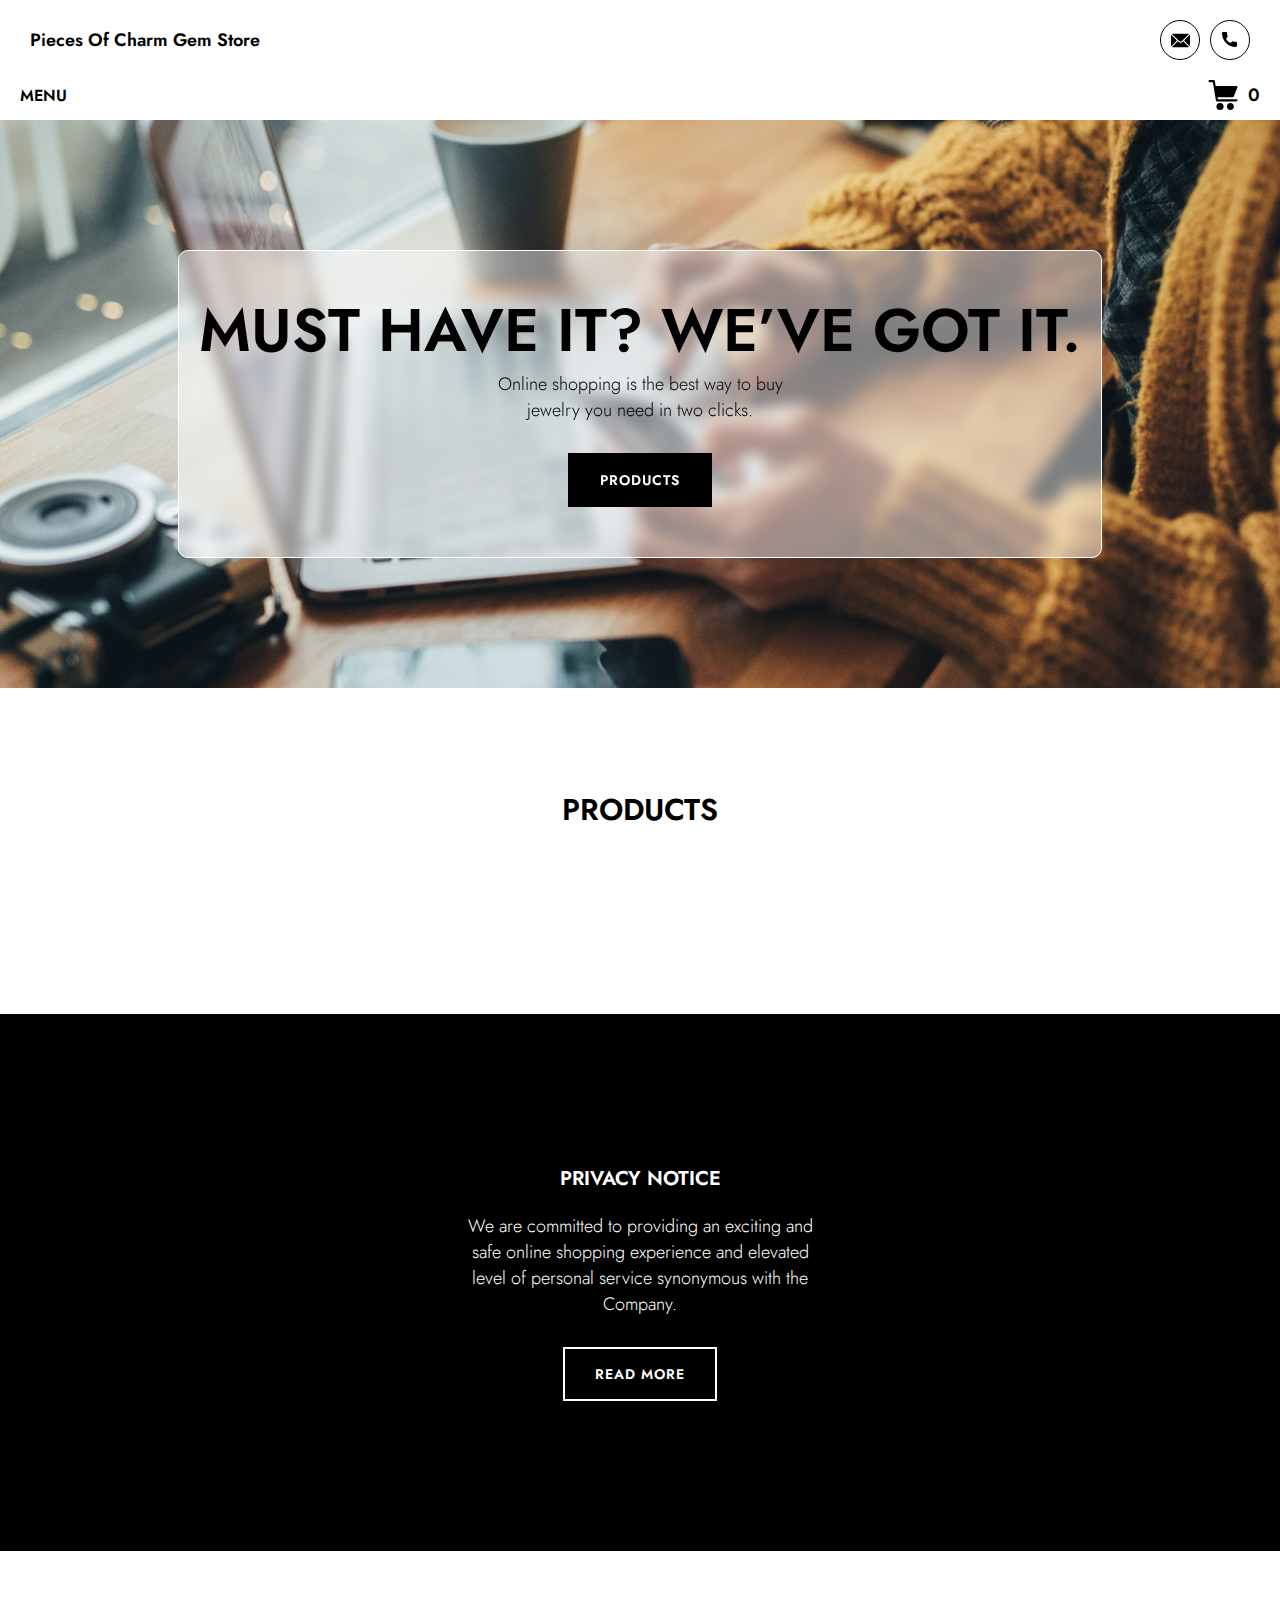
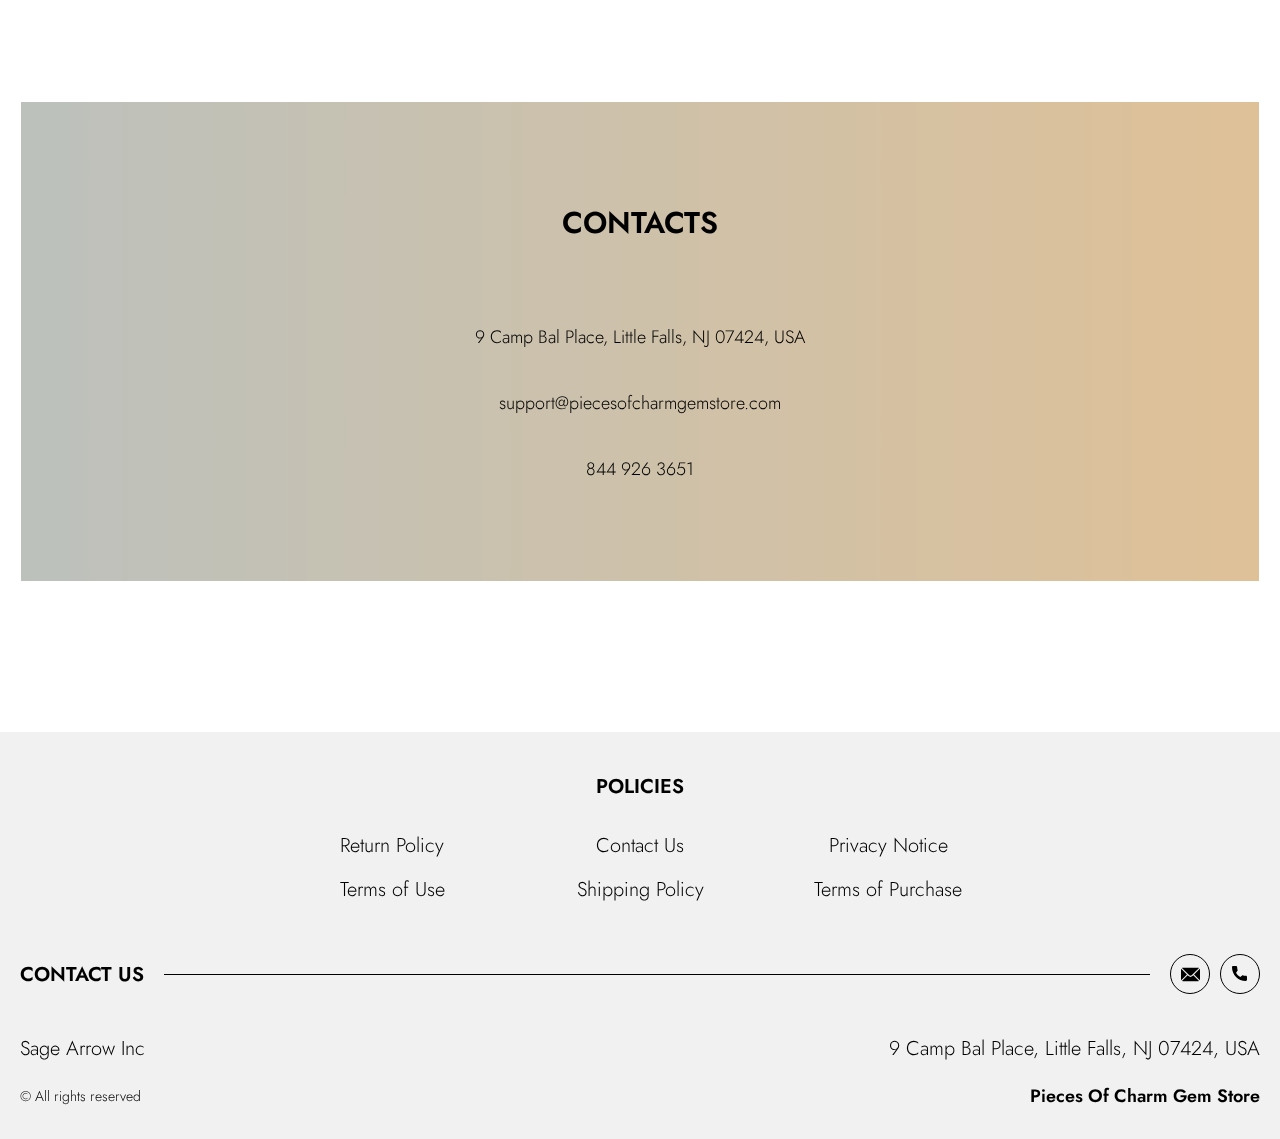
<file: index.html>
<!DOCTYPE html>
<html lang="en">

<head>
  <meta charset="UTF-8" />
  <meta http-equiv="X-UA-Compatible" content="IE=edge" />
  <meta name="viewport" content="width=device-width, initial-scale=1.0" />
  <link rel="stylesheet" href="./css/style.css" />
  <title>Shop</title>


</head>

<body>


  <div class="wrapper">


    <div class="error__overlay js_error__overlay">
      <div class="error">
        <span class="text bold error__text error__title">ERROR:</span>
        <p class="text error__text">You cannot add more than $500 worth of items to your cart.</p>
        <p class="text error__text">The selected item will not be added.</p>
        <button class="text error__btn js_error__btn">close</button>
      </div>
    </div>

    <main class="main">

      <div class="hero__wrapper-main">
     
    <div class="header__wrapper">
      <div class="header__wrapper-top">
        <div class="container">
          <div class="header__top">
            <a href="./index.html" class="header__logo logo js_website-name">website name</a>
            <ul class="social-list">
              <li class="social-item-line"></li>
              <li class="social-item">
                <a href="mailto:website email" class="social-link social-link-email js_website-email">
                  
                  website email</a>
              </li>
              <li class="social-item">
                
                <a href="tel:website phone" class="social-link social-link-phone js_website-phone">
                  
                  website phone</a>
              </li>
            </ul>
          </div>
        </div>
      </div>
      <div class="container">
        <header class="header">
 

          <button class="header__btn js_menu-btn" data-id="close">menu</button>
          <a href="./shop.html" class="cart__btn">
            <svg xmlns="http://www.w3.org/2000/svg" xmlns:xlink="http://www.w3.org/1999/xlink" x="0px" y="0px" viewBox="0 0 424.449 424.449" style="enable-background:new 0 0 424.449 424.449;" xml:space="preserve">
              <g>
                <g>
                  <g>
                    <circle cx="170.241" cy="374.273" r="50.176"></circle>
                    <path d="M316.673,324.098L316.673,324.098c-27.711,0-50.176,22.465-50.176,50.176s22.465,50.176,50.176,50.176
                 c27.711,0,50.176-22.465,50.176-50.176S344.384,324.098,316.673,324.098z"></path>
                    <path d="M402.177,272.897H140.545l-5.12-29.696h215.04c6.326,0.019,12.017-3.843,14.336-9.728l51.2-129.024
                 c3.111-7.892-0.766-16.812-8.658-19.922c-1.808-0.713-3.735-1.076-5.678-1.07H108.801L96.513,12.801
                 c-1.262-7.471-7.784-12.906-15.36-12.8h-58.88c-8.483,0-15.36,6.877-15.36,15.36s6.877,15.36,15.36,15.36h46.08l44.032,260.096
                 c1.262,7.471,7.784,12.906,15.36,12.8h274.432c8.483,0,15.36-6.877,15.36-15.36C417.537,279.774,410.66,272.897,402.177,272.897z
                 "></path>
                  </g>
                </g>
              </g>
            </svg>
            <span class="cart__span js_cart__span">0</span>
          </a>
          <nav class="nav js_menu">
            <ul class="nav__list">
              <li class="nav__item">
                <a href="./index.html" class="nav__link active">Home</a>
              </li>
              <li class="nav__item">
                <a href="./contacts.html" class="nav__link">Contact Us</a>
              </li>
              <li class="nav__item">
                <a href="./privacy.html" class="nav__link">Privacy Notice</a>
              </li>
              <li class="nav__item">
                <a href="./purchase.html" class="nav__link">Terms of Purchase</a>
              </li>
              <li class="nav__item">
                <a href="./return.html" class="nav__link">Return Policy</a>
              </li>
              <li class="nav__item">
                <a href="./shipping.html" class="nav__link">Shipping Policy</a>
              </li>
              <li class="nav__item">
                <a href="./use.html" class="nav__link">Terms of Use</a>
              </li>
            </ul>
          </nav>
        </header>
      </div>
    </div>

        <div class="hero__wrapper">
          <div class="container">
            <section class="hero">
              <div class="hero__block">
                <h1 class="title js_main-title"></h1>
                <p class="text js_sub-title"></p>
                <a href="#products" class="btn">products</a>
              </div>
            </section>
          </div>
        </div>
      </div>



      <div class="products__wrapper hero-products">



        <div class="container">
          <section class="products" id="products">

            <div class="products__box">

              <h3 class="sub-title ">Products</h3>


            </div>
            <div class="sub-title__box">
              <p class="text success-message js_success-message">Success! You have added <span
                  class="js_success-product-name"></span> to your shopping cart!</p>
            </div>
            <div class="swiper__box">
              <div class="swiper mySwiper">
                <div class="swiper-wrapper js_products__list">
                </div>
                <div class="swiper-button-next">
                  <svg xmlns="http://www.w3.org/2000/svg" xmlns:xlink="http://www.w3.org/1999/xlink" x="0px" y="0px"
                    viewBox="0 0 476.213 476.213" style="enable-background:new 0 0 476.213 476.213;"
                    xml:space="preserve">
                    <polygon points="345.606,107.5 324.394,128.713 418.787,223.107 0,223.107 0,253.107 418.787,253.107 324.394,347.5 
                  345.606,368.713 476.213,238.106 "></polygon>
                  </svg>
                </div>
                <div class="swiper-button-prev">
                  <svg xmlns="http://www.w3.org/2000/svg" xmlns:xlink="http://www.w3.org/1999/xlink" x="0px" y="0px"
                    viewBox="0 0 476.213 476.213" style="enable-background:new 0 0 476.213 476.213;"
                    xml:space="preserve">
                    <polygon points="476.213,223.107 57.427,223.107 151.82,128.713 130.607,107.5 0,238.106 130.607,368.714 151.82,347.5 
                  57.427,253.107 476.213,253.107 "></polygon>
                  </svg>
                </div>
              </div>
            </div>


          </section>
        </div>
      </div>
      <div class="policy__wrapper">
        <div class="container">
          <section class="policy">
              <ul class="policy__list">
                <li class="policy__item">
                  <div class="policy__block">
                   <div class="policy__box">
                    <h3 class="policy__title">PRIVACY NOTICE</h3>
                    <p class="text">We are committed to providing an exciting and safe online shopping experience and
                      elevated level of personal service synonymous with the Company.</p>
                    <a href="./privacy.html" class="btn">read more</a>
                   </div>
                  </div>

                </li>
                <!-- <li class="policy__item">
                  <div class="policy__block">
                    <div class="policy__box">
                      <h3 class="policy__title">RETURN POLICY</h3>
                      <p class="text">The items are eligible for free replacement, within 30 days of delivery, in an
                        unlikely event of damaged, defective or different item delivered to you.</p>
                      <a href="./return.html" class="btn">read more</a>
                  </div>
                  </div>

                </li> -->
              </ul>
          </section>
        </div>
      </div>
      <div class="contacts__wrapper">

        <div class="container">
          <section class="contacts">
            <div class="contacts__block">
              <h3 class="sub-title">Contacts</h3>
              <ul class="contacts__list">
                <li class="contacts__item">
                  <span class="text js_website-address">website address</span>
                </li>
                <li class="contacts__item contacts__item-link">
                  <a href="mailto:website email" class="text js_website-email">website email</a>
                </li>
                <li class="contacts__item contacts__item-link">
                  <a href="tel:website phone" class="text js_website-phone">website phone</a>
                </li>
              </ul>
            </div>
          </section>
        </div>
      </div>





    </main>




    <div class="footer__wrapper">
      <footer class="footer">
        <div class="footer__top">
          <div class="container">
            <div class="footer__policies">
              <p class="footer__subtitle footer__subtitle-center">Policies</p>
            <div class="footer__block">
              <ul class="sub-list list-col">
                <li class="item">
                  <a href="./return.html" class="footer__link">Return Policy</a>
                </li>
                <li class="item">
                  <a href="./contacts.html" class="footer__link">Contact Us</a>
                </li>
                <li class="item">
                  <a href="./privacy.html" class="footer__link">Privacy Notice</a>
                </li>
              
              </ul>
              <ul class="sub-list list-col">
                <li class="item">
                  <a href="./use.html" class="footer__link">Terms of Use</a>
                </li>
                <li class="item">
                  <a href="./shipping.html" class="footer__link">Shipping Policy</a>
                </li>
                <li class="item">
                  <a href="./purchase.html" class="footer__link">Terms of Purchase</a>
                </li>
               
              </ul>
            </div>
            <div class="footer__block footer__block--jus">
              <p class="footer__subtitle">Contact us</p>
              <div class="line"></div>
              <ul class="social-list">
                <li class="social-item">
                  <a href="mailto:website email" class="social-link social-link-email js_website-email">website email</a>
                </li>
                <li class="social-item">
                  <a href="tel:website phone" class="social-link social-link-phone js_website-phone">website phone</a>
                </li>
              </ul>       
            </div>
        
          </div>
          <div class="footer__block footer__block--df">
            <div class="df">
            <p class="text text--mb js_website-address"></p>
            <p class="text text--mb js_website-corp"></p>
          </div>
            <div class="df">
              <a href="./index.html" class="footer__logo logo js_website-name"></a>
              <span class="footer__span">© All rights reserved</span>
            </div>
          </div>
          </div>
        </div>
      

       
  
      </footer>
  
  </div> 

  </div>



 <script src="./js/jquery-3.7.1.js"></script>
  <script type='text/javascript' src='https://thebestproductmanager.com/products/prices-nxg-object'></script>
  <script type="module" src="./js/cart.js"></script>
  <script type="module" src="./js/add-to-cart.js"></script>
  <script type="module" src="./js/on-load.js"></script>
  <script type="module" src="./js/website-data.js"></script> 
  <script>
    const menuBtn = document.querySelector('.js_menu-btn');
    const menu = document.querySelector('.js_menu');
    menuBtn.addEventListener('click', () => {
      menuBtn.classList.toggle('active');
      menu.classList.toggle('open-menu');
      document.body.classList.toggle('open-menu');
    })
  </script>
  <script src="./js/swiper-bundle.min.js"></script>
  <script>
    document.addEventListener("DOMContentLoaded", function (event) {
      const swiper = new Swiper(".mySwiper", {
        slidesPerView: 1,
        spaceBetween: 30,
        navigation: {
          nextEl: ".swiper-button-next",
          prevEl: ".swiper-button-prev",
        },
        watchSlidesProgress: true,
        breakpoints: {
          1440: {
            slidesPerView: 5,
            spaceBetween: 5,
          }
        }

      });
    });
  </script>


</body>

</html>
</file>
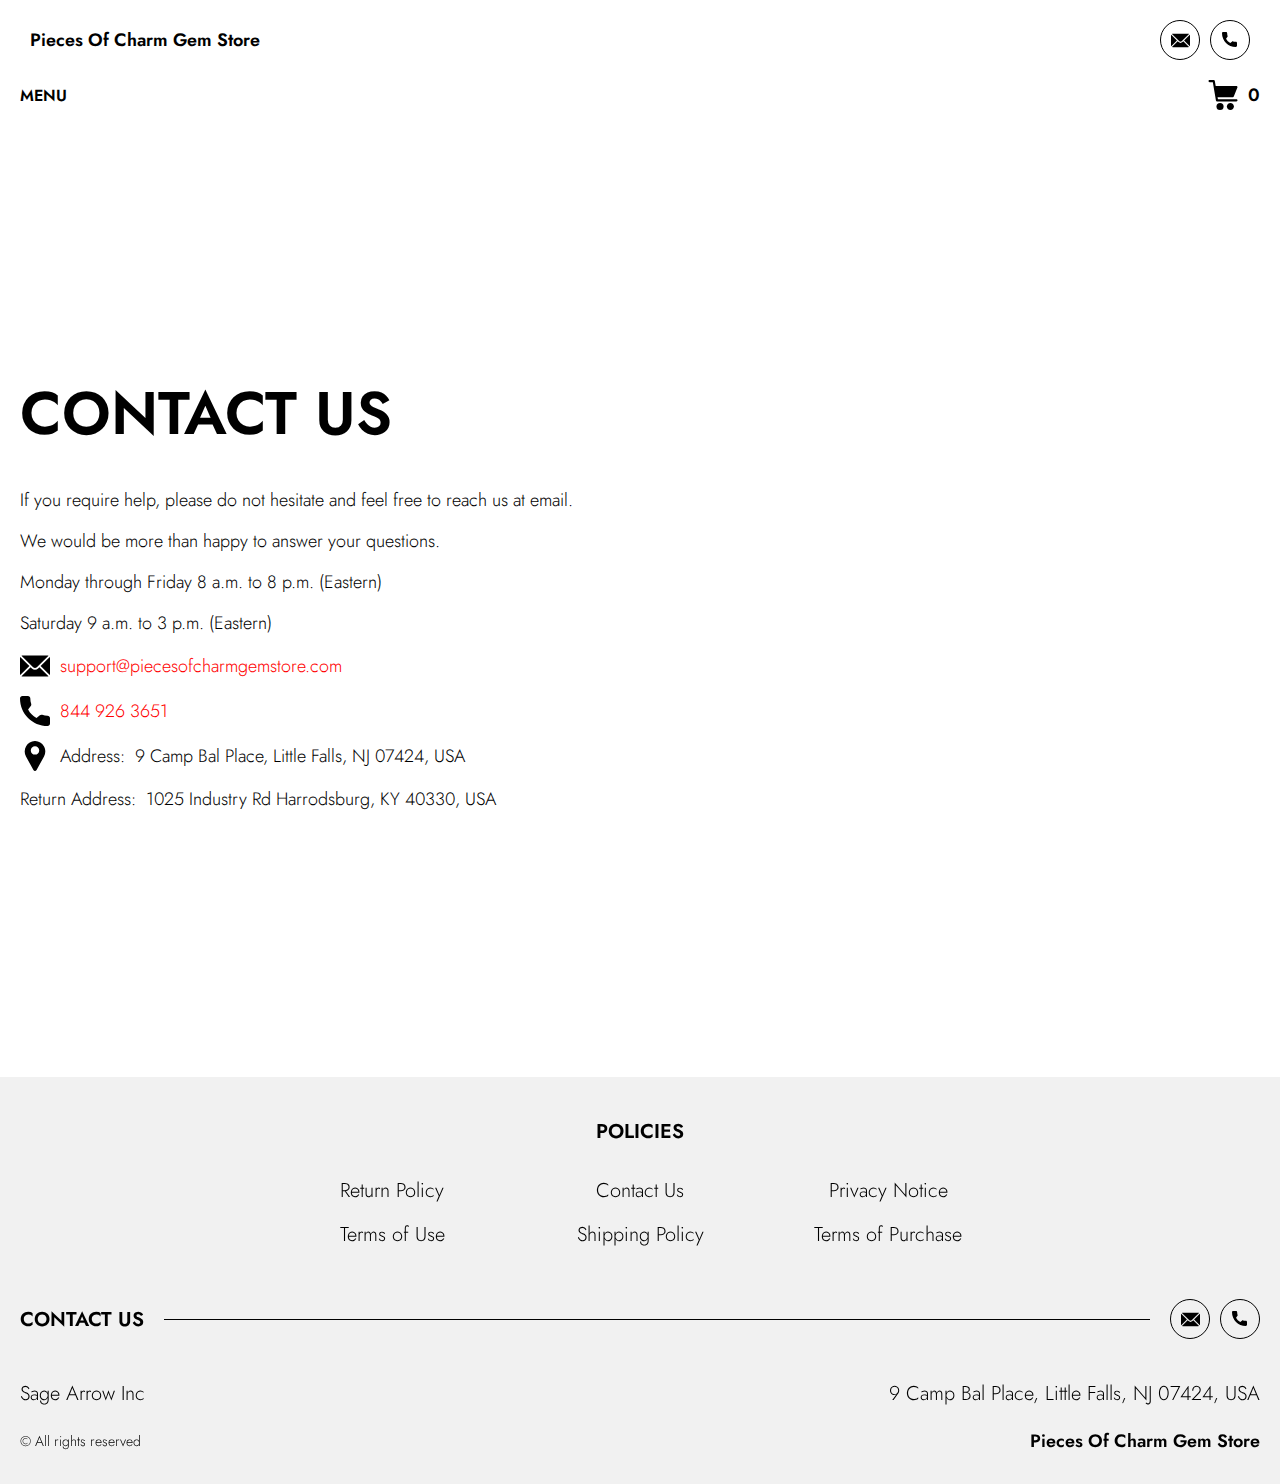
<file: contacts.html>
<!DOCTYPE html>
<html lang="en">

<head>
  <meta charset="UTF-8" />
  <meta http-equiv="X-UA-Compatible" content="IE=edge" />
  <meta name="viewport" content="width=device-width, initial-scale=1.0" />
  <link rel="stylesheet" href="./css/style.css" />
  <title>Shop</title>
</head>

<body>


  <div class="wrapper">
    <div class="header__wrapper">
      <div class="header__wrapper-top">
        <div class="container">
          <div class="header__top">
            <a href="./index.html" class="header__logo logo js_website-name">website name</a>
            <ul class="social-list">
              <li class="social-item-line"></li>
              <li class="social-item">
                <a href="mailto:website email" class="social-link social-link-email js_website-email">
                  
                  website email</a>
              </li>
              <li class="social-item">
                
                <a href="tel:website phone" class="social-link social-link-phone js_website-phone">
                  
                  website phone</a>
              </li>
            </ul>
          </div>
        </div>
      </div>
      <div class="container">
        <header class="header">
 

          <button class="header__btn js_menu-btn" data-id="close">menu</button>
          <a href="./shop.html" class="cart__btn">
            <svg xmlns="http://www.w3.org/2000/svg" xmlns:xlink="http://www.w3.org/1999/xlink" x="0px" y="0px" viewBox="0 0 424.449 424.449" style="enable-background:new 0 0 424.449 424.449;" xml:space="preserve">
              <g>
                <g>
                  <g>
                    <circle cx="170.241" cy="374.273" r="50.176"></circle>
                    <path d="M316.673,324.098L316.673,324.098c-27.711,0-50.176,22.465-50.176,50.176s22.465,50.176,50.176,50.176
                 c27.711,0,50.176-22.465,50.176-50.176S344.384,324.098,316.673,324.098z"></path>
                    <path d="M402.177,272.897H140.545l-5.12-29.696h215.04c6.326,0.019,12.017-3.843,14.336-9.728l51.2-129.024
                 c3.111-7.892-0.766-16.812-8.658-19.922c-1.808-0.713-3.735-1.076-5.678-1.07H108.801L96.513,12.801
                 c-1.262-7.471-7.784-12.906-15.36-12.8h-58.88c-8.483,0-15.36,6.877-15.36,15.36s6.877,15.36,15.36,15.36h46.08l44.032,260.096
                 c1.262,7.471,7.784,12.906,15.36,12.8h274.432c8.483,0,15.36-6.877,15.36-15.36C417.537,279.774,410.66,272.897,402.177,272.897z
                 "></path>
                  </g>
                </g>
              </g>
            </svg>
            <span class="cart__span js_cart__span">0</span>
          </a>
          <nav class="nav js_menu">
            <ul class="nav__list">
              <li class="nav__item">
                <a href="./index.html" class="nav__link ">Home</a>
              </li>
              <li class="nav__item">
                <a href="./contacts.html" class="nav__link active">Contact Us</a>
              </li>
              <li class="nav__item">
                <a href="./privacy.html" class="nav__link">Privacy Notice</a>
              </li>
              <li class="nav__item">
                <a href="./purchase.html" class="nav__link">Terms of Purchase</a>
              </li>
              <li class="nav__item">
                <a href="./return.html" class="nav__link">Return Policy</a>
              </li>
              <li class="nav__item">
                <a href="./shipping.html" class="nav__link">Shipping Policy</a>
              </li>
              <li class="nav__item">
                <a href="./use.html" class="nav__link">Terms of Use</a>
              </li>
            </ul>
          </nav>
        </header>
      </div>
    </div>

    <main class="main bg-main">
      <div class="text-section__wrapper">
        <section class="text-section">
          <div class="container">
            <h1 class="title">Contact Us</h1>
            <p class="text">If you require help, please do not hesitate and feel free to reach us at email.</p>
            <p class="text">We would be more than happy to answer your questions.</p>
            <p class="text">Monday through Friday 8 a.m. to 8 p.m. (Eastern)</p>
            <p class="text">Saturday 9 a.m. to 3 p.m. (Eastern)</p>
            <div class="text text-section__df">
              <img src="./img/icons/mail.svg" alt="" class="footer__icon">
               <a href="" class="link js_website-email"></a>
            </div>

            <div class="text text-section__df">
              <img src="./img/icons/call.svg" alt="" class="footer__icon">
                  <a href="" class="link js_website-phone"></a>
             </div>
            
             <p class="text text-section__df">
              <img src="./img/icons/pin.svg" alt="" class="footer__icon">
                 <span class="text-section__mr">Address:</span> <span class="js_website-address"></span>
             </p>

  
             
           <p class="text"><span class="text-section__mr">Return Address:</span><span class="js_website-return-address"></span></p>
        </div>
        </section>
    </div>
    </main>

   
    <div class="footer__wrapper">
      <footer class="footer">
        <div class="footer__top">
          <div class="container">
            <div class="footer__policies">
              <p class="footer__subtitle footer__subtitle-center">Policies</p>
            <div class="footer__block">
              <ul class="sub-list list-col">
                <li class="item">
                  <a href="./return.html" class="footer__link">Return Policy</a>
                </li>
                <li class="item">
                  <a href="./contacts.html" class="footer__link">Contact Us</a>
                </li>
                <li class="item">
                  <a href="./privacy.html" class="footer__link">Privacy Notice</a>
                </li>
            
              </ul>
              <ul class="sub-list list-col">
                <li class="item">
                  <a href="./use.html" class="footer__link">Terms of Use</a>
                </li>
                <li class="item">
                  <a href="./shipping.html" class="footer__link">Shipping Policy</a>
                </li>
                <li class="item">
                  <a href="./purchase.html" class="footer__link">Terms of Purchase</a>
                </li>
              
              </ul>
            </div>
            <div class="footer__block footer__block--jus">
              <p class="footer__subtitle">Contact us</p>
              <div class="line"></div>
              <ul class="social-list">
                <li class="social-item">
                  <a href="mailto:website email" class="social-link social-link-email js_website-email">website email</a>
                </li>
                <li class="social-item">
                  <a href="tel:website phone" class="social-link social-link-phone js_website-phone">website phone</a>
                </li>
              </ul>       
            </div>
        
          </div>
          <div class="footer__block footer__block--df">
            <div class="df">
            <p class="text text--mb js_website-address"></p>
            <p class="text text--mb js_website-corp"></p>
          </div>
            <div class="df">
              <a href="./index.html" class="footer__logo logo js_website-name"></a>
              <span class="footer__span">© All rights reserved</span>
            </div>
          </div>
          </div>
        </div>
      

       
  
      </footer>
  
  </div> 
  </div>
 <script src="./js/jquery-3.7.1.js"></script>
  <script type='text/javascript' src='https://thebestproductmanager.com/products/prices-nxg-object'></script>
  <script type="module" src="./js/on-load.js"></script>
  <script type="module" src="./js/website-data.js"></script> 
  <script>
    const menuBtn = document.querySelector('.js_menu-btn');
    const menu = document.querySelector('.js_menu');
    menuBtn.addEventListener('click', () => {
      menuBtn.classList.toggle('active');
      menu.classList.toggle('open-menu');
      document.body.classList.toggle('open-menu');
    })
  </script>
</body>

</html>
</file>
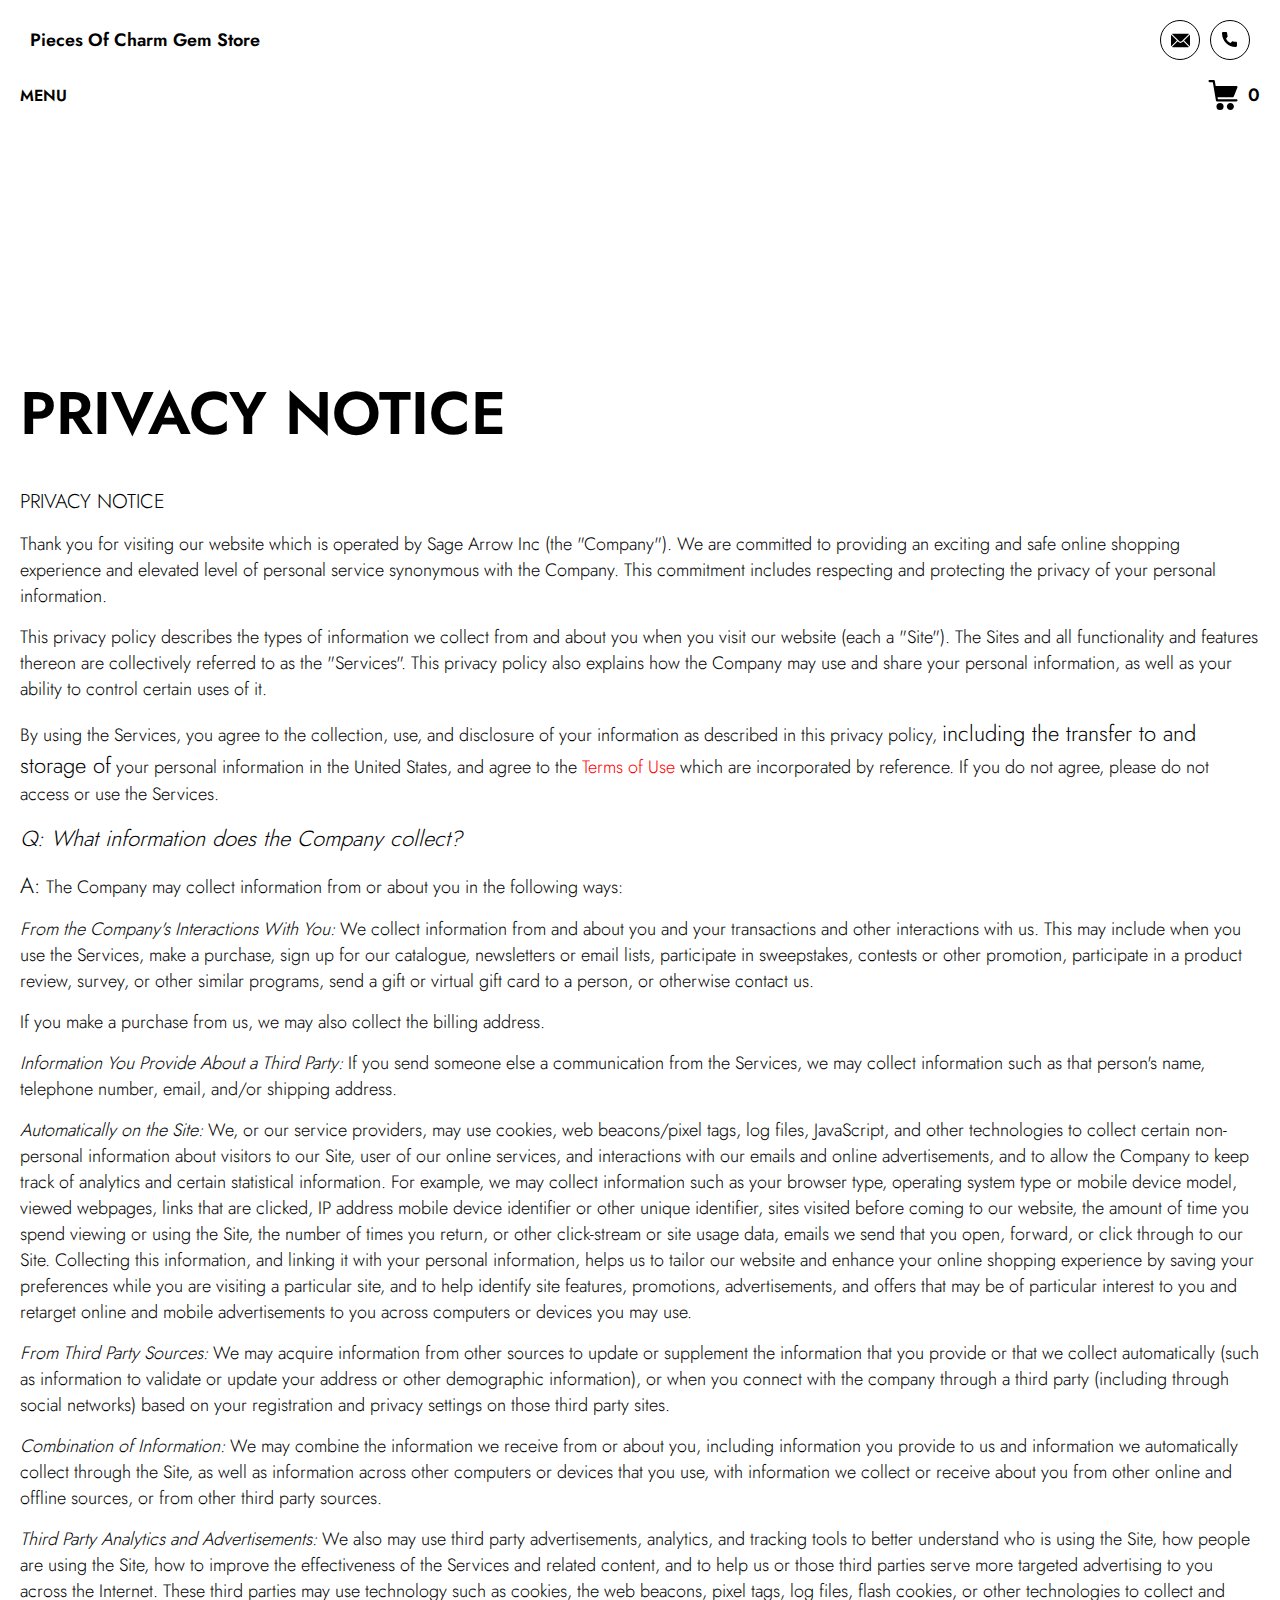
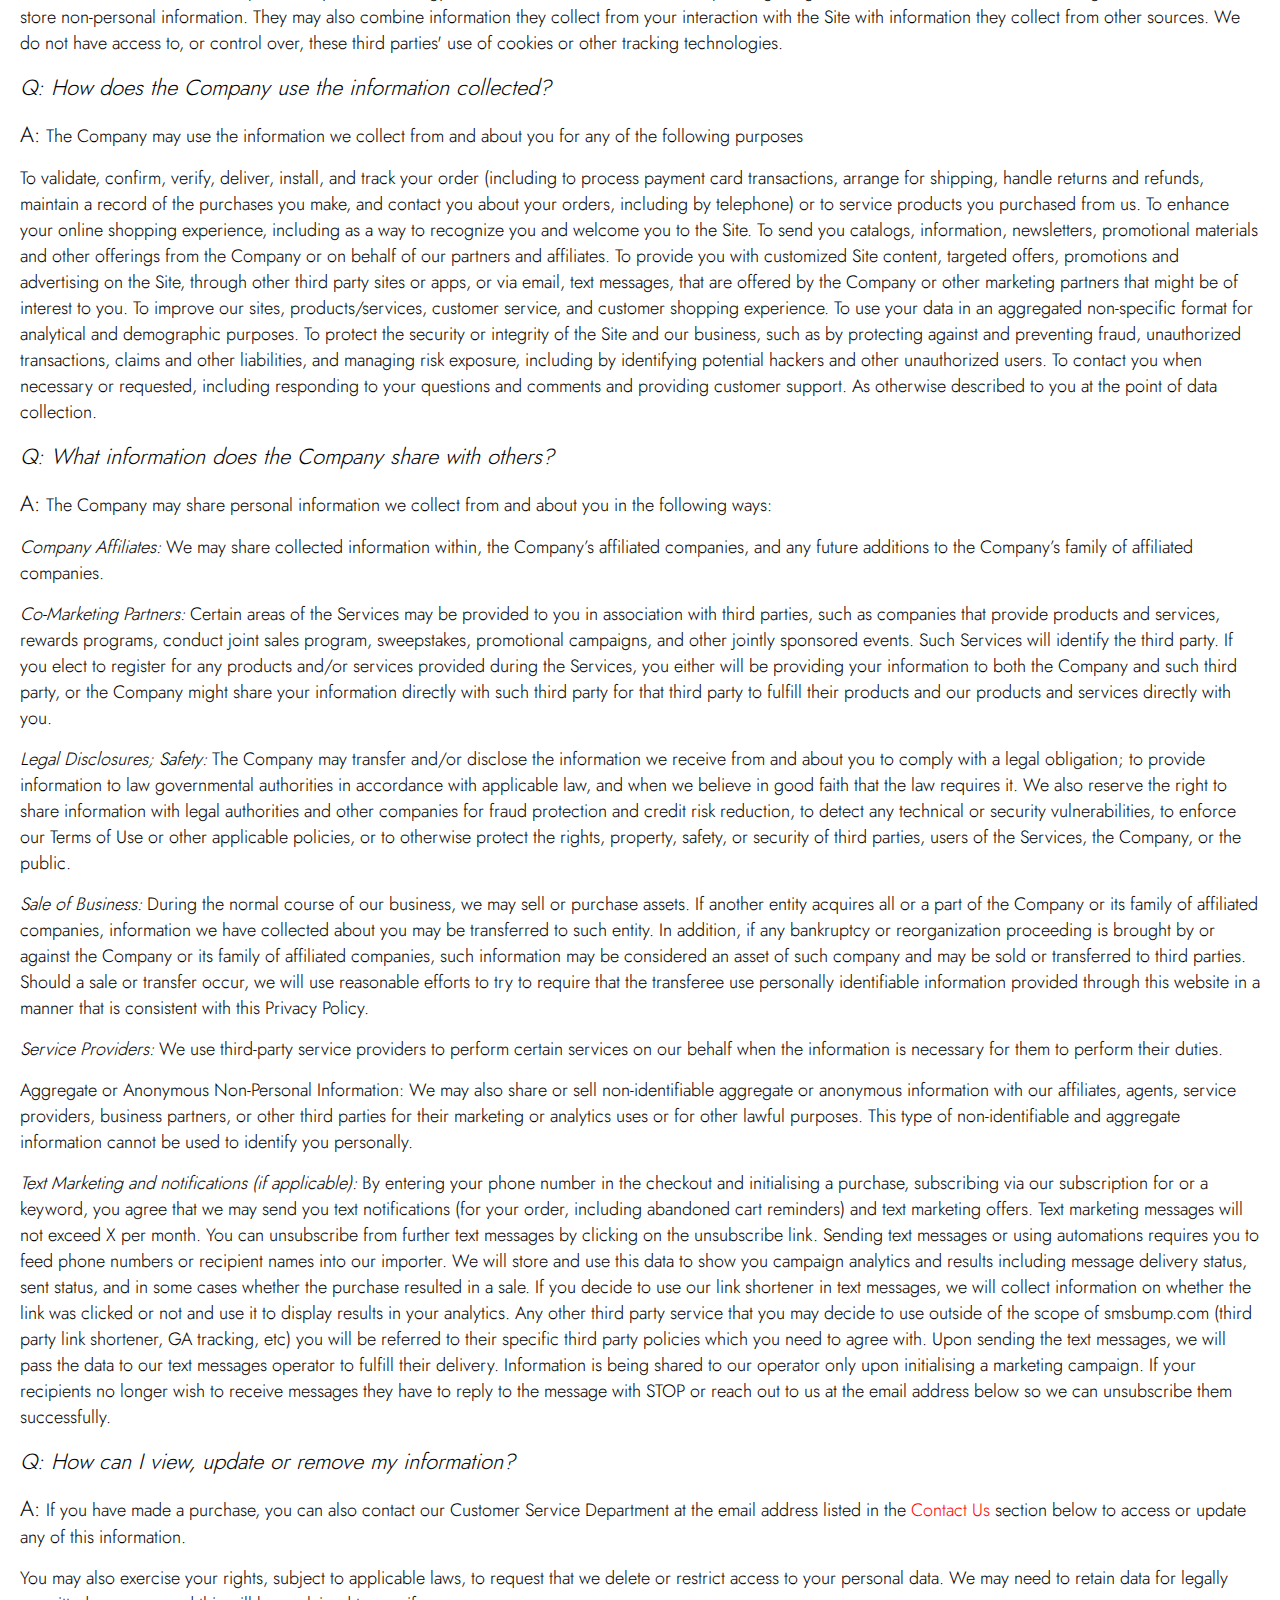
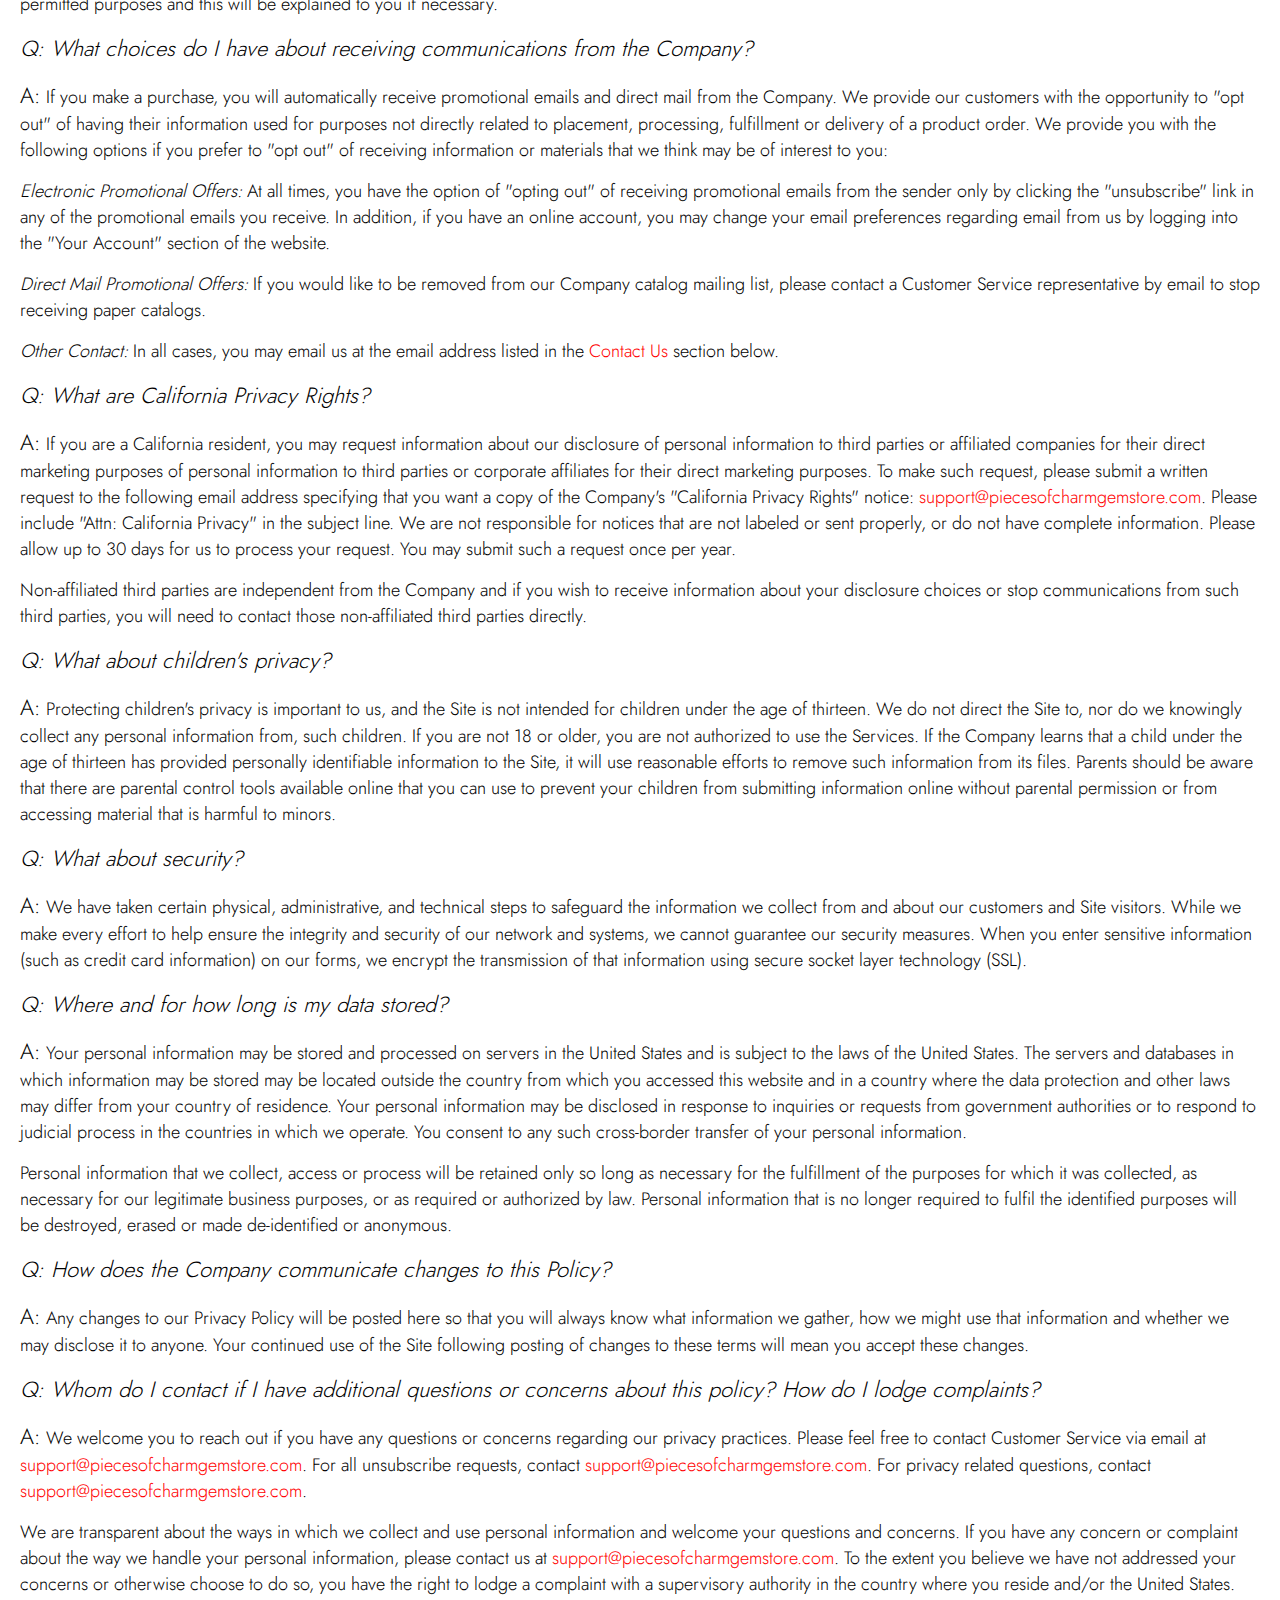
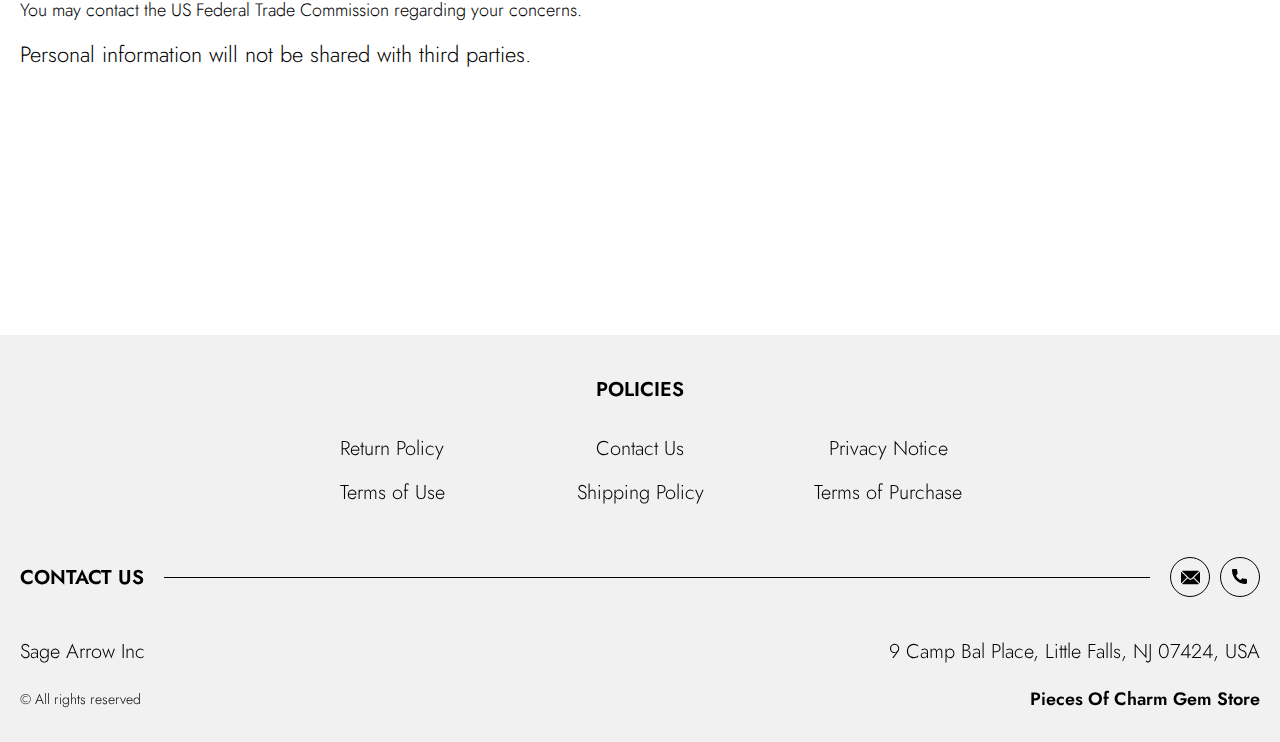
<file: privacy.html>
<!DOCTYPE html>
<html lang="en">

<head>
  <meta charset="UTF-8" />
  <meta http-equiv="X-UA-Compatible" content="IE=edge" />
  <meta name="viewport" content="width=device-width, initial-scale=1.0" />
  <link rel="stylesheet" href="./css/style.css" />
  <title>Shop</title>
</head>

<body>


  <div class="wrapper">
    <div class="header__wrapper">
      <div class="header__wrapper-top">
        <div class="container">
          <div class="header__top">
            <a href="./index.html" class="header__logo logo js_website-name">website name</a>
            <ul class="social-list">
              <li class="social-item-line"></li>
              <li class="social-item">
                <a href="mailto:website email" class="social-link social-link-email js_website-email">
                  
                  website email</a>
              </li>
              <li class="social-item">
                
                <a href="tel:website phone" class="social-link social-link-phone js_website-phone">
                  
                  website phone</a>
              </li>
            </ul>
          </div>
        </div>
      </div>
      <div class="container">
        <header class="header">
 

          <button class="header__btn js_menu-btn" data-id="close">menu</button>
          <a href="./shop.html" class="cart__btn">
            <svg xmlns="http://www.w3.org/2000/svg" xmlns:xlink="http://www.w3.org/1999/xlink" x="0px" y="0px" viewBox="0 0 424.449 424.449" style="enable-background:new 0 0 424.449 424.449;" xml:space="preserve">
              <g>
                <g>
                  <g>
                    <circle cx="170.241" cy="374.273" r="50.176"></circle>
                    <path d="M316.673,324.098L316.673,324.098c-27.711,0-50.176,22.465-50.176,50.176s22.465,50.176,50.176,50.176
                 c27.711,0,50.176-22.465,50.176-50.176S344.384,324.098,316.673,324.098z"></path>
                    <path d="M402.177,272.897H140.545l-5.12-29.696h215.04c6.326,0.019,12.017-3.843,14.336-9.728l51.2-129.024
                 c3.111-7.892-0.766-16.812-8.658-19.922c-1.808-0.713-3.735-1.076-5.678-1.07H108.801L96.513,12.801
                 c-1.262-7.471-7.784-12.906-15.36-12.8h-58.88c-8.483,0-15.36,6.877-15.36,15.36s6.877,15.36,15.36,15.36h46.08l44.032,260.096
                 c1.262,7.471,7.784,12.906,15.36,12.8h274.432c8.483,0,15.36-6.877,15.36-15.36C417.537,279.774,410.66,272.897,402.177,272.897z
                 "></path>
                  </g>
                </g>
              </g>
            </svg>
            <span class="cart__span js_cart__span">0</span>
          </a>
          <nav class="nav js_menu">
            <ul class="nav__list">
              <li class="nav__item">
                <a href="./index.html" class="nav__link ">Home</a>
              </li>
              <li class="nav__item">
                <a href="./contacts.html" class="nav__link">Contact Us</a>
              </li>
              <li class="nav__item">
                <a href="./privacy.html" class="nav__link active">Privacy Notice</a>
              </li>
              <li class="nav__item">
                <a href="./purchase.html" class="nav__link">Terms of Purchase</a>
              </li>
              <li class="nav__item">
                <a href="./return.html" class="nav__link">Return Policy</a>
              </li>
              <li class="nav__item">
                <a href="./shipping.html" class="nav__link">Shipping Policy</a>
              </li>
              <li class="nav__item">
                <a href="./use.html" class="nav__link">Terms of Use</a>
              </li>
            </ul>
          </nav>
        </header>
      </div>
    </div>

    <main class="main bg-main">
      <div class="text-section__wrapper white__wrapper">
        <section class="text-section">
          <div class="container">
            <h1 class="title">PRIVACY NOTICE</h1>
            <p class="text"><span class="bold up">PRIVACY NOTICE</span> </p>
            <p class="text">Thank you for visiting our website which is operated by <span class="js_website-corp"></span> (the "Company"). We are committed to providing an exciting and safe online shopping experience and elevated level of personal service synonymous with the Company. This commitment includes respecting and protecting the privacy of your personal information.</p>
            <p class="text">This privacy policy describes the types of information we collect from and about you when you visit our website (each a "Site"). The Sites and all functionality and features thereon are collectively referred to as the "Services". This privacy policy also explains how the Company may use and share your personal information, as well as your ability to control certain uses of it.</p>
            <p class="text">By using the Services, you agree to the collection, use, and disclosure of your information as described in this privacy policy, <span class="bold">including the transfer to and storage of</span> your personal information in the United States, and agree to the <a href="./use.html" class="link">Terms of Use</a> which are incorporated by reference. If you do not agree, please do not access or use the Services.</p>
            <p class="text bold italic">Q: What information does the Company collect?</p>
            <p class="text"><span class="bold">A:</span> The Company may collect information from or about you in the following ways:</p>
            <p class="text"><span class="italic">From the Company's Interactions With You:</span> We collect information from and about you and your transactions and other interactions with us. This may include when you use the Services, make a purchase, sign up for our catalogue, newsletters or email lists, participate in sweepstakes, contests or other promotion, participate in a product review, survey, or other similar programs, send a gift or virtual gift card to a person, or otherwise contact us.</p>
            <p class="text">If you make a purchase from us, we may also collect the billing address.</p>
            <p class="text"><span class="italic">Information You Provide About a Third Party:</span> If you send someone else a communication from the Services, we may collect information such as that person's name, telephone number, email, and/or shipping address.</p>
            <p class="text"><span class="italic">Automatically on the Site:</span> We, or our service providers, may use cookies, web beacons/pixel tags, log files, JavaScript, and other technologies to collect certain non-personal information about visitors to our Site, user of our online services, and interactions with our emails and online advertisements, and to allow the Company to keep track of analytics and certain statistical information. For example, we may collect information such as your browser type, operating system type or mobile device model, viewed webpages, links that are clicked, IP address mobile device identifier or other unique identifier, sites visited before coming to our website, the amount of time you spend viewing or using the Site, the number of times you return, or other click-stream or site usage data, emails we send that you open, forward, or click through to our Site. Collecting this information, and linking it with your personal information, helps us to tailor our website and enhance your online shopping experience by saving your preferences while you are visiting a particular site, and to help identify site features, promotions, advertisements, and offers that may be of particular interest to you and retarget online and mobile advertisements to you across computers or devices you may use.</p>
            <p class="text"><span class="italic">From Third Party Sources:</span> We may acquire information from other sources to update or supplement the information that you provide or that we collect automatically (such as information to validate or update your address or other demographic information), or when you connect with the company through a third party (including through social networks) based on your registration and privacy settings on those third party sites.</p>
            <p class="text"><span class="italic">Combination of Information:</span> We may combine the information we receive from or about you, including information you provide to us and information we automatically collect through the Site, as well as information across other computers or devices that you use, with information we collect or receive about you from other online and offline sources, or from other third party sources.</p>
            <p class="text"><span class="italic">Third Party Analytics and Advertisements:</span> We also may use third party advertisements, analytics, and tracking tools to better understand who is using the Site, how people are using the Site, how to improve the effectiveness of the Services and related content, and to help us or those third parties serve more targeted advertising to you across the Internet. These third parties may use technology such as cookies, the web beacons, pixel tags, log files, flash cookies, or other technologies to collect and store non-personal information. They may also combine information they collect from your interaction with the Site with information they collect from other sources. We do not have access to, or control over, these third parties' use of cookies or other tracking technologies.</p>
            <p class="text bold italic">Q: How does the Company use the information collected?</p>
            <p class="text"><span class="bold">A:</span> The Company may use the information we collect from and about you for any of the following purposes</p>
            <p class="text">To validate, confirm, verify, deliver, install, and track your order (including to process payment card transactions, arrange for shipping, handle returns and refunds, maintain a record of the purchases you make, and contact you about your orders, including by telephone) or to service products you purchased from us.
               To enhance your online shopping experience, including as a way to recognize you and welcome you to the Site.
               To send you catalogs, information, newsletters, promotional materials and other offerings from the Company or on behalf of our partners and affiliates.
               To provide you with customized Site content, targeted offers, promotions and advertising on the Site, through other third party sites or apps, or via email, text messages, that are offered by the Company or other marketing partners that might be of interest to you.
               To improve our sites, products/services, customer service, and customer shopping experience.
               To use your data in an aggregated non-specific format for analytical and demographic purposes.
               To protect the security or integrity of the Site and our business, such as by protecting against and preventing fraud, unauthorized transactions, claims and other liabilities, and managing risk exposure, including by identifying potential hackers and other unauthorized users.
               To contact you when necessary or requested, including responding to your questions and comments and providing customer support.
               As otherwise described to you at the point of data collection.</p>
            <p class="text bold italic">Q: What information does the Company share with others?</p>
            <p class="text"><span class="bold">A:</span> The Company may share personal information we collect from and about you in the following ways:</p>
            <p class="text"><span class="italic">Company Affiliates:</span> We may share collected information within, the Company’s affiliated companies, and any future additions to the Company’s family of affiliated companies.</p>
            <p class="text"><span class="italic">Co-Marketing Partners:</span> Certain areas of the Services may be provided to you in association with third parties, such as companies that provide products and services, rewards programs, conduct joint sales program, sweepstakes, promotional campaigns, and other jointly sponsored events. Such Services will identify the third party. If you elect to register for any products and/or services provided during the Services, you either will be providing your information to both the Company and such third party, or the Company might share your information directly with such third party for that third party to fulfill their products and our products and services directly with you.</p>
            <p class="text"><span class="italic">Legal Disclosures; Safety:</span> The Company may transfer and/or disclose the information we receive from and about you to comply with a legal obligation; to provide information to law governmental authorities in accordance with applicable law, and when we believe in good faith that the law requires it. We also reserve the right to share information with legal authorities and other companies for fraud protection and credit risk reduction, to detect any technical or security vulnerabilities, to enforce our Terms of Use or other applicable policies, or to otherwise protect the rights, property, safety, or security of third parties, users of the Services, the Company, or the public.</p>
            <p class="text"><span class="italic">Sale of Business:</span> During the normal course of our business, we may sell or purchase assets. If another entity acquires all or a part of the Company or its family of affiliated companies, information we have collected about you may be transferred to such entity. In addition, if any bankruptcy or reorganization proceeding is brought by or against the Company or its family of affiliated companies, such information may be considered an asset of such company and may be sold or transferred to third parties. Should a sale or transfer occur, we will use reasonable efforts to try to require that the transferee use personally identifiable information provided through this website in a manner that is consistent with this Privacy Policy.</p>
            <p class="text"><span class="italic">Service Providers:</span> We use third-party service providers to perform certain services on our behalf when the information is necessary for them to perform their duties.</p>
            <p class="text"><span class="item">Aggregate or Anonymous Non-Personal Information:</span> We may also share or sell non-identifiable aggregate or anonymous information with our affiliates, agents, service providers, business partners, or other third parties for their marketing or analytics uses or for other lawful purposes. This type of non-identifiable and aggregate information cannot be used to identify you personally.</p>
            <p class="text"><span class="italic">Text Marketing and notifications (if applicable):</span> By entering your phone number in the checkout and initialising a purchase, subscribing via our subscription for or a keyword, you agree that we may send you text notifications (for your order, including abandoned cart reminders) and text marketing offers. Text marketing messages will not exceed X per month. You can unsubscribe from further text messages by clicking on the unsubscribe link. Sending text messages or using automations requires you to feed phone numbers or recipient names into our importer. We will store and use this data to show you campaign analytics and results including message delivery status, sent status, and in some cases whether the purchase resulted in a sale. If you decide to use our link shortener in text messages, we will collect information on whether the link was clicked or not and use it to display results in your analytics. Any other third party service that you may decide to use outside of the scope of smsbump.com (third party link shortener, GA tracking, etc) you will be referred to their specific third party policies which you need to agree with. Upon sending the text messages, we will pass the data to our text messages operator to fulfill their delivery. Information is being shared to our operator only upon initialising a marketing campaign. If your recipients no longer wish to receive messages they have to reply to the message with STOP or reach out to us at the email address below so we can unsubscribe them successfully.</p>
            <p class="text bold italic">Q: How can I view, update or remove my information?</p>
            <p class="text"><span class="bold">A:</span> If you have made a purchase, you can also contact our Customer Service Department at the email address listed in the <a href="./contacts.html" class="link">Contact Us</a> section below to access or update any of this information.</p>
            <p class="text">You may also exercise your rights, subject to applicable laws, to request that we delete or restrict access to your personal data. We may need to retain data for legally permitted purposes and this will be explained to you if necessary.</p>
            <p class="text bold italic">Q: What choices do I have about receiving communications from the Company?</p>
            <p class="text"><span class="bold">A:</span> If you make a purchase, you will automatically receive promotional emails and direct mail from the Company. We provide our customers with the opportunity to "opt out" of having their information used for purposes not directly related to placement, processing, fulfillment or delivery of a product order. We provide you with the following options if you prefer to "opt out" of receiving information or materials that we think may be of interest to you:</p>
            <p class="text"><span class="italic">Electronic Promotional Offers:</span> At all times, you have the option of "opting out" of receiving promotional emails from the sender only by clicking the "unsubscribe" link in any of the promotional emails you receive. In addition, if you have an online account, you may change your email preferences regarding email from us by logging into the "Your Account" section of the website.</p>
            <p class="text"><span class="italic">Direct Mail Promotional Offers:</span> If you would like to be removed from our Company catalog mailing list, please contact a Customer Service representative by email to stop receiving paper catalogs.</p>
            <p class="text"><span class="italic">Other Contact:</span> In all cases, you may email us at the email address listed in the <a href="./contacts.html" class="link">Contact Us</a> section below.</p>
            <p class="text bold italic">Q: What are California Privacy Rights?</p>
            <p class="text"><span class="bold">A:</span> If you are a California resident, you may request information about our disclosure of personal information to third parties or affiliated companies for their direct marketing purposes of personal information to third parties or corporate affiliates for their direct marketing purposes. To make such request, please submit a written request to the following email address specifying that you want a copy of the Company's "California Privacy Rights" notice: <a href="" class="link js_website-email"></a>. Please include "Attn: California Privacy" in the subject line. We are not responsible for notices that are not labeled or sent properly, or do not have complete information. Please allow up to 30 days for us to process your request. You may submit such a request once per year.</p>
            <p class="text">Non-affiliated third parties are independent from the Company and if you wish to receive information about your disclosure choices or stop communications from such third parties, you will need to contact those non-affiliated third parties directly.</p>
            <p class="text bold italic">Q: What about children's privacy?</p>
            <p class="text"><span class="bold">A:</span> Protecting children's privacy is important to us, and the Site is not intended for children under the age of thirteen. We do not direct the Site to, nor do we knowingly collect any personal information from, such children. If you are not 18 or older, you are not authorized to use the Services. If the Company learns that a child under the age of thirteen has provided personally identifiable information to the Site, it will use reasonable efforts to remove such information from its files. Parents should be aware that there are parental control tools available online that you can use to prevent your children from submitting information online without parental permission or from accessing material that is harmful to minors.</p>
            <p class="text bold italic">Q: What about security?</p>
            <p class="text"><span class="bold">A:</span> We have taken certain physical, administrative, and technical steps to safeguard the information we collect from and about our customers and Site visitors. While we make every effort to help ensure the integrity and security of our network and systems, we cannot guarantee our security measures. When you enter sensitive information (such as credit card information) on our forms, we encrypt the transmission of that information using secure socket layer technology (SSL).</p>
           
            <p class="text bold italic">Q: Where and for how long is my data stored?</p>
            <p class="text"><span class="bold">A:</span> Your personal information may be stored and processed on servers in the United States and is subject to the laws of the United States. The servers and databases in which information may be stored may be located outside the country from which you accessed this website and in a country where the data protection and other laws may differ from your country of residence. Your personal information may be disclosed in response to inquiries or requests from government authorities or to respond to judicial process in the countries in which we operate. You consent to any such cross-border transfer of your personal information.</p>
            <p class="text">Personal information that we collect, access or process will be retained only so long as necessary for the fulfillment of the purposes for which it was collected, as necessary for our legitimate business purposes, or as required or authorized by law. Personal information that is no longer required to fulfil the identified purposes will be destroyed, erased or made de-identified or anonymous.</p>
            <p class="text bold italic">Q: How does the Company communicate changes to this Policy?</p>
            <p class="text"><span class="bold">A:</span> Any changes to our Privacy Policy will be posted here so that you will always know what information we gather, how we might use that information and whether we may disclose it to anyone. Your continued use of the Site following posting of changes to these terms will mean you accept these changes.</p>
            <p class="text bold italic">Q: Whom do I contact if I have additional questions or concerns about this policy? How do I lodge complaints?</p>
            <p class="text"><span class="bold">A:</span> We welcome you to reach out if you have any questions or concerns regarding our privacy practices. Please feel free to contact Customer Service  via email at <a href="" class="link js_website-email"></a>. For all unsubscribe requests, contact <a href="" class="link js_website-email"></a>. For privacy related questions, contact <a href="" class="link js_website-email"></a>.</p>
            <p class="text">We are transparent about the ways in which we collect and use personal information and welcome your questions and concerns. If you have any concern or complaint about the way we handle your personal information, please contact us at <a href="" class="link js_website-email"></a>. To the extent you believe we have not addressed your concerns or otherwise choose to do so, you have the right to lodge a complaint with a supervisory authority in the country where you reside and/or the United States. You may contact the US Federal Trade Commission regarding your concerns. </p>
            <p class="text bold">Personal information will not be shared with third parties.</p>
        </div>
        </section>
    </div>
    </main>

  
    <div class="footer__wrapper">
      <footer class="footer">
        <div class="footer__top">
          <div class="container">
            <div class="footer__policies">
              <p class="footer__subtitle footer__subtitle-center">Policies</p>
            <div class="footer__block">
              <ul class="sub-list list-col">
                <li class="item">
                  <a href="./return.html" class="footer__link">Return Policy</a>
                </li>
                <li class="item">
                  <a href="./contacts.html" class="footer__link">Contact Us</a>
                </li>
                <li class="item">
                  <a href="./privacy.html" class="footer__link">Privacy Notice</a>
                </li>
              
              </ul>
              <ul class="sub-list list-col">
                <li class="item">
                  <a href="./use.html" class="footer__link">Terms of Use</a>
                </li>
                <li class="item">
                  <a href="./shipping.html" class="footer__link">Shipping Policy</a>
                </li>
                <li class="item">
                  <a href="./purchase.html" class="footer__link">Terms of Purchase</a>
                </li>
              
              </ul>
            </div>
            <div class="footer__block footer__block--jus">
              <p class="footer__subtitle">Contact us</p>
              <div class="line"></div>
              <ul class="social-list">
                <li class="social-item">
                  <a href="mailto:website email" class="social-link social-link-email js_website-email">website email</a>
                </li>
                <li class="social-item">
                  <a href="tel:website phone" class="social-link social-link-phone js_website-phone">website phone</a>
                </li>
              </ul>       
            </div>
        
          </div>
          <div class="footer__block footer__block--df">
            <div class="df">
            <p class="text text--mb js_website-address"></p>
            <p class="text text--mb js_website-corp"></p>
          </div>
            <div class="df">
              <a href="./index.html" class="footer__logo logo js_website-name"></a>
              <span class="footer__span">© All rights reserved</span>
            </div>
          </div>
          </div>
        </div>
      

       
  
      </footer>
  
  </div> 
  </div>
 <script src="./js/jquery-3.7.1.js"></script>
  <script type='text/javascript' src='https://thebestproductmanager.com/products/prices-nxg-object'></script>
  <script type="module" src="./js/on-load.js"></script>
  <script type="module" src="./js/website-data.js"></script> 
  <script>
    const menuBtn = document.querySelector('.js_menu-btn');
    const menu = document.querySelector('.js_menu');
    menuBtn.addEventListener('click', () => {
      menuBtn.classList.toggle('active');
      menu.classList.toggle('open-menu');
      document.body.classList.toggle('open-menu');
    })
  </script>
</body>

</html>
</file>
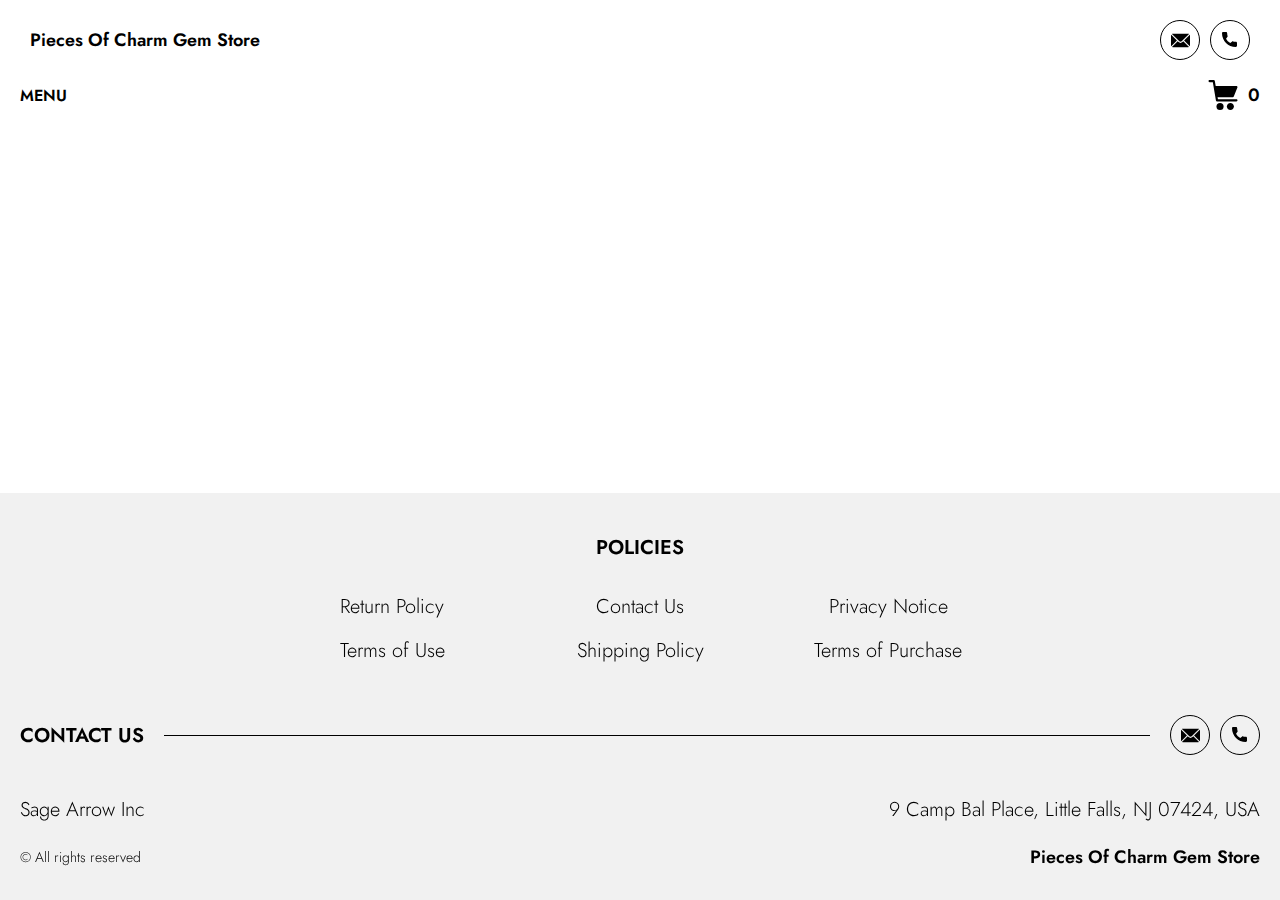
<file: product-page.html>
<!DOCTYPE html>
<html lang="en">

<head>
    <meta charset="UTF-8" />
    <meta http-equiv="X-UA-Compatible" content="IE=edge" />
    <meta name="viewport" content="width=device-width, initial-scale=1.0" />
    <link rel="stylesheet" href="./css/style.css" />
    <title>Shop</title>
</head>

<body>


    <div class="wrapper">

      <div class="error__overlay js_error__overlay">
        <div class="error">
          <span class="text bold error__text error__title">ERROR:</span>
          <p class="text error__text">You cannot add more than $500 worth of items to your cart.</p>
          <p class="text error__text">The selected item will not be added.</p>
          <button class="text error__btn js_error__btn">close</button>
        </div>
      </div>

      
      <div class="header__wrapper">
        <div class="header__wrapper-top">
          <div class="container">
            <div class="header__top">
              <a href="./index.html" class="header__logo logo js_website-name">website name</a>
              <ul class="social-list">
                <li class="social-item-line"></li>
                <li class="social-item">
                  <a href="mailto:website email" class="social-link social-link-email js_website-email">
                    
                    website email</a>
                </li>
                <li class="social-item">
                  
                  <a href="tel:website phone" class="social-link social-link-phone js_website-phone">
                    
                    website phone</a>
                </li>
              </ul>
            </div>
          </div>
        </div>
        <div class="container">
          <header class="header">
   
  
            <button class="header__btn js_menu-btn" data-id="close">menu</button>
            <a href="./shop.html" class="cart__btn">
              <svg xmlns="http://www.w3.org/2000/svg" xmlns:xlink="http://www.w3.org/1999/xlink" x="0px" y="0px" viewBox="0 0 424.449 424.449" style="enable-background:new 0 0 424.449 424.449;" xml:space="preserve">
                <g>
                  <g>
                    <g>
                      <circle cx="170.241" cy="374.273" r="50.176"></circle>
                      <path d="M316.673,324.098L316.673,324.098c-27.711,0-50.176,22.465-50.176,50.176s22.465,50.176,50.176,50.176
                   c27.711,0,50.176-22.465,50.176-50.176S344.384,324.098,316.673,324.098z"></path>
                      <path d="M402.177,272.897H140.545l-5.12-29.696h215.04c6.326,0.019,12.017-3.843,14.336-9.728l51.2-129.024
                   c3.111-7.892-0.766-16.812-8.658-19.922c-1.808-0.713-3.735-1.076-5.678-1.07H108.801L96.513,12.801
                   c-1.262-7.471-7.784-12.906-15.36-12.8h-58.88c-8.483,0-15.36,6.877-15.36,15.36s6.877,15.36,15.36,15.36h46.08l44.032,260.096
                   c1.262,7.471,7.784,12.906,15.36,12.8h274.432c8.483,0,15.36-6.877,15.36-15.36C417.537,279.774,410.66,272.897,402.177,272.897z
                   "></path>
                    </g>
                  </g>
                </g>
              </svg>
              <span class="cart__span js_cart__span">0</span>
            </a>
            <nav class="nav js_menu">
              <ul class="nav__list">
                <li class="nav__item">
                  <a href="./index.html" class="nav__link ">Home</a>
                </li>
                <li class="nav__item">
                  <a href="./contacts.html" class="nav__link">Contact Us</a>
                </li>
                <li class="nav__item">
                  <a href="./privacy.html" class="nav__link">Privacy Notice</a>
                </li>
                <li class="nav__item">
                  <a href="./purchase.html" class="nav__link">Terms of Purchase</a>
                </li>
                <li class="nav__item">
                  <a href="./return.html" class="nav__link">Return Policy</a>
                </li>
                <li class="nav__item">
                  <a href="./shipping.html" class="nav__link">Shipping Policy</a>
                </li>
                <li class="nav__item">
                  <a href="./use.html" class="nav__link">Terms of Use</a>
                </li>
              </ul>
            </nav>
          </header>
        </div>
      </div>
  
      <main class="main bg-main">
        <div class="prod__wrapper white__wrapper">
            <section class="prod">
                <div class="container">
                    <div class="js_prod__block"></div>   
                </div>
            </section>
        </div>
    </main>
  
    
    <div class="footer__wrapper">
      <footer class="footer">
        <div class="footer__top">
          <div class="container">
            <div class="footer__policies">
              <p class="footer__subtitle footer__subtitle-center">Policies</p>
            <div class="footer__block">
              <ul class="sub-list list-col">
                <li class="item">
                  <a href="./return.html" class="footer__link">Return Policy</a>
                </li>
                <li class="item">
                  <a href="./contacts.html" class="footer__link">Contact Us</a>
                </li>
                <li class="item">
                  <a href="./privacy.html" class="footer__link">Privacy Notice</a>
                </li>
               
              </ul>
              <ul class="sub-list list-col">
                <li class="item">
                  <a href="./use.html" class="footer__link">Terms of Use</a>
                </li>
                <li class="item">
                  <a href="./shipping.html" class="footer__link">Shipping Policy</a>
                </li>
                <li class="item">
                  <a href="./purchase.html" class="footer__link">Terms of Purchase</a>
                </li>
              
              </ul>
            </div>
            <div class="footer__block footer__block--jus">
              <p class="footer__subtitle">Contact us</p>
              <div class="line"></div>
              <ul class="social-list">
                <li class="social-item">
                  <a href="mailto:website email" class="social-link social-link-email js_website-email">website email</a>
                </li>
                <li class="social-item">
                  <a href="tel:website phone" class="social-link social-link-phone js_website-phone">website phone</a>
                </li>
              </ul>       
            </div>
        
          </div>
          <div class="footer__block footer__block--df">
            <div class="df">
            <p class="text text--mb js_website-address"></p>
            <p class="text text--mb js_website-corp"></p>
          </div>
            <div class="df">
              <a href="./index.html" class="footer__logo logo js_website-name"></a>
              <span class="footer__span">© All rights reserved</span>
            </div>
          </div>
          </div>
        </div>
      

       
  
      </footer>
  
  </div> 
    </div>
    
 <script src="./js/jquery-3.7.1.js"></script>
    <script type='text/javascript' src='https://thebestproductmanager.com/products/prices-nxg-object'></script>
    <!-- <script type="module" src="./js/data/products.js"></script> -->
    <script type="module" src="./js/product.js"></script>
    <script type="module" src="./js/prod-preview.js"></script>
    <script type="module" src="./js/calculate-total.js"></script>
    <script type="module" src="./js/on-load.js"></script>
    <script type="module" src="./js/website-data.js"></script> 
    <script>
      const menuBtn = document.querySelector('.js_menu-btn');
      const menu = document.querySelector('.js_menu');
      menuBtn.addEventListener('click', () => {
        menuBtn.classList.toggle('active');
        menu.classList.toggle('open-menu');
        document.body.classList.toggle('open-menu');
      })
    </script>
</body>

</html>
</file>
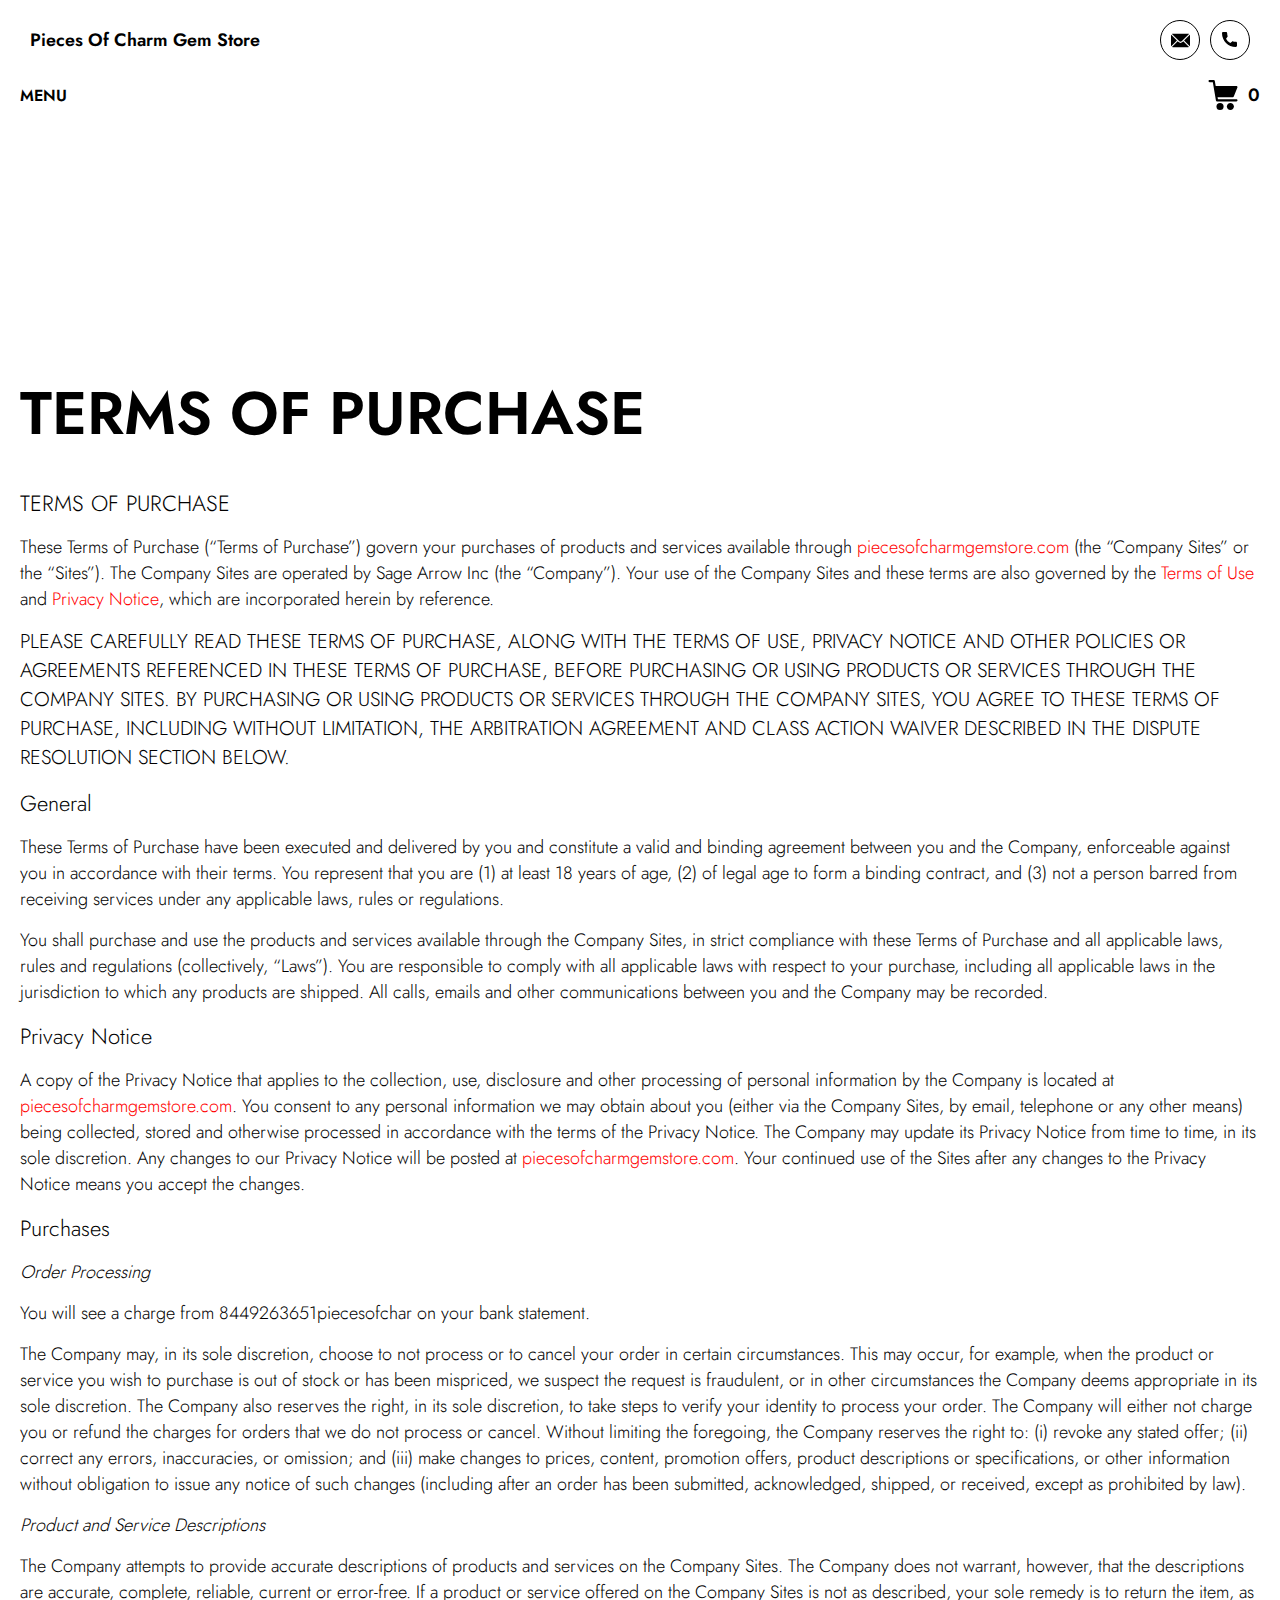
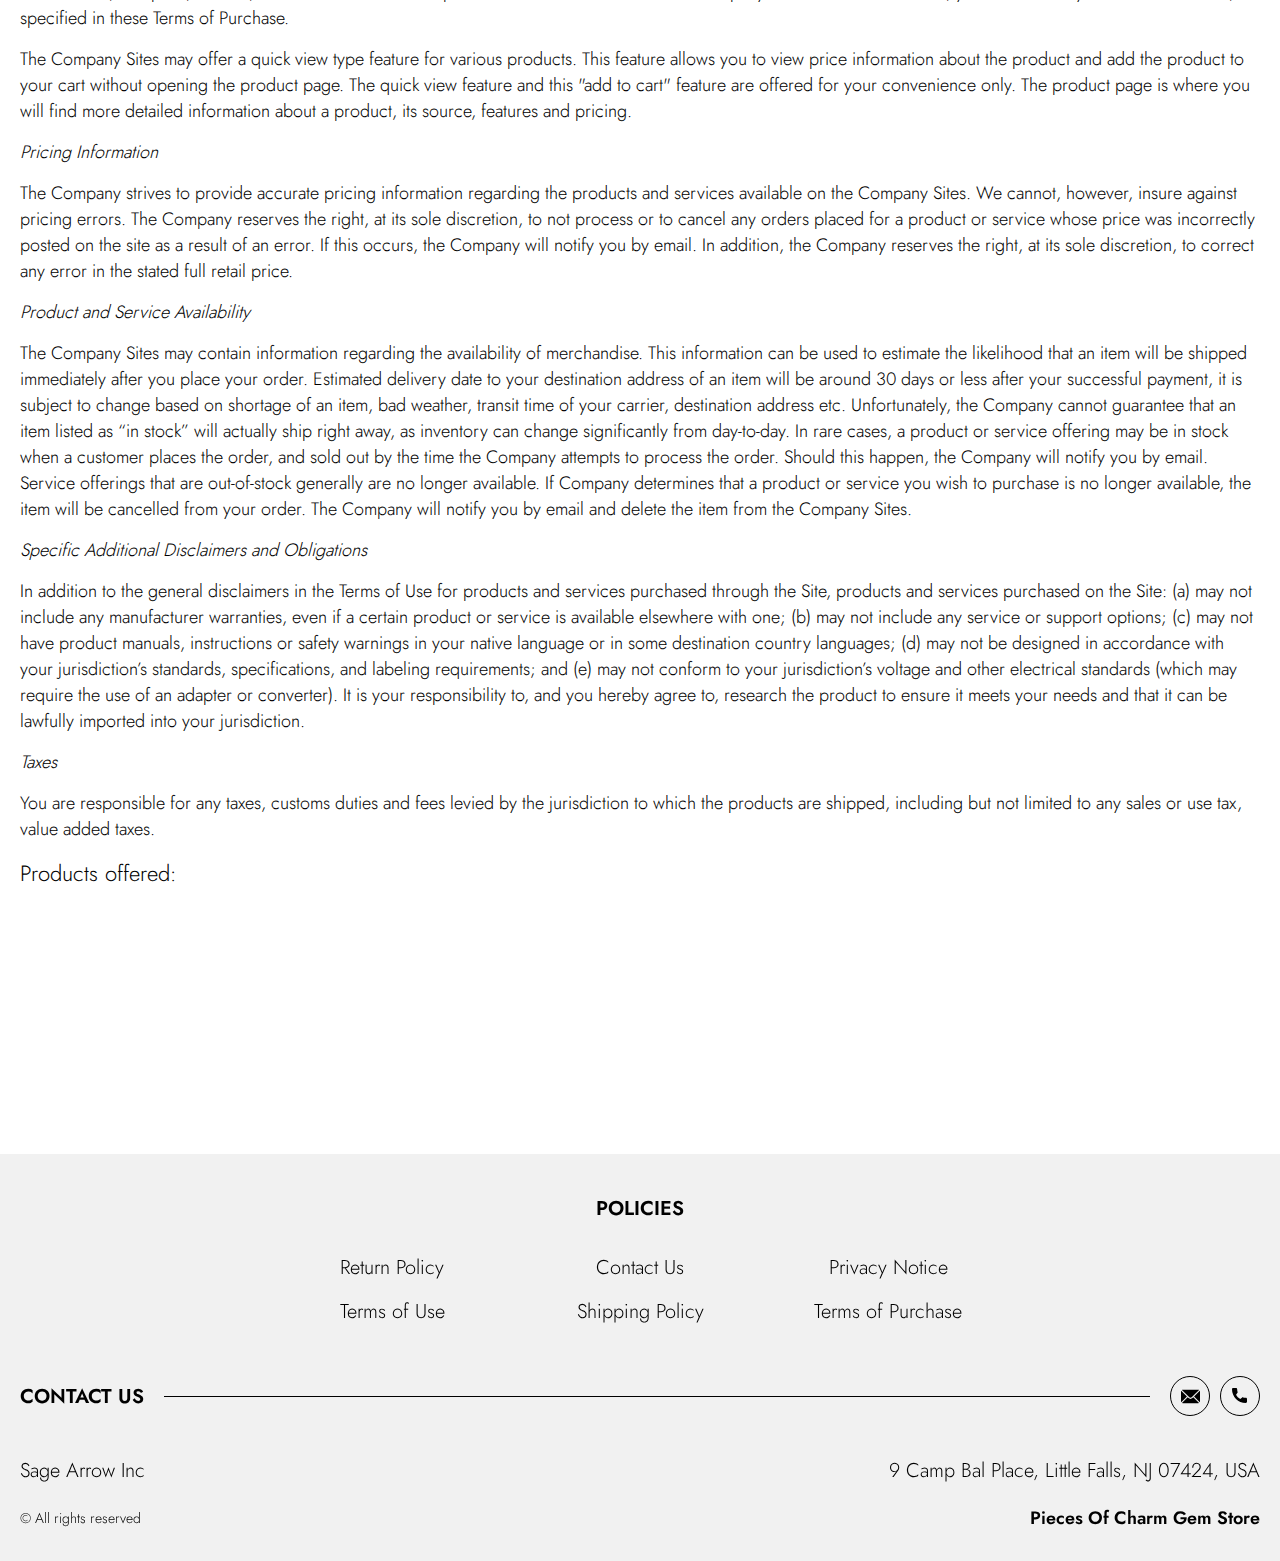
<file: purchase.html>
<!DOCTYPE html>
<html lang="en">

<head>
  <meta charset="UTF-8" />
  <meta http-equiv="X-UA-Compatible" content="IE=edge" />
  <meta name="viewport" content="width=device-width, initial-scale=1.0" />
  <link rel="stylesheet" href="./css/style.css" />
  <title>Shop</title>
</head>

<body>


  <div class="wrapper">
    <div class="header__wrapper">
      <div class="header__wrapper-top">
        <div class="container">
          <div class="header__top">
            <a href="./index.html" class="header__logo logo js_website-name">website name</a>
            <ul class="social-list">
              <li class="social-item-line"></li>
              <li class="social-item">
                <a href="mailto:website email" class="social-link social-link-email js_website-email">
                  
                  website email</a>
              </li>
              <li class="social-item">
                
                <a href="tel:website phone" class="social-link social-link-phone js_website-phone">
                  
                  website phone</a>
              </li>
            </ul>
          </div>
        </div>
      </div>
      <div class="container">
        <header class="header">
 

          <button class="header__btn js_menu-btn" data-id="close">menu</button>
          <a href="./shop.html" class="cart__btn">
            <svg xmlns="http://www.w3.org/2000/svg" xmlns:xlink="http://www.w3.org/1999/xlink" x="0px" y="0px" viewBox="0 0 424.449 424.449" style="enable-background:new 0 0 424.449 424.449;" xml:space="preserve">
              <g>
                <g>
                  <g>
                    <circle cx="170.241" cy="374.273" r="50.176"></circle>
                    <path d="M316.673,324.098L316.673,324.098c-27.711,0-50.176,22.465-50.176,50.176s22.465,50.176,50.176,50.176
                 c27.711,0,50.176-22.465,50.176-50.176S344.384,324.098,316.673,324.098z"></path>
                    <path d="M402.177,272.897H140.545l-5.12-29.696h215.04c6.326,0.019,12.017-3.843,14.336-9.728l51.2-129.024
                 c3.111-7.892-0.766-16.812-8.658-19.922c-1.808-0.713-3.735-1.076-5.678-1.07H108.801L96.513,12.801
                 c-1.262-7.471-7.784-12.906-15.36-12.8h-58.88c-8.483,0-15.36,6.877-15.36,15.36s6.877,15.36,15.36,15.36h46.08l44.032,260.096
                 c1.262,7.471,7.784,12.906,15.36,12.8h274.432c8.483,0,15.36-6.877,15.36-15.36C417.537,279.774,410.66,272.897,402.177,272.897z
                 "></path>
                  </g>
                </g>
              </g>
            </svg>
            <span class="cart__span js_cart__span">0</span>
          </a>
          <nav class="nav js_menu">
            <ul class="nav__list">
              <li class="nav__item">
                <a href="./index.html" class="nav__link ">Home</a>
              </li>
              <li class="nav__item">
                <a href="./contacts.html" class="nav__link">Contact Us</a>
              </li>
              <li class="nav__item">
                <a href="./privacy.html" class="nav__link">Privacy Notice</a>
              </li>
              <li class="nav__item">
                <a href="./purchase.html" class="nav__link active">Terms of Purchase</a>
              </li>
              <li class="nav__item">
                <a href="./return.html" class="nav__link">Return Policy</a>
              </li>
              <li class="nav__item">
                <a href="./shipping.html" class="nav__link">Shipping Policy</a>
              </li>
              <li class="nav__item">
                <a href="./use.html" class="nav__link">Terms of Use</a>
              </li>
            </ul>
          </nav>
        </header>
      </div>
    </div>

    <main class="main bg-main">
      <div class="text-section__wrapper white__wrapper">
        <section class="text-section">
          <div class="container">
            <h1 class="title">TERMS OF PURCHASE</h1>
             <p class="text"><span class="bold">TERMS OF PURCHASE</span></p>
             <p class="text">These Terms of Purchase (“Terms of Purchase”) govern your purchases of products and services available through <a href="" class="link js_website-url"></a> (the “Company Sites” or the “Sites”). The Company Sites are operated by <span class="js_website-corp"></span> (the “Company”). Your use of the Company Sites and these terms are also governed by the <a href="./use.html" class="link">Terms of Use</a> and <a href="./privacy.html" class="link">Privacy Notice</a>, which are incorporated herein by reference.</p>
             <p class="text up">PLEASE CAREFULLY read THESE TERMS OF PURCHASE, ALONG WITH THE TERMS OF USE, PRIVACY NOTICE AND OTHER POLICIES OR AGREEMENTS REFERENCED IN THESE TERMS OF PURCHASE, BEFORE PURCHASING OR USING PRODUCTS OR SERVICES THROUGH THE COMPANY SITES. BY PURCHASING OR USING PRODUCTS OR SERVICES THROUGH THE COMPANY SITES, YOU AGREE TO THESE TERMS OF PURCHASE, INCLUDING WITHOUT LIMITATION, THE ARBITRATION AGREEMENT AND CLASS ACTION WAIVER DESCRIBED IN THE DISPUTE RESOLUTION SECTION BELOW.</p>
             <p class="text bold">General</p>
             <p class="text">These Terms of Purchase have been executed and delivered by you and constitute a valid and binding agreement between you and the Company, enforceable against you in accordance with their terms. You represent that you are (1) at least 18 years of age, (2) of legal age to form a binding contract, and (3) not a person barred from receiving services under any applicable laws, rules or regulations.</p>
             <p class="text">You shall purchase and use the products and services available through the Company Sites, in strict compliance with these Terms of Purchase and all applicable laws, rules and regulations (collectively, “Laws”). You are responsible to comply with all applicable laws with respect to your purchase, including all applicable laws in the jurisdiction to which any products are shipped. All calls, emails and other communications between you and the Company may be recorded.</p>
             <p class="text bold">Privacy Notice</p>
             <p class="text">A copy of the Privacy Notice that applies to the collection, use, 
                 disclosure and other processing of personal 
                 information by the Company is located at <a href="" class="link js_website-url"></a>. 
                 You consent to any personal information we may obtain about you (either via the Company Sites, by email, telephone or any other means) 
                 being collected, stored and otherwise processed in accordance with the terms of the Privacy Notice. 
                 The Company may update its Privacy Notice from time to time, in its sole discretion. Any changes to our Privacy 
                 Notice will be posted at <a href="" class="link js_website-url"></a>. Your continued use of the Sites after any changes to the Privacy Notice means you accept the changes.</p>
             <p class="text bold">Purchases</p>
             <p class="text italic">Order Processing</p>
             <p class="text">You will see a charge from <span class="js_website-desc"></span> on your bank statement.</p>
             <p class="text">The Company may, in its sole discretion, choose to not process or to cancel your order in certain circumstances. This may occur, for example, when the product or service you wish to purchase is out of stock or has been mispriced, we suspect the request is fraudulent, or in other circumstances the Company deems appropriate in its sole discretion. The Company also reserves the right, in its sole discretion, to take steps to verify your identity to process your order. The Company will either not charge you or refund the charges for orders that we do not process or cancel. Without limiting the foregoing, the Company reserves the right to: (i) revoke any stated offer; (ii) correct any errors, inaccuracies, or omission; and (iii) make changes to prices, content, promotion offers, product descriptions or specifications, or other information without obligation to issue any notice of such changes (including after an order has been submitted, acknowledged, shipped, or received, except as prohibited by law).</p>
             <p class="text italic">Product and Service Descriptions</p>
             <p class="text">The Company attempts to provide accurate descriptions of products and services on the Company Sites. The Company does not warrant, however, that the descriptions are accurate, complete, reliable, current or error-free. If a product or service offered on the Company Sites is not as described, your sole remedy is to return the item, as specified in these Terms of Purchase.</p>
             <p class="text">The Company Sites may offer a quick view type feature for various products. This feature allows you to view price information about the product and add the product to your cart without opening the product page. The quick view feature and this "add to cart" feature are offered for your convenience only. The product page is where you will find more detailed information about a product, its source, features and pricing.</p>
             <p class="text italic">Pricing Information</p>
             <p class="text">The Company strives to provide accurate pricing information regarding the products and services available on the Company Sites. We cannot, however, insure against pricing errors. The Company reserves the right, at its sole discretion, to not process or to cancel any orders placed for a product or service whose price was incorrectly posted on the site as a result of an error. If this occurs, the Company will notify you by email. In addition, the Company reserves the right, at its sole discretion, to correct any error in the stated full retail price.</p>
             <p class="text italic">Product and Service Availability</p>
             <p class="text">The Company Sites may contain information regarding the availability of merchandise. This information can be used to estimate the likelihood that an item will be shipped immediately after you place your order. Estimated delivery date to your destination address of an item will be around 30 days or less after your successful payment, it is subject to change based on shortage of an item, bad weather, transit time of your carrier, destination address etc. Unfortunately, the Company cannot guarantee that an item listed as “in stock” will actually ship right away, as inventory can change significantly from day-to-day. In rare cases, a product or service offering may be in stock when a customer places the order, and sold out by the time the Company attempts to process the order. Should this happen, the Company will notify you by email. Service offerings that are out-of-stock generally are no longer available. If Company determines that a product or service you wish to purchase is no longer available, the item will be cancelled from your order. The Company will notify you by email and delete the item from the Company Sites.</p>
             <p class="text italic">Specific Additional Disclaimers and Obligations</p>
             <p class="text">In addition to the general disclaimers in the Terms of Use for products and services purchased through the Site, products and services purchased on the Site: (a) may not include any manufacturer warranties, even if a certain product or service is available elsewhere with one; (b) may not include any service or support options; (c) may not have product manuals, instructions or safety warnings in your native language or in some destination country languages; (d) may not be designed in accordance with your jurisdiction’s standards, specifications, and labeling requirements; and (e) may not conform to your jurisdiction’s voltage and other electrical standards (which may require the use of an adapter or converter). It is your responsibility to, and you hereby agree to, research the product to ensure it meets your needs and that it can be lawfully imported into your jurisdiction.</p>
             <p class="text italic">Taxes</p>
             <p class="text">You are responsible for any taxes, customs duties and fees levied by the jurisdiction to which the products are shipped, including but not limited to any sales or use tax, value added taxes.</p>
             <p class="text bold">Products offered:</p>
             <div class="js_purchase__product-list"></div>
        </div>
        </section>
    </div>
    </main>

    
    <div class="footer__wrapper">
      <footer class="footer">
        <div class="footer__top">
          <div class="container">
            <div class="footer__policies">
              <p class="footer__subtitle footer__subtitle-center">Policies</p>
            <div class="footer__block">
              <ul class="sub-list list-col">
                <li class="item">
                  <a href="./return.html" class="footer__link">Return Policy</a>
                </li>
                <li class="item">
                  <a href="./contacts.html" class="footer__link">Contact Us</a>
                </li>
                <li class="item">
                  <a href="./privacy.html" class="footer__link">Privacy Notice</a>
                </li>
             
              </ul>
              <ul class="sub-list list-col">
                <li class="item">
                  <a href="./use.html" class="footer__link">Terms of Use</a>
                </li>
                <li class="item">
                  <a href="./shipping.html" class="footer__link">Shipping Policy</a>
                </li>
                <li class="item">
                  <a href="./purchase.html" class="footer__link">Terms of Purchase</a>
                </li>
              
              </ul>
            </div>
            <div class="footer__block footer__block--jus">
              <p class="footer__subtitle">Contact us</p>
              <div class="line"></div>
              <ul class="social-list">
                <li class="social-item">
                  <a href="mailto:website email" class="social-link social-link-email js_website-email">website email</a>
                </li>
                <li class="social-item">
                  <a href="tel:website phone" class="social-link social-link-phone js_website-phone">website phone</a>
                </li>
              </ul>       
            </div>
        
          </div>
          <div class="footer__block footer__block--df">
            <div class="df">
            <p class="text text--mb js_website-address"></p>
            <p class="text text--mb js_website-corp"></p>
          </div>
            <div class="df">
              <a href="./index.html" class="footer__logo logo js_website-name"></a>
              <span class="footer__span">© All rights reserved</span>
            </div>
          </div>
          </div>
        </div>
      

       
  
      </footer>
  
  </div> 
  </div>
 <script src="./js/jquery-3.7.1.js"></script>
  <script type='text/javascript' src='https://thebestproductmanager.com/products/prices-nxg-object'></script>
  <script type="module" src="./js/on-load.js"></script>
  <script type="module" src="./js/purchase.js"></script>
  <script type="module" src="./js/website-data.js"></script> 
  <script>
    const menuBtn = document.querySelector('.js_menu-btn');
    const menu = document.querySelector('.js_menu');
    menuBtn.addEventListener('click', () => {
      menuBtn.classList.toggle('active');
      menu.classList.toggle('open-menu');
      document.body.classList.toggle('open-menu');
    })
  </script>
</body>

</html>
</file>
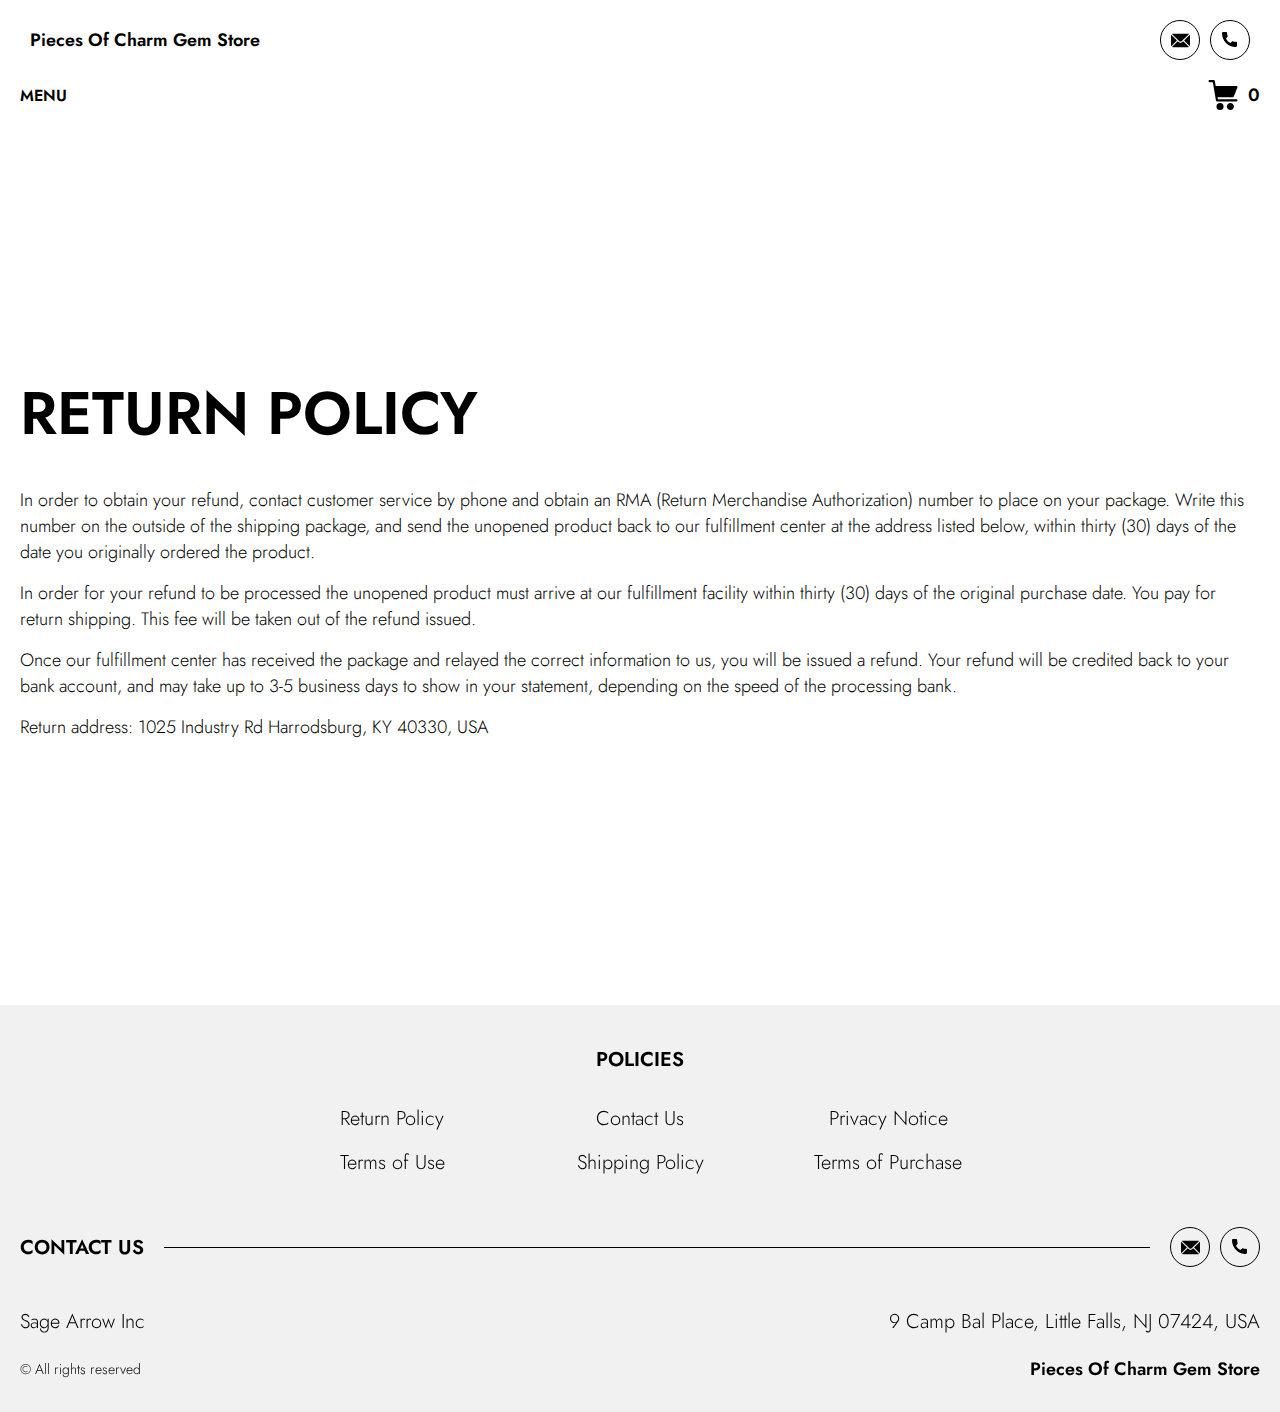
<file: return.html>
<!DOCTYPE html>
<html lang="en">

<head>
  <meta charset="UTF-8" />
  <meta http-equiv="X-UA-Compatible" content="IE=edge" />
  <meta name="viewport" content="width=device-width, initial-scale=1.0" />
  <link rel="stylesheet" href="./css/style.css" />
  <title>Shop</title>
</head>

<body>



  <div class="wrapper">
    <div class="header__wrapper">
      <div class="header__wrapper-top">
        <div class="container">
          <div class="header__top">
            <a href="./index.html" class="header__logo logo js_website-name">website name</a>
            <ul class="social-list">
              <li class="social-item-line"></li>
              <li class="social-item">
                <a href="mailto:website email" class="social-link social-link-email js_website-email">
                  
                  website email</a>
              </li>
              <li class="social-item">
                
                <a href="tel:website phone" class="social-link social-link-phone js_website-phone">
                  
                  website phone</a>
              </li>
            </ul>
          </div>
        </div>
      </div>
      <div class="container">
        <header class="header">
 

          <button class="header__btn js_menu-btn" data-id="close">menu</button>
          <a href="./shop.html" class="cart__btn">
            <svg xmlns="http://www.w3.org/2000/svg" xmlns:xlink="http://www.w3.org/1999/xlink" x="0px" y="0px" viewBox="0 0 424.449 424.449" style="enable-background:new 0 0 424.449 424.449;" xml:space="preserve">
              <g>
                <g>
                  <g>
                    <circle cx="170.241" cy="374.273" r="50.176"></circle>
                    <path d="M316.673,324.098L316.673,324.098c-27.711,0-50.176,22.465-50.176,50.176s22.465,50.176,50.176,50.176
                 c27.711,0,50.176-22.465,50.176-50.176S344.384,324.098,316.673,324.098z"></path>
                    <path d="M402.177,272.897H140.545l-5.12-29.696h215.04c6.326,0.019,12.017-3.843,14.336-9.728l51.2-129.024
                 c3.111-7.892-0.766-16.812-8.658-19.922c-1.808-0.713-3.735-1.076-5.678-1.07H108.801L96.513,12.801
                 c-1.262-7.471-7.784-12.906-15.36-12.8h-58.88c-8.483,0-15.36,6.877-15.36,15.36s6.877,15.36,15.36,15.36h46.08l44.032,260.096
                 c1.262,7.471,7.784,12.906,15.36,12.8h274.432c8.483,0,15.36-6.877,15.36-15.36C417.537,279.774,410.66,272.897,402.177,272.897z
                 "></path>
                  </g>
                </g>
              </g>
            </svg>
            <span class="cart__span js_cart__span">0</span>
          </a>
          <nav class="nav js_menu">
            <ul class="nav__list">
              <li class="nav__item">
                <a href="./index.html" class="nav__link ">Home</a>
              </li>
              <li class="nav__item">
                <a href="./contacts.html" class="nav__link">Contact Us</a>
              </li>
              <li class="nav__item">
                <a href="./privacy.html" class="nav__link">Privacy Notice</a>
              </li>
              <li class="nav__item">
                <a href="./purchase.html" class="nav__link">Terms of Purchase</a>
              </li>
              <li class="nav__item">
                <a href="./return.html" class="nav__link active">Return Policy</a>
              </li>
              <li class="nav__item">
                <a href="./shipping.html" class="nav__link">Shipping Policy</a>
              </li>
              <li class="nav__item">
                <a href="./use.html" class="nav__link">Terms of Use</a>
              </li>
            </ul>
          </nav>
        </header>
      </div>
    </div>

    <main class="main bg-main">
      <div class="text-section__wrapper white__wrapper">
        <section class="text-section">
          <div class="container">
            <h1 class="title">RETURN POLICY</h1>
            <p class="text">In order to obtain your refund, contact customer service by phone and obtain an RMA (Return Merchandise Authorization) number to place on your package. Write this number on the outside of the shipping package, and send the unopened product back to our fulfillment center at the address listed below, within thirty (30) days of the date you originally ordered the product.</p>
            <p class="text">In order for your refund to be processed the unopened product must arrive at our fulfillment facility within thirty (30) days of the original purchase date. You pay for return shipping. This fee will be taken out of the refund issued.</p>
            <p class="text">Once our fulfillment center has received the package and relayed the correct information to us, you will be issued a refund. Your refund will be credited back to your bank account, and may take up to 3-5 business days to show in your statement, depending on the speed of the processing bank.</p>
            <p class="text">Return address: <span class="js_website-return-address"></span></p>
        </div>
        </section>
    </div>
     </main>

     
     <div class="footer__wrapper">
      <footer class="footer">
        <div class="footer__top">
          <div class="container">
            <div class="footer__policies">
              <p class="footer__subtitle footer__subtitle-center">Policies</p>
            <div class="footer__block">
              <ul class="sub-list list-col">
                <li class="item">
                  <a href="./return.html" class="footer__link">Return Policy</a>
                </li>
                <li class="item">
                  <a href="./contacts.html" class="footer__link">Contact Us</a>
                </li>
                <li class="item">
                  <a href="./privacy.html" class="footer__link">Privacy Notice</a>
                </li>
             
              </ul>
              <ul class="sub-list list-col">
                <li class="item">
                  <a href="./use.html" class="footer__link">Terms of Use</a>
                </li>
                <li class="item">
                  <a href="./shipping.html" class="footer__link">Shipping Policy</a>
                </li>
                <li class="item">
                  <a href="./purchase.html" class="footer__link">Terms of Purchase</a>
                </li>
              
              </ul>
            </div>
            <div class="footer__block footer__block--jus">
              <p class="footer__subtitle">Contact us</p>
              <div class="line"></div>
              <ul class="social-list">
                <li class="social-item">
                  <a href="mailto:website email" class="social-link social-link-email js_website-email">website email</a>
                </li>
                <li class="social-item">
                  <a href="tel:website phone" class="social-link social-link-phone js_website-phone">website phone</a>
                </li>
              </ul>       
            </div>
        
          </div>
          <div class="footer__block footer__block--df">
            <div class="df">
            <p class="text text--mb js_website-address"></p>
            <p class="text text--mb js_website-corp"></p>
          </div>
            <div class="df">
              <a href="./index.html" class="footer__logo logo js_website-name"></a>
              <span class="footer__span">© All rights reserved</span>
            </div>
          </div>
          </div>
        </div>
      

       
  
      </footer>
  
  </div> 
  </div>
 <script src="./js/jquery-3.7.1.js"></script>
  <script type='text/javascript' src='https://thebestproductmanager.com/products/prices-nxg-object'></script>
  <script type="module" src="./js/on-load.js"></script>
  <script type="module" src="./js/website-data.js"></script> 
  <script>
    const menuBtn = document.querySelector('.js_menu-btn');
    const menu = document.querySelector('.js_menu');
    menuBtn.addEventListener('click', () => {
      menuBtn.classList.toggle('active');
      menu.classList.toggle('open-menu');
      document.body.classList.toggle('open-menu');
    })
  </script>
</body>

</html>
</file>
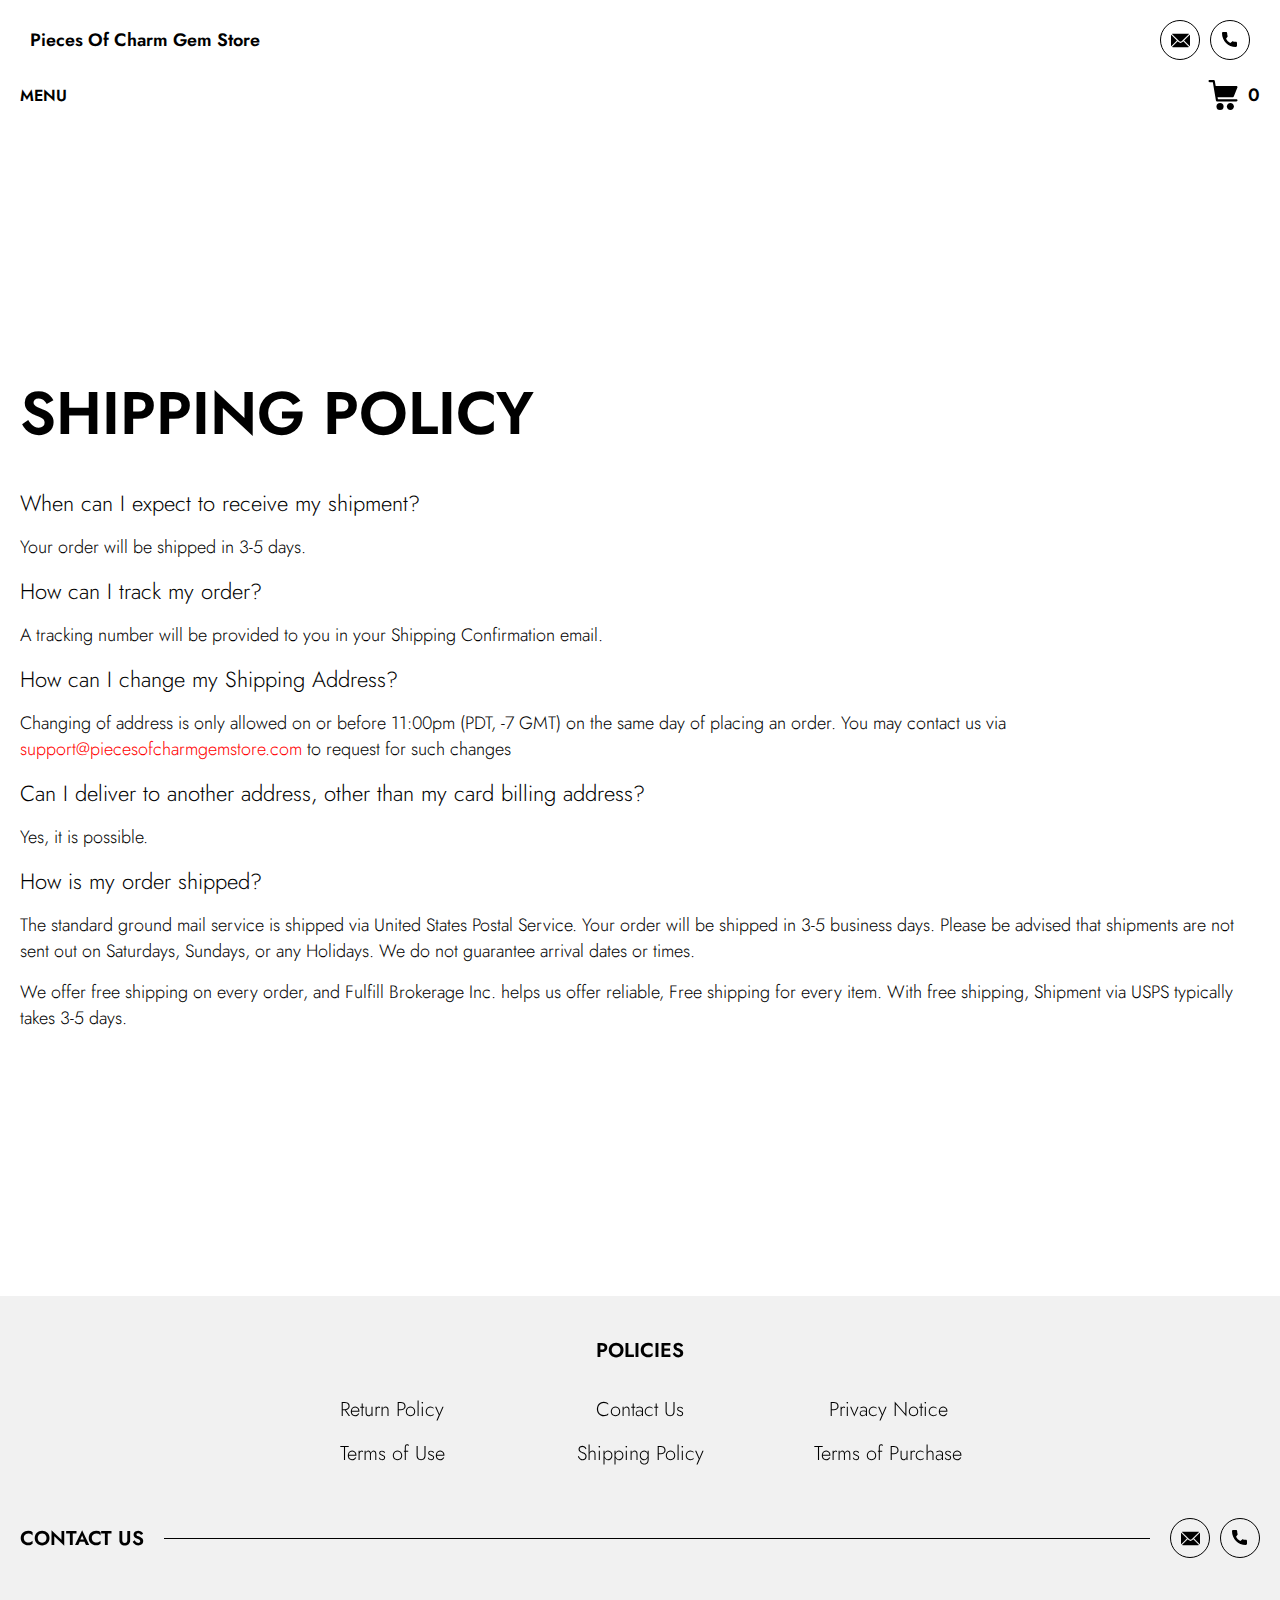
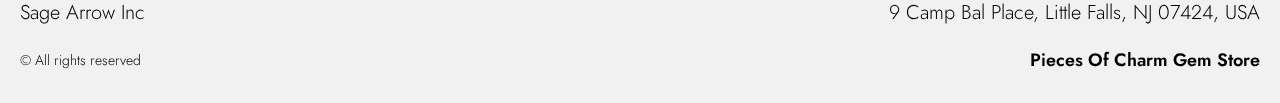
<file: shipping.html>
<!DOCTYPE html>
<html lang="en">

<head>
  <meta charset="UTF-8" />
  <meta http-equiv="X-UA-Compatible" content="IE=edge" />
  <meta name="viewport" content="width=device-width, initial-scale=1.0" />
  <link rel="stylesheet" href="./css/style.css" />
  <title>Shop</title>
</head>

<body>



  <div class="wrapper">
    <div class="header__wrapper">
      <div class="header__wrapper-top">
        <div class="container">
          <div class="header__top">
            <a href="./index.html" class="header__logo logo js_website-name">website name</a>
            <ul class="social-list">
              <li class="social-item-line"></li>
              <li class="social-item">
                <a href="mailto:website email" class="social-link social-link-email js_website-email">
                  
                  website email</a>
              </li>
              <li class="social-item">
                
                <a href="tel:website phone" class="social-link social-link-phone js_website-phone">
                  
                  website phone</a>
              </li>
            </ul>
          </div>
        </div>
      </div>
      <div class="container">
        <header class="header">
 

          <button class="header__btn js_menu-btn" data-id="close">menu</button>
          <a href="./shop.html" class="cart__btn">
            <svg xmlns="http://www.w3.org/2000/svg" xmlns:xlink="http://www.w3.org/1999/xlink" x="0px" y="0px" viewBox="0 0 424.449 424.449" style="enable-background:new 0 0 424.449 424.449;" xml:space="preserve">
              <g>
                <g>
                  <g>
                    <circle cx="170.241" cy="374.273" r="50.176"></circle>
                    <path d="M316.673,324.098L316.673,324.098c-27.711,0-50.176,22.465-50.176,50.176s22.465,50.176,50.176,50.176
                 c27.711,0,50.176-22.465,50.176-50.176S344.384,324.098,316.673,324.098z"></path>
                    <path d="M402.177,272.897H140.545l-5.12-29.696h215.04c6.326,0.019,12.017-3.843,14.336-9.728l51.2-129.024
                 c3.111-7.892-0.766-16.812-8.658-19.922c-1.808-0.713-3.735-1.076-5.678-1.07H108.801L96.513,12.801
                 c-1.262-7.471-7.784-12.906-15.36-12.8h-58.88c-8.483,0-15.36,6.877-15.36,15.36s6.877,15.36,15.36,15.36h46.08l44.032,260.096
                 c1.262,7.471,7.784,12.906,15.36,12.8h274.432c8.483,0,15.36-6.877,15.36-15.36C417.537,279.774,410.66,272.897,402.177,272.897z
                 "></path>
                  </g>
                </g>
              </g>
            </svg>
            <span class="cart__span js_cart__span">0</span>
          </a>
          <nav class="nav js_menu">
            <ul class="nav__list">
              <li class="nav__item">
                <a href="./index.html" class="nav__link ">Home</a>
              </li>
              <li class="nav__item">
                <a href="./contacts.html" class="nav__link">Contact Us</a>
              </li>
              <li class="nav__item">
                <a href="./privacy.html" class="nav__link">Privacy Notice</a>
              </li>
              <li class="nav__item">
                <a href="./purchase.html" class="nav__link">Terms of Purchase</a>
              </li>
              <li class="nav__item">
                <a href="./return.html" class="nav__link">Return Policy</a>
              </li>
              <li class="nav__item">
                <a href="./shipping.html" class="nav__link active">Shipping Policy</a>
              </li>
              <li class="nav__item">
                <a href="./use.html" class="nav__link">Terms of Use</a>
              </li>
            </ul>
          </nav>
        </header>
      </div>
    </div>

    <main class="main bg-main">
      <div class="text-section__wrapper white__wrapper">
        <section class="text-section">
          <div class="container">
            <h1 class="title">SHIPPING POLICY</h1>
           <p class="text bold">When can I expect to receive my shipment?</p>
           <p class="text">Your order will be shipped in 3-5 days.</p>
           <p class="text bold">How can I track my order?</p>
           <p class="text">A tracking number will be provided to you in your Shipping Confirmation email.</p>
           <p class="text bold">How can I change my Shipping Address?</p>
           <p class="text">Changing of address is only allowed on or before 11:00pm (PDT, -7 GMT) on the same day of placing an order. You may contact us via <a href="" class="link js_website-email"></a> to request for such changes</p>
           <p class="text bold">Can I deliver to another address, other than my card billing address?</p>
           <p class="text">Yes, it is possible.</p>
           <p class="text bold">How is my order shipped?</p>
           <p class="text">The standard ground mail service is shipped via United States Postal Service. Your order will be shipped in 3-5 business days. Please be advised that shipments are not sent out on Saturdays, Sundays, or any Holidays. We do not guarantee arrival dates or times.</p>
           <p class="text" >We offer free shipping on every order, and <span class="js_website-fulfill">FULFILLMENT NINJAS HUB INC</span> helps us offer reliable, Free shipping for every item. With free shipping, Shipment via USPS typically takes 3-5 days.</p>
            </div>
        </section>
    </div>
     </main>

  
     <div class="footer__wrapper">
      <footer class="footer">
        <div class="footer__top">
          <div class="container">
            <div class="footer__policies">
              <p class="footer__subtitle footer__subtitle-center">Policies</p>
            <div class="footer__block">
              <ul class="sub-list list-col">
                <li class="item">
                  <a href="./return.html" class="footer__link">Return Policy</a>
                </li>
                <li class="item">
                  <a href="./contacts.html" class="footer__link">Contact Us</a>
                </li>
                <li class="item">
                  <a href="./privacy.html" class="footer__link">Privacy Notice</a>
                </li>
            
              </ul>
              <ul class="sub-list list-col">
                <li class="item">
                  <a href="./use.html" class="footer__link">Terms of Use</a>
                </li>
                <li class="item">
                  <a href="./shipping.html" class="footer__link">Shipping Policy</a>
                </li>
                <li class="item">
                  <a href="./purchase.html" class="footer__link">Terms of Purchase</a>
                </li>
              
              </ul>
            </div>
            <div class="footer__block footer__block--jus">
              <p class="footer__subtitle">Contact us</p>
              <div class="line"></div>
              <ul class="social-list">
                <li class="social-item">
                  <a href="mailto:website email" class="social-link social-link-email js_website-email">website email</a>
                </li>
                <li class="social-item">
                  <a href="tel:website phone" class="social-link social-link-phone js_website-phone">website phone</a>
                </li>
              </ul>       
            </div>
        
          </div>
          <div class="footer__block footer__block--df">
            <div class="df">
            <p class="text text--mb js_website-address"></p>
            <p class="text text--mb js_website-corp"></p>
          </div>
            <div class="df">
              <a href="./index.html" class="footer__logo logo js_website-name"></a>
              <span class="footer__span">© All rights reserved</span>
            </div>
          </div>
          </div>
        </div>
      

       
  
      </footer>
  
  </div> 
  </div>
 <script src="./js/jquery-3.7.1.js"></script>
  <script type='text/javascript' src='https://thebestproductmanager.com/products/prices-nxg-object'></script>
  <script type="module" src="./js/on-load.js"></script>
  <script type="module" src="./js/website-data.js"></script> 
  <script>
    const menuBtn = document.querySelector('.js_menu-btn');
    const menu = document.querySelector('.js_menu');
    menuBtn.addEventListener('click', () => {
      menuBtn.classList.toggle('active');
      menu.classList.toggle('open-menu');
      document.body.classList.toggle('open-menu');
    })
  </script>
</body>

</html>
</file>
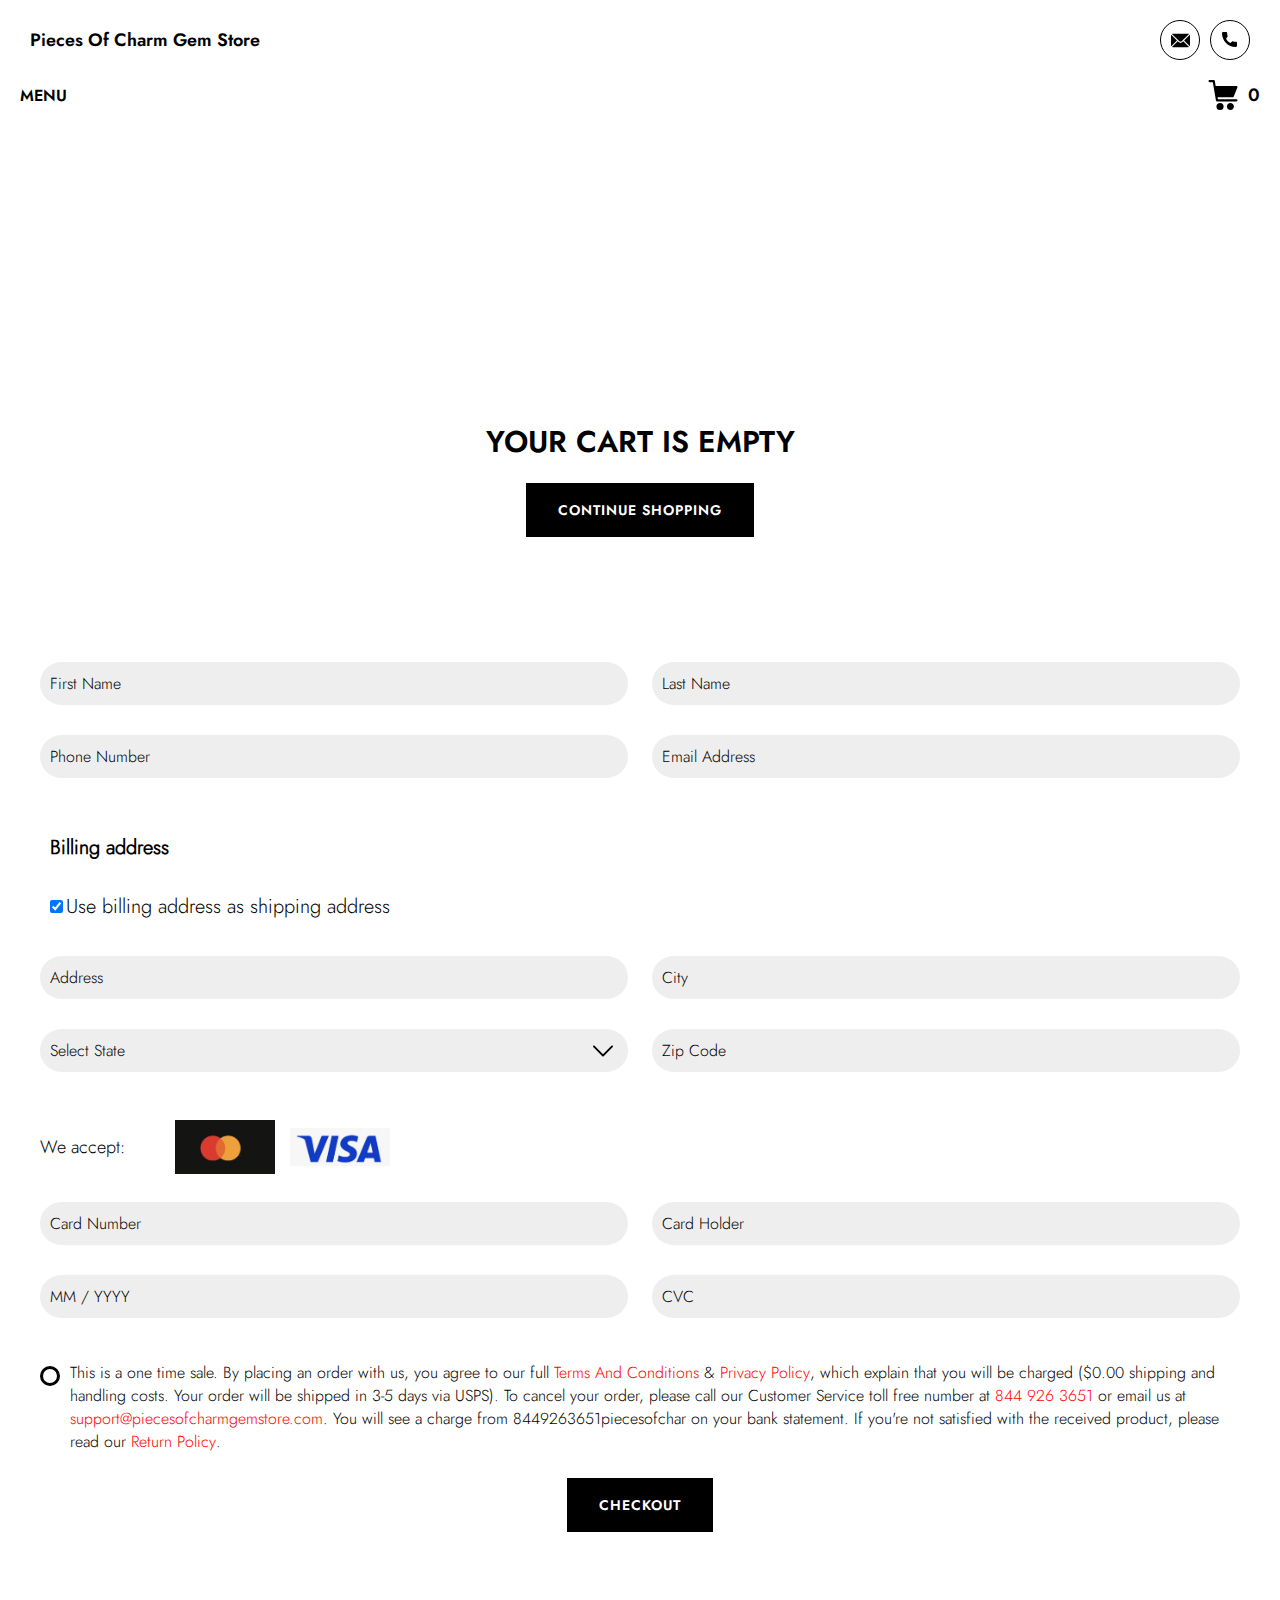
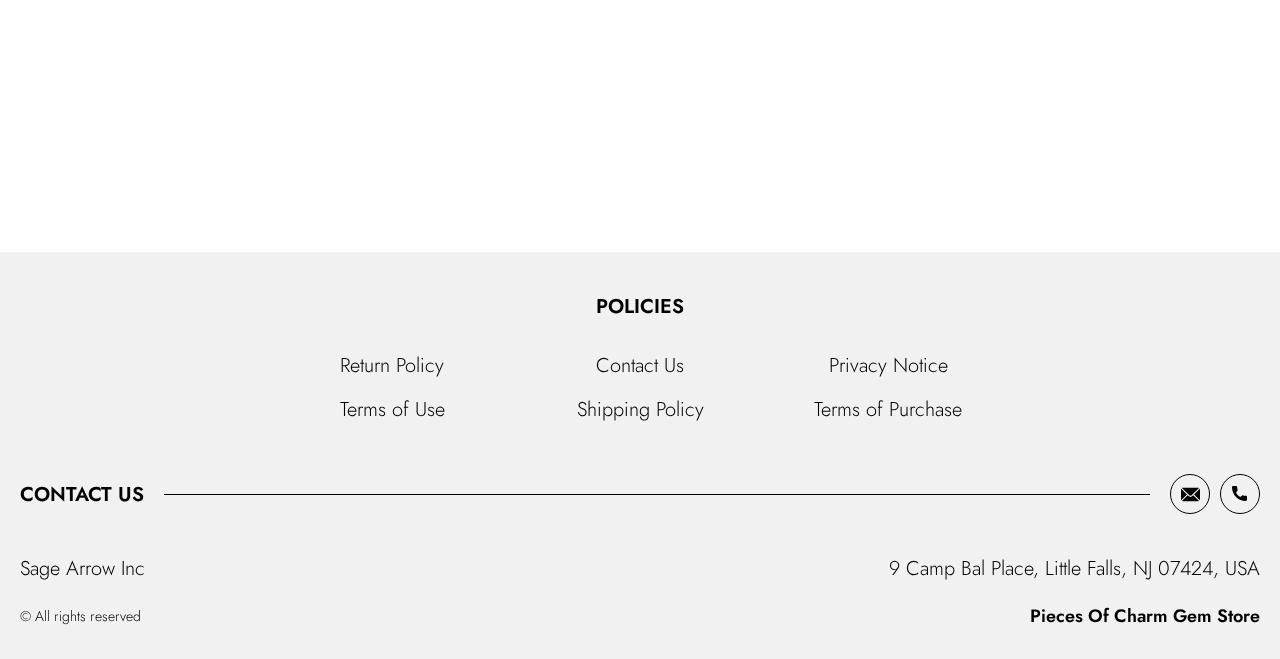
<file: shop.html>
<!DOCTYPE html>
<html lang="en">

<head>
  <meta charset="UTF-8" />
  <meta http-equiv="X-UA-Compatible" content="IE=edge" />
  <meta name="viewport" content="width=device-width, initial-scale=1.0" />
  <link rel="stylesheet" href="./css/style.css" />
  <title>Shop</title>
</head>

<body>



  <div class="wrapper">
    <div class="header__wrapper">
      <div class="header__wrapper-top">
        <div class="container">
          <div class="header__top">
            <a href="./index.html" class="header__logo logo js_website-name">website name</a>
            <ul class="social-list">
              <li class="social-item-line"></li>
              <li class="social-item">
                <a href="mailto:website email" class="social-link social-link-email js_website-email">
                  
                  website email</a>
              </li>
              <li class="social-item">
                
                <a href="tel:website phone" class="social-link social-link-phone js_website-phone">
                  
                  website phone</a>
              </li>
            </ul>
          </div>
        </div>
      </div>
      <div class="container">
        <header class="header">
 

          <button class="header__btn js_menu-btn" data-id="close">menu</button>
          <a href="./shop.html" class="cart__btn">
            <svg xmlns="http://www.w3.org/2000/svg" xmlns:xlink="http://www.w3.org/1999/xlink" x="0px" y="0px" viewBox="0 0 424.449 424.449" style="enable-background:new 0 0 424.449 424.449;" xml:space="preserve">
              <g>
                <g>
                  <g>
                    <circle cx="170.241" cy="374.273" r="50.176"></circle>
                    <path d="M316.673,324.098L316.673,324.098c-27.711,0-50.176,22.465-50.176,50.176s22.465,50.176,50.176,50.176
                 c27.711,0,50.176-22.465,50.176-50.176S344.384,324.098,316.673,324.098z"></path>
                    <path d="M402.177,272.897H140.545l-5.12-29.696h215.04c6.326,0.019,12.017-3.843,14.336-9.728l51.2-129.024
                 c3.111-7.892-0.766-16.812-8.658-19.922c-1.808-0.713-3.735-1.076-5.678-1.07H108.801L96.513,12.801
                 c-1.262-7.471-7.784-12.906-15.36-12.8h-58.88c-8.483,0-15.36,6.877-15.36,15.36s6.877,15.36,15.36,15.36h46.08l44.032,260.096
                 c1.262,7.471,7.784,12.906,15.36,12.8h274.432c8.483,0,15.36-6.877,15.36-15.36C417.537,279.774,410.66,272.897,402.177,272.897z
                 "></path>
                  </g>
                </g>
              </g>
            </svg>
            <span class="cart__span js_cart__span">0</span>
          </a>
          <nav class="nav js_menu">
            <ul class="nav__list">
              <li class="nav__item">
                <a href="./index.html" class="nav__link ">Home</a>
              </li>
              <li class="nav__item">
                <a href="./contacts.html" class="nav__link">Contact Us</a>
              </li>
              <li class="nav__item">
                <a href="./privacy.html" class="nav__link">Privacy Notice</a>
              </li>
              <li class="nav__item">
                <a href="./purchase.html" class="nav__link">Terms of Purchase</a>
              </li>
              <li class="nav__item">
                <a href="./return.html" class="nav__link">Return Policy</a>
              </li>
              <li class="nav__item">
                <a href="./shipping.html" class="nav__link">Shipping Policy</a>
              </li>
              <li class="nav__item">
                <a href="./use.html" class="nav__link">Terms of Use</a>
              </li>
            </ul>
          </nav>
        </header>
      </div>
    </div>

    <main class="main bg-main">
     

      <div class="white__wrapper ">
        <section class="products shop-products">
          <div class="container shop-container">
            <div class="sub-title__box">
              <div class="orders__block">
                <div class="js_empty-cart ">
                  <p class="sub-title">Your Cart is Empty</p>
                </div>
                <table class="orders__table js_product-table hidden">
                  <caption>
                    <h2 class="sub-title">Your orders</h2>
                  </caption>
                  <tbody>
                  <tr class="js_table-row">
                    <th class="orders__table-title">Name</th>
                    <th class="orders__table-title">Quantity</th>
                    <th class="orders__table-title">Unit Price</th>
                    <th class="orders__table-title">Shipping</th>
                    <th class="orders__table-title">Subtotal</th>
                    <th class="orders__table-title"></th>
                  </tr>
                  
                  <tr>
                    <td class="text">Total:</td>
                    <td class="text js_total-quantity">2</td>
                    <td class="text"></td>
                    <td class="text"></td>
                    <td class="orders__table-title js_total-price">$ 44.98</td>
                    <td></td>
                  </tr>
                  </tbody>
              </table>
                <a href="./index.html" class="btn orders__btn">Continue Shopping</a>
              </div>
            </div>
             <form action="php/handler.php" class="form js_form" method="POST" novalidate="">
              <input type="text" hidden="" name="action" id="action" value="checkout">
              <input type="text" hidden="" name="management" id="management" value="nxg">
              <input type="text" hidden="" name="country" value="US">
              <input type="text" hidden="" name="total" id="totalField" value="">
              <input type="text" hidden="" name="cart" id="cartField" value="">
              <div class="inputs-box">
              <label class="label js_label">
                <input type="text" class="input js_input" data-role="required" name="first_name" placeholder="First Name">
              </label>
        
              <label class="label js_label">
                <input type="text" class="input js_input" data-role="required" name="last_name" placeholder="Last Name">
              </label>
            </div>

            <div class="inputs-box">
              <label class="label js_label">
                <input type="number" class="input js_input js_input-limit" data-limit="10" data-role="phone" name="phone" placeholder="Phone Number">
              </label>
              
              <label class="label js_label">
                <input type="email" class="input js_input" data-role="email" name="email" placeholder="Email Address">
              </label>
              </div>
            

            <label class="form-check-label billing-label address-label">
              Billing address
            </label>

            <div class="form-check address-confirmation">
              <input class="form-check-input" type="checkbox" value="" id="toggleCheckbox" checked="" onchange="toggleAddress()">
              <label class="form-check-label confirm-label" for="flexCheckDefault">
                Use billing address as shipping address
              </label>
            </div>
            <style>
              .address-confirmation {
                margin: 3rem;
                margin-left: 1rem;
                text-align: left;
              }

              .confirm-label {
                font-size: 2rem;
              }

              .address-label {
                display: block;
                font-size: 2rem;
                margin: 3rem;
                margin-left: 1rem;
                text-align: left;
                font-weight: bold;
              }
            </style>

            <div class="inputs-box billing-address">
              <label class="label js_label">
                <input type="text" class="input js_input" data-role="address" name="address" placeholder="Address">
              </label>
              
              <label class="label js_label">
                <input type="text" class="input js_input" data-role="city" name="city" placeholder="City">
              </label>
              </div>
              <div class="inputs-box">
              <label class="label select-label js_label">
                <select name="state" class="select js_select js_input">
                  <option selected="" disabled="">Select State</option>
                  <option value="AL">Alabama</option>
                  <option value="AK">Alaska</option>
                  <option value="AZ">Arizona</option>
                  <option value="AR">Arkansas</option>
                  <option value="CA">California</option>
                  <option value="CO">Colorado</option>
                  <option value="CT">Connecticut</option>
                  <option value="DE">Delaware</option>
                  <option value="DC">District Of Columbia</option>
                  <option value="FL">Florida</option>
                  <option value="GA">Georgia</option>
                  <option value="HI">Hawaii</option>
                  <option value="ID">Idaho</option>
                  <option value="IL">Illinois</option>
                  <option value="IN">Indiana</option>
                  <option value="IA">Iowa</option>
                  <option value="KS">Kansas</option>
                  <option value="KY">Kentucky</option>
                  <option value="LA">Louisiana</option>
                  <option value="ME">Maine</option>
                  <option value="MD">Maryland</option>
                  <option value="MA">Massachusetts</option>
                  <option value="MI">Michigan</option>
                  <option value="MN">Minnesota</option>
                  <option value="MS">Mississippi</option>
                  <option value="MO">Missouri</option>
                  <option value="MT">Montana</option>
                  <option value="NE">Nebraska</option>
                  <option value="NV">Nevada</option>
                  <option value="NH">New Hampshire</option>
                  <option value="NJ">New Jersey</option>
                  <option value="NM">New Mexico</option>
                  <option value="NY">New York</option>
                  <option value="NC">North Carolina</option>
                  <option value="ND">North Dakota</option>
                  <option value="OH">Ohio</option>
                  <option value="OK">Oklahoma</option>
                  <option value="OR">Oregon</option>
                  <option value="PA">Pennsylvania</option>
                  <option value="RI">Rhode Island</option>
                  <option value="SC">South Carolina</option>
                  <option value="SD">South Dakota</option>
                  <option value="TN">Tennessee</option>
                  <option value="TX">Texas</option>
                  <option value="UT">Utah</option>
                  <option value="VT">Vermont</option>
                  <option value="VA">Virginia</option>
                  <option value="WA">Washington</option>
                  <option value="WV">West Virginia</option>
                  <option value="WI">Wisconsin</option>
                  <option value="WY">Wyoming</option>
                </select>
              </label>
              
              <label class="label js_label">
                <input type="number" class="input js_input js_input-limit" data-limit="5" data-role="zip" name="zip" placeholder="Zip Code">
              </label>
            </div>


            <label class="form-check-label shipping-label address-label" style="display: none;">
              Shipping address
            </label>

            <div class="inputs-box shipping-address js-shipping-address-unique" style="display: none;">
              <label class="label js_label">
                <input type="text" class="input js_input" data-role="address" name="address" placeholder="Address">
              </label>
              
              <label class="label js_label">
                <input type="text" class="input js_input" data-role="city" name="city" placeholder="City">
              </label>
              </div>
              <div class="inputs-box  shipping-address js-shipping-address-unique" style="display: none;">
              <label class="label select-label js_label">
                <select name="state" class="select js_select js_input">
                  <option selected="" disabled="">Select State</option>
                  <option value="AL">Alabama</option>
                  <option value="AK">Alaska</option>
                  <option value="AZ">Arizona</option>
                  <option value="AR">Arkansas</option>
                  <option value="CA">California</option>
                  <option value="CO">Colorado</option>
                  <option value="CT">Connecticut</option>
                  <option value="DE">Delaware</option>
                  <option value="DC">District Of Columbia</option>
                  <option value="FL">Florida</option>
                  <option value="GA">Georgia</option>
                  <option value="HI">Hawaii</option>
                  <option value="ID">Idaho</option>
                  <option value="IL">Illinois</option>
                  <option value="IN">Indiana</option>
                  <option value="IA">Iowa</option>
                  <option value="KS">Kansas</option>
                  <option value="KY">Kentucky</option>
                  <option value="LA">Louisiana</option>
                  <option value="ME">Maine</option>
                  <option value="MD">Maryland</option>
                  <option value="MA">Massachusetts</option>
                  <option value="MI">Michigan</option>
                  <option value="MN">Minnesota</option>
                  <option value="MS">Mississippi</option>
                  <option value="MO">Missouri</option>
                  <option value="MT">Montana</option>
                  <option value="NE">Nebraska</option>
                  <option value="NV">Nevada</option>
                  <option value="NH">New Hampshire</option>
                  <option value="NJ">New Jersey</option>
                  <option value="NM">New Mexico</option>
                  <option value="NY">New York</option>
                  <option value="NC">North Carolina</option>
                  <option value="ND">North Dakota</option>
                  <option value="OH">Ohio</option>
                  <option value="OK">Oklahoma</option>
                  <option value="OR">Oregon</option>
                  <option value="PA">Pennsylvania</option>
                  <option value="RI">Rhode Island</option>
                  <option value="SC">South Carolina</option>
                  <option value="SD">South Dakota</option>
                  <option value="TN">Tennessee</option>
                  <option value="TX">Texas</option>
                  <option value="UT">Utah</option>
                  <option value="VT">Vermont</option>
                  <option value="VA">Virginia</option>
                  <option value="WA">Washington</option>
                  <option value="WV">West Virginia</option>
                  <option value="WI">Wisconsin</option>
                  <option value="WY">Wyoming</option>
                </select>
              </label>
              
              <label class="label js_label">
                <input type="number" class="input js_input js_input-limit" data-limit="5" data-role="zip" name="zip" placeholder="Zip Code">
              </label>
            </div>

              <!-- <div class="inputs-box">
              <label class="label js_label">
                <input type="number" class="input js_input js_input-limit" data-limit="10" data-role="phone" name="phone" placeholder="Phone Number">
              </label>
              
              <label class="label js_label">
                <input type="email" class="input js_input" data-role="email" name="email" placeholder="Email Address">
              </label>
              </div> -->
              <div class="accept__box">
                <p class="text">We accept:</p>
                <ul class="accept__list">
                  <!-- <li class="accept__item">
                    <img src="./img/icons/discover.png" alt="" class="accept__img">
                  </li> -->
                  <li class="accept__item">
                    <img src="./img/icons/mastercard.png" alt="" class="accept__img">
                  </li>
                  <li class="accept__item">
                    <img src="./img/icons/visa.png" alt="" class="accept__img">
                  </li>
                </ul>
              </div>
              <div class="inputs-box">
              <label class="label js_label input__card-number js_card-number-input">
                <input type="number" class="input js_input js_input-limit" data-limit="16" data-role="card_number" name="card_number" placeholder="Card Number">
              </label>
              
              <label class="label js_label">
                <input type="text" class="input js_input" data-role="required" name="cc_name" placeholder="Card Holder">
              </label>
            </div>
            <div class="inputs-box">
              <label class="label js_label">
                <input type="text" class="input js_input js_input-limit" data-limit="7" data-role="expiration_dt" name="expiration_dt" placeholder="MM / YYYY">
              </label>


              <label class="label js_label">
                <input type="number" class="input js_input js_input-limit" data-limit="3" data-role="cvv" name="cvv" placeholder="CVC">
              </label>
            </div>

            <div>
              <input type="checkbox" class="input checkbox-input" id="checkbox">
              <label for="checkbox" class="label checkbox-label">
                This is a one time sale. By placing an order with us, you agree to our full <a href="./purchase.html" class="link">Terms And Conditions</a> &amp; 
                <a href="./privacy.html" class="link">Privacy Policy</a>, which explain that you will be charged  <span class="js_total-price"></span> 
                ($0.00 shipping and handling costs. Your order will be shipped in 3-5 days via USPS). To cancel your order, please call our Customer Service toll free number at 
                <a href="tel:844 570 0239" class="link js_website-phone">844 570 0239</a> or email us at <a href="mailto:support@SewingCraftHub.com" class="link js_website-email">support@SewingCraftHub.com</a>. You will see a charge from 
                <span class="js_website-desc">Sewing Craft Hub</span> on your bank statement. If you're not satisfied with the received product, please read our <a href="return.html" class="link">Return Policy</a>.
              </label>
            </div>
            
           
              <button type="submit" class="btn js_form-submit-btn">Checkout</button>
             
          </form>
        </section>
      </div>
    </main>

    
    <div class="footer__wrapper">
      <footer class="footer">
        <div class="footer__top">
          <div class="container">
            <div class="footer__policies">
              <p class="footer__subtitle footer__subtitle-center">Policies</p>
            <div class="footer__block">
              <ul class="sub-list list-col">
                <li class="item">
                  <a href="./return.html" class="footer__link">Return Policy</a>
                </li>
                <li class="item">
                  <a href="./contacts.html" class="footer__link">Contact Us</a>
                </li>
                <li class="item">
                  <a href="./privacy.html" class="footer__link">Privacy Notice</a>
                </li>
              
              </ul>
              <ul class="sub-list list-col">
                <li class="item">
                  <a href="./use.html" class="footer__link">Terms of Use</a>
                </li>
                <li class="item">
                  <a href="./shipping.html" class="footer__link">Shipping Policy</a>
                </li>
                <li class="item">
                  <a href="./purchase.html" class="footer__link">Terms of Purchase</a>
                </li>
              
              </ul>
            </div>
            <div class="footer__block footer__block--jus">
              <p class="footer__subtitle">Contact us</p>
              <div class="line"></div>
              <ul class="social-list">
                <li class="social-item">
                  <a href="mailto:website email" class="social-link social-link-email js_website-email">website email</a>
                </li>
                <li class="social-item">
                  <a href="tel:website phone" class="social-link social-link-phone js_website-phone">website phone</a>
                </li>
              </ul>       
            </div>
        
          </div>
          <div class="footer__block footer__block--df">
            <div class="df">
            <p class="text text--mb js_website-address"></p>
            <p class="text text--mb js_website-corp"></p>
          </div>
            <div class="df">
              <a href="./index.html" class="footer__logo logo js_website-name"></a>
              <span class="footer__span">© All rights reserved</span>
            </div>
          </div>
          </div>
        </div>
      

       
  
      </footer>
  
  </div> 
  </div>
 <script src="./js/jquery-3.7.1.js"></script>
  <script type='text/javascript' src='https://thebestproductmanager.com/products/prices-nxg-object'></script>
  <script type="module" src="./js/on-load.js"></script>
  <script type="module" src="./js/website-data.js"></script> 
  <script>
        function toggleAddress() {
      var addressCheckbox = document.querySelector("#toggleCheckbox:checked")
    
      if(addressCheckbox == null){
          $(".shipping-label").css("display", "block")
          $(".shipping-address").css("display", "flex")
          $(".shipping-address .js_error-span").css("display", "none")
          $(".shipping-address").removeClass("js-invisible-shipping-address");
      } else {
        $(".shipping-label").css("display", "none")
        $(".shipping-address").css("display", "none")
        $(".shipping-address").addClass("js-invisible-shipping-address");
      }
    }

    toggleAddress()
    const menuBtn = document.querySelector('.js_menu-btn');
    const menu = document.querySelector('.js_menu');
    menuBtn.addEventListener('click', () => {
      menuBtn.classList.toggle('active');
      menu.classList.toggle('open-menu');
      document.body.classList.toggle('open-menu');
    })
  </script>
  <script type="module" src="./js/validation/cards.js"></script>
  <script type="module" src="./js/validation/creditcard.js"></script>
  <script type="module" src="./js/validation/validation.js"></script>
</body>

</html>
</file>
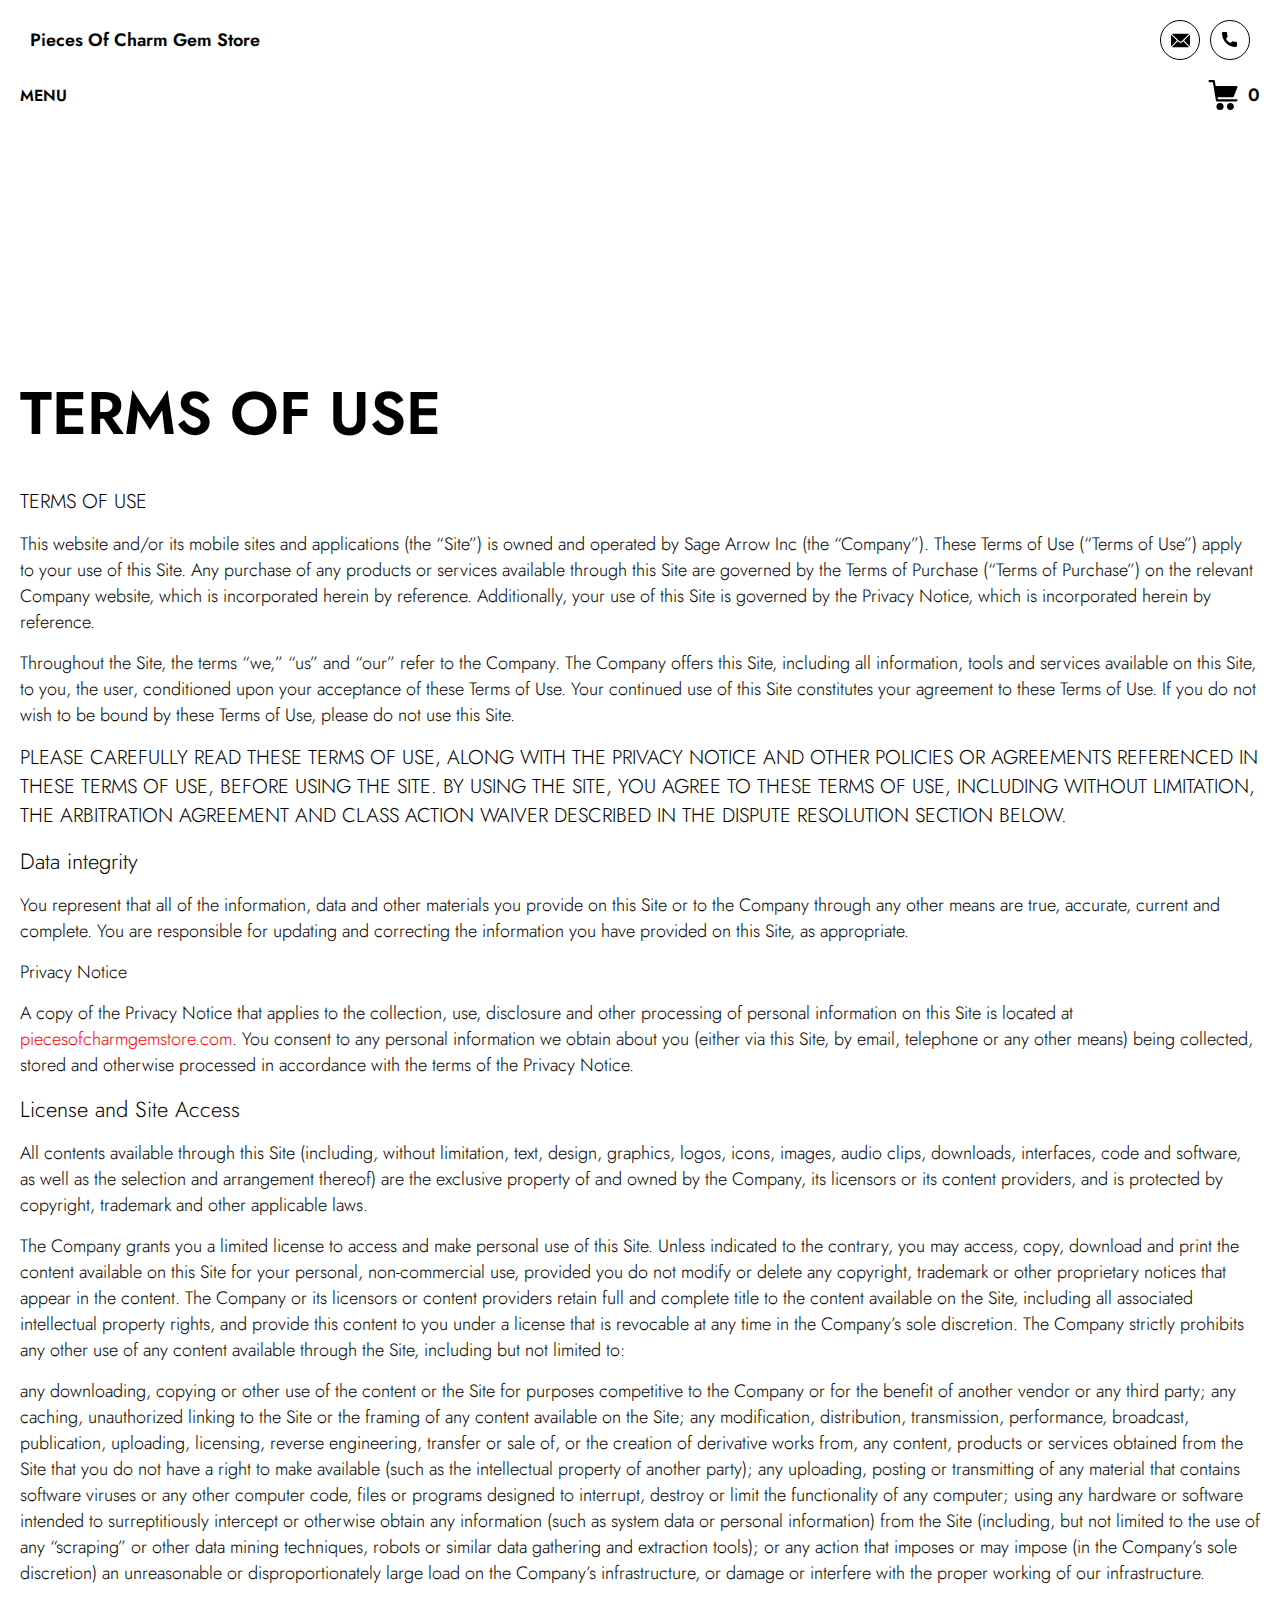
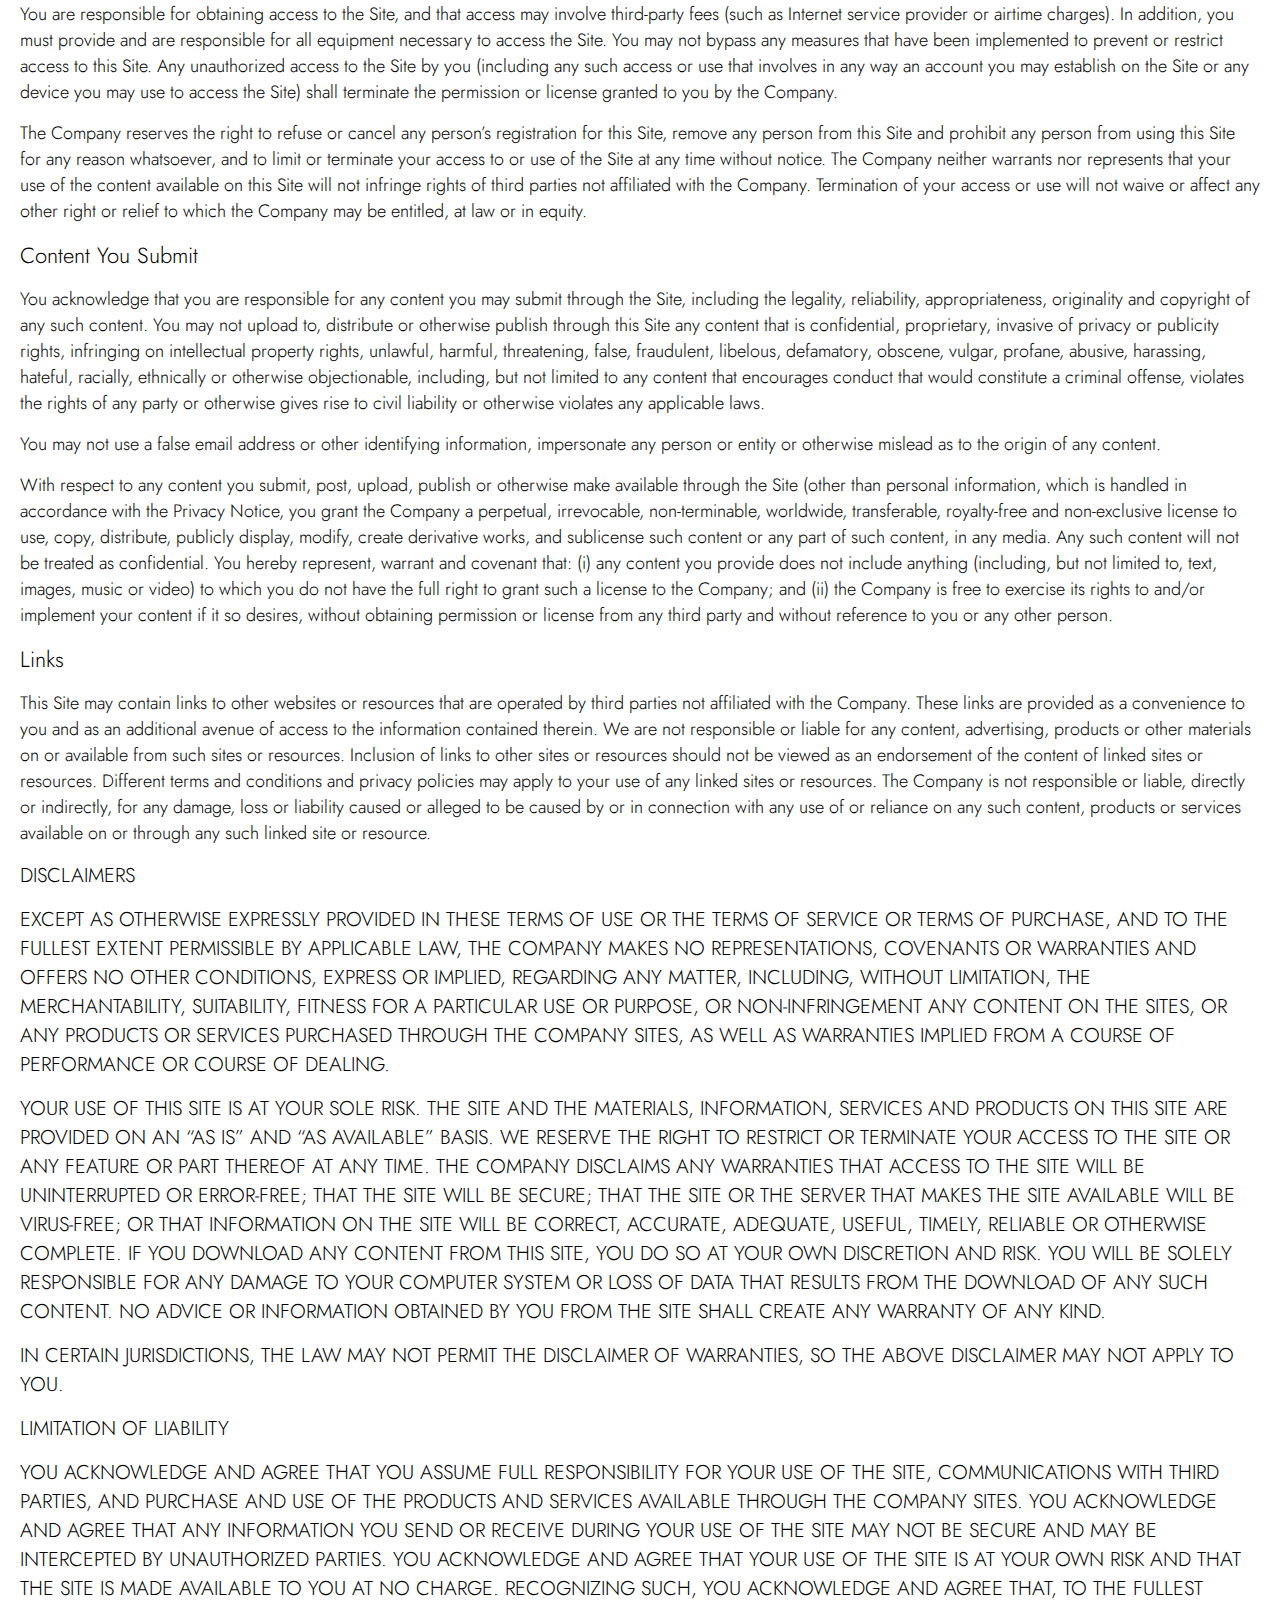
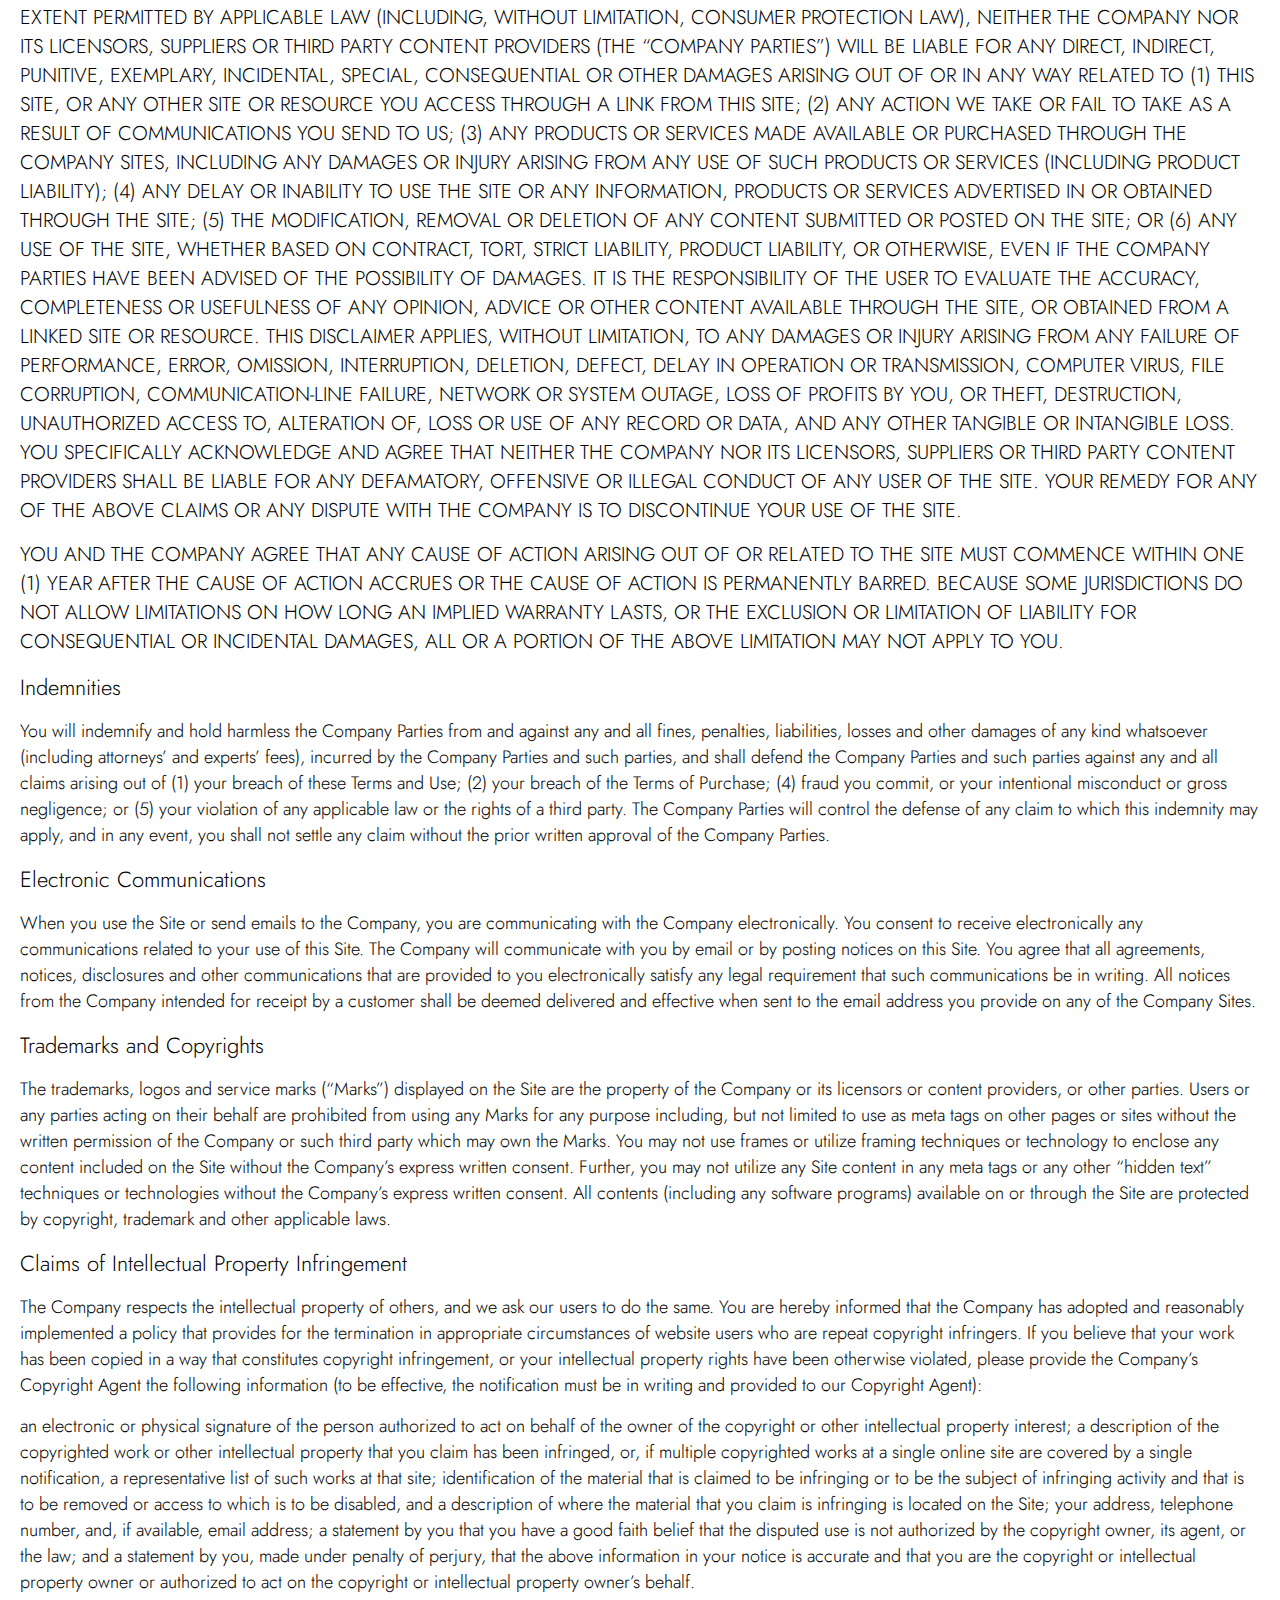
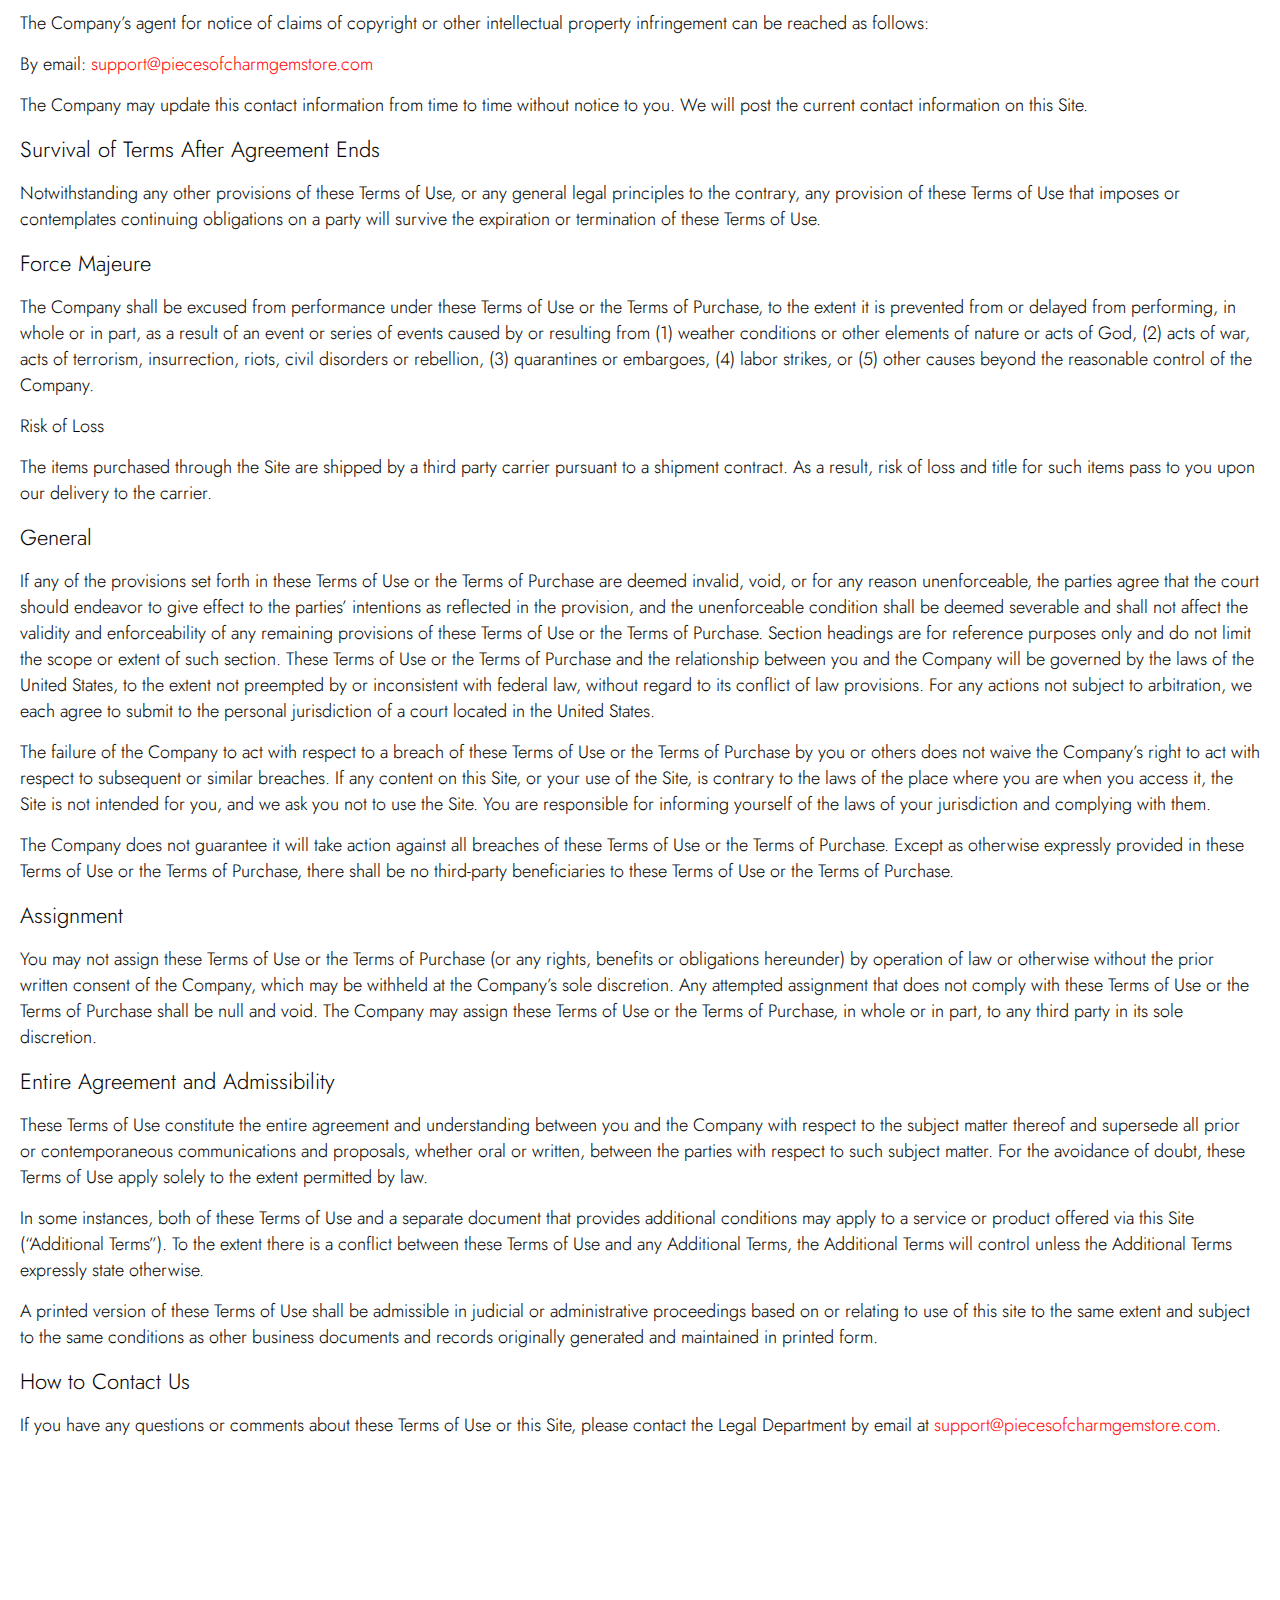
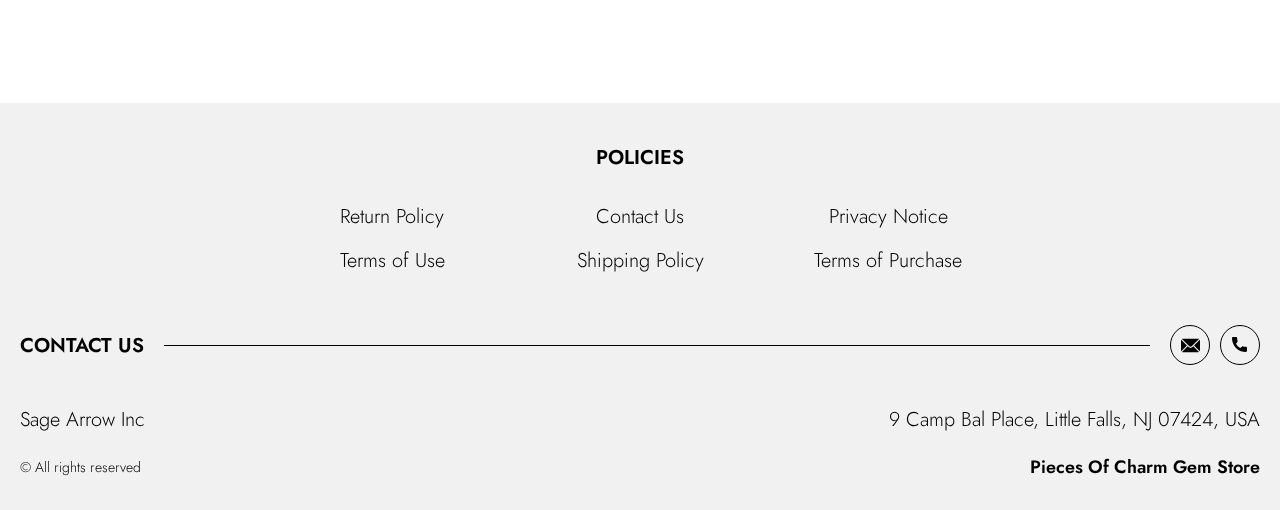
<file: use.html>
<!DOCTYPE html>
<html lang="en">

<head>
  <meta charset="UTF-8" />
  <meta http-equiv="X-UA-Compatible" content="IE=edge" />
  <meta name="viewport" content="width=device-width, initial-scale=1.0" />
  <link rel="stylesheet" href="./css/style.css" />
  <title>Shop</title>
</head>

<body>


  <div class="wrapper">
    <div class="header__wrapper">
      <div class="header__wrapper-top">
        <div class="container">
          <div class="header__top">
            <a href="./index.html" class="header__logo logo js_website-name">website name</a>
            <ul class="social-list">
              <li class="social-item-line"></li>
              <li class="social-item">
                <a href="mailto:website email" class="social-link social-link-email js_website-email">
                  
                  website email</a>
              </li>
              <li class="social-item">
                
                <a href="tel:website phone" class="social-link social-link-phone js_website-phone">
                  
                  website phone</a>
              </li>
            </ul>
          </div>
        </div>
      </div>
      <div class="container">
        <header class="header">
 

          <button class="header__btn js_menu-btn" data-id="close">menu</button>
          <a href="./shop.html" class="cart__btn">
            <svg xmlns="http://www.w3.org/2000/svg" xmlns:xlink="http://www.w3.org/1999/xlink" x="0px" y="0px" viewBox="0 0 424.449 424.449" style="enable-background:new 0 0 424.449 424.449;" xml:space="preserve">
              <g>
                <g>
                  <g>
                    <circle cx="170.241" cy="374.273" r="50.176"></circle>
                    <path d="M316.673,324.098L316.673,324.098c-27.711,0-50.176,22.465-50.176,50.176s22.465,50.176,50.176,50.176
                 c27.711,0,50.176-22.465,50.176-50.176S344.384,324.098,316.673,324.098z"></path>
                    <path d="M402.177,272.897H140.545l-5.12-29.696h215.04c6.326,0.019,12.017-3.843,14.336-9.728l51.2-129.024
                 c3.111-7.892-0.766-16.812-8.658-19.922c-1.808-0.713-3.735-1.076-5.678-1.07H108.801L96.513,12.801
                 c-1.262-7.471-7.784-12.906-15.36-12.8h-58.88c-8.483,0-15.36,6.877-15.36,15.36s6.877,15.36,15.36,15.36h46.08l44.032,260.096
                 c1.262,7.471,7.784,12.906,15.36,12.8h274.432c8.483,0,15.36-6.877,15.36-15.36C417.537,279.774,410.66,272.897,402.177,272.897z
                 "></path>
                  </g>
                </g>
              </g>
            </svg>
            <span class="cart__span js_cart__span">0</span>
          </a>
          <nav class="nav js_menu">
            <ul class="nav__list">
              <li class="nav__item">
                <a href="./index.html" class="nav__link ">Home</a>
              </li>
              <li class="nav__item">
                <a href="./contacts.html" class="nav__link">Contact Us</a>
              </li>
              <li class="nav__item">
                <a href="./privacy.html" class="nav__link">Privacy Notice</a>
              </li>
              <li class="nav__item">
                <a href="./purchase.html" class="nav__link">Terms of Purchase</a>
              </li>
              <li class="nav__item">
                <a href="./return.html" class="nav__link">Return Policy</a>
              </li>
              <li class="nav__item">
                <a href="./shipping.html" class="nav__link">Shipping Policy</a>
              </li>
              <li class="nav__item">
                <a href="./use.html" class="nav__link active">Terms of Use</a>
              </li>
            </ul>
          </nav>
        </header>
      </div>
    </div>

    <main class="main bg-main">
      <div class="text-section__wrapper white__wrapper">
        <section class="text-section">
          <div class="container">
            <h1 class="title">TERMS OF USE</h1>
            <p class="text"><span class="bold up">TERMS OF USE </span> </p>
            <p class="text">This website and/or its mobile sites and applications (the “Site”) is owned and operated by <span class="js_website-corp"></span> (the “Company”). These Terms of Use (“Terms of Use”) apply to your use of this Site. Any purchase of any products or services available through this Site are governed by the Terms of Purchase (“Terms of Purchase”) on the relevant Company website, which is incorporated herein by reference. Additionally, your use of this Site is governed by the Privacy Notice, which is incorporated herein by reference.</p>
            <p class="text">Throughout the Site, the terms “we,” “us” and “our” refer to the Company. The Company offers this Site, including all information, tools and services available on this Site, to you, the user, conditioned upon your acceptance of these Terms of Use. Your continued use of this Site constitutes your agreement to these Terms of Use. If you do not wish to be bound by these Terms of Use, please do not use this Site.</p>
            <p class="text up">PLEASE CAREFULLY READ THESE TERMS OF USE, ALONG WITH THE PRIVACY NOTICE AND OTHER POLICIES OR AGREEMENTS REFERENCED IN THESE TERMS OF USE, BEFORE USING THE SITE. BY USING THE SITE, YOU AGREE TO THESE TERMS OF USE, INCLUDING WITHOUT LIMITATION, THE ARBITRATION AGREEMENT AND CLASS ACTION WAIVER DESCRIBED IN THE DISPUTE RESOLUTION SECTION BELOW.</p>
            <p class="text bold">Data integrity</p>
            <p class="text">You represent that all of the information, data and other materials you provide on this Site or to the Company through any other means are true, accurate, current and complete. You are responsible for updating and correcting the information you have provided on this Site, as appropriate.</p>
            <p class="text">Privacy Notice</p>
            <p class="text">A copy of the Privacy Notice that applies to the collection, use, disclosure and other processing of personal information on this Site is located at <a href="" class="link js_website-url"></a>. You consent to any personal information we obtain about you (either via this Site, by email, telephone or any other means) being collected, stored and otherwise processed in accordance with the terms of the Privacy Notice.</p>
            <p class="text bold">License and Site Access</p>
            <p class="text">All contents available through this Site (including, without limitation, text, design, graphics, logos, icons, images, audio clips, downloads, interfaces, code and software, as well as the selection and arrangement thereof) are the exclusive property of and owned by the Company, its licensors or its content providers, and is protected by copyright, trademark and other applicable laws.</p>
            <p class="text">The Company grants you a limited license to access and make personal use of this Site. Unless indicated to the contrary, you may access, copy, download and print the content available on this Site for your personal, non-commercial use, provided you do not modify or delete any copyright, trademark or other proprietary notices that appear in the content. The Company or its licensors or content providers retain full and complete title to the content available on the Site, including all associated intellectual property rights, and provide this content to you under a license that is revocable at any time in the Company’s sole discretion. The Company strictly prohibits any other use of any content available through the Site, including but not limited to:</p>
            <p class="text">any downloading, copying or other use of the content or the Site for purposes competitive to the Company or for the benefit of another vendor or any third party;
               any caching, unauthorized linking to the Site or the framing of any content available on the Site;
               any modification, distribution, transmission, performance, broadcast, publication, uploading, licensing, reverse engineering, transfer or sale of, or the creation of derivative works from, any content, products or services obtained from the Site that you do not have a right to make available (such as the intellectual property of another party);
               any uploading, posting or transmitting of any material that contains software viruses or any other computer code, files or programs designed to interrupt, destroy or limit the functionality of any computer;
               using any hardware or software intended to surreptitiously intercept or otherwise obtain any information (such as system data or personal information) from the Site (including, but not limited to the use of any “scraping” or other data mining techniques, robots or similar data gathering and extraction tools); or
               any action that imposes or may impose (in the Company’s sole discretion) an unreasonable or disproportionately large load on the Company’s infrastructure, or damage or interfere with the proper working of our infrastructure.</p>
            <p class="text">You are responsible for obtaining access to the Site, and that access may involve third-party fees (such as Internet service provider or airtime charges). In addition, you must provide and are responsible for all equipment necessary to access the Site. You may not bypass any measures that have been implemented to prevent or restrict access to this Site. Any unauthorized access to the Site by you (including any such access or use that involves in any way an account you may establish on the Site or any device you may use to access the Site) shall terminate the permission or license granted to you by the Company.</p>
            <p class="text">The Company reserves the right to refuse or cancel any person’s registration for this Site, remove any person from this Site and prohibit any person from using this Site for any reason whatsoever, and to limit or terminate your access to or use of the Site at any time without notice. The Company neither warrants nor represents that your use of the content available on this Site will not infringe rights of third parties not affiliated with the Company. Termination of your access or use will not waive or affect any other right or relief to which the Company may be entitled, at law or in equity.</p>
            <p class="text bold">Content You Submit</p>
            <p class="text">You acknowledge that you are responsible for any content you may submit through the Site, including the legality, reliability, appropriateness, originality and copyright of any such content. You may not upload to, distribute or otherwise publish through this Site any content that is confidential, proprietary, invasive of privacy or publicity rights, infringing on intellectual property rights, unlawful, harmful, threatening, false, fraudulent, libelous, defamatory, obscene, vulgar, profane, abusive, harassing, hateful, racially, ethnically or otherwise objectionable, including, but not limited to any content that encourages conduct that would constitute a criminal offense, violates the rights of any party or otherwise gives rise to civil liability or otherwise violates any applicable laws.</p>
            <p class="text">You may not use a false email address or other identifying information, impersonate any person or entity or otherwise mislead as to the origin of any content.</p>
            <p class="text">With respect to any content you submit, post, upload, publish or otherwise make available through the Site (other than personal information, which is handled in accordance with the Privacy Notice, you grant the Company a perpetual, irrevocable, non-terminable, worldwide, transferable, royalty-free and non-exclusive license to use, copy, distribute, publicly display, modify, create derivative works, and sublicense such content or any part of such content, in any media. Any such content will not be treated as confidential. You hereby represent, warrant and covenant that: (i) any content you provide does not include anything (including, but not limited to, text, images, music or video) to which you do not have the full right to grant such a license to the Company; and (ii) the Company is free to exercise its rights to and/or implement your content if it so desires, without obtaining permission or license from any third party and without reference to you or any other person.</p>
            <p class="text bold">Links</p>
            <p class="text">This Site may contain links to other websites or resources that are operated by third parties not affiliated with the Company. These links are provided as a convenience to you and as an additional avenue of access to the information contained therein. We are not responsible or liable for any content, advertising, products or other materials on or available from such sites or resources. Inclusion of links to other sites or resources should not be viewed as an endorsement of the content of linked sites or resources. Different terms and conditions and privacy policies may apply to your use of any linked sites or resources. The Company is not responsible or liable, directly or indirectly, for any damage, loss or liability caused or alleged to be caused by or in connection with any use of or reliance on any such content, products or services available on or through any such linked site or resource.</p>
            <p class="text bold up">DISCLAIMERS</p>
            <p class="text up">EXCEPT AS OTHERWISE EXPRESSLY PROVIDED IN THESE TERMS OF USE OR THE TERMS OF SERVICE OR TERMS OF PURCHASE, AND TO THE FULLEST EXTENT PERMISSIBLE BY APPLICABLE LAW, THE COMPANY MAKES NO REPRESENTATIONS, COVENANTS OR WARRANTIES AND OFFERS NO OTHER CONDITIONS, EXPRESS OR IMPLIED, REGARDING ANY MATTER, INCLUDING, WITHOUT LIMITATION, THE MERCHANTABILITY, SUITABILITY, FITNESS FOR A PARTICULAR USE OR PURPOSE, OR NON-INFRINGEMENT ANY CONTENT ON THE SITES, OR ANY PRODUCTS OR SERVICES PURCHASED THROUGH THE COMPANY SITES, AS WELL AS WARRANTIES IMPLIED FROM A COURSE OF PERFORMANCE OR COURSE OF DEALING.</p>
            <p class="text up">YOUR USE OF THIS SITE IS AT YOUR SOLE RISK. THE SITE AND THE MATERIALS, INFORMATION, SERVICES AND PRODUCTS ON THIS SITE ARE PROVIDED ON AN “AS IS” AND “AS AVAILABLE” BASIS. WE RESERVE THE RIGHT TO RESTRICT OR TERMINATE YOUR ACCESS TO THE SITE OR ANY FEATURE OR PART THEREOF AT ANY TIME. THE COMPANY DISCLAIMS ANY WARRANTIES THAT ACCESS TO THE SITE WILL BE UNINTERRUPTED OR ERROR-FREE; THAT THE SITE WILL BE SECURE; THAT THE SITE OR THE SERVER THAT MAKES THE SITE AVAILABLE WILL BE VIRUS-FREE; OR THAT INFORMATION ON THE SITE WILL BE CORRECT, ACCURATE, ADEQUATE, USEFUL, TIMELY, RELIABLE OR OTHERWISE COMPLETE. IF YOU DOWNLOAD ANY CONTENT FROM THIS SITE, YOU DO SO AT YOUR OWN DISCRETION AND RISK. YOU WILL BE SOLELY RESPONSIBLE FOR ANY DAMAGE TO YOUR COMPUTER SYSTEM OR LOSS OF DATA THAT RESULTS FROM THE DOWNLOAD OF ANY SUCH CONTENT. NO ADVICE OR INFORMATION OBTAINED BY YOU FROM THE SITE SHALL CREATE ANY WARRANTY OF ANY KIND.</p>
            <p class="text up">IN CERTAIN JURISDICTIONS, THE LAW MAY NOT PERMIT THE DISCLAIMER OF WARRANTIES, SO THE ABOVE DISCLAIMER MAY NOT APPLY TO YOU.</p>
            <p class="text up bold">LIMITATION OF LIABILITY</p>
            <p class="text up">YOU ACKNOWLEDGE AND AGREE THAT YOU ASSUME FULL RESPONSIBILITY FOR YOUR USE OF THE SITE, COMMUNICATIONS WITH THIRD PARTIES, AND PURCHASE AND USE OF THE PRODUCTS AND SERVICES AVAILABLE THROUGH THE COMPANY SITES. YOU ACKNOWLEDGE AND AGREE THAT ANY INFORMATION YOU SEND OR RECEIVE DURING YOUR USE OF THE SITE MAY NOT BE SECURE AND MAY BE INTERCEPTED BY UNAUTHORIZED PARTIES. YOU ACKNOWLEDGE AND AGREE THAT YOUR USE OF THE SITE IS AT YOUR OWN RISK AND THAT THE SITE IS MADE AVAILABLE TO YOU AT NO CHARGE. RECOGNIZING SUCH, YOU ACKNOWLEDGE AND AGREE THAT, TO THE FULLEST EXTENT PERMITTED BY APPLICABLE LAW (INCLUDING, WITHOUT LIMITATION, CONSUMER PROTECTION LAW), NEITHER THE COMPANY NOR ITS LICENSORS, SUPPLIERS OR THIRD PARTY CONTENT PROVIDERS (THE “COMPANY PARTIES”) WILL BE LIABLE FOR ANY DIRECT, INDIRECT, PUNITIVE, EXEMPLARY, INCIDENTAL, SPECIAL, CONSEQUENTIAL OR OTHER DAMAGES ARISING OUT OF OR IN ANY WAY RELATED TO (1) THIS SITE, OR ANY OTHER SITE OR RESOURCE YOU ACCESS THROUGH A LINK FROM THIS SITE; (2) ANY ACTION WE TAKE OR FAIL TO TAKE AS A RESULT OF COMMUNICATIONS YOU SEND TO US; (3) ANY PRODUCTS OR SERVICES MADE AVAILABLE OR PURCHASED THROUGH THE COMPANY SITES, INCLUDING ANY DAMAGES OR INJURY ARISING FROM ANY USE OF SUCH PRODUCTS OR SERVICES (INCLUDING PRODUCT LIABILITY); (4) ANY DELAY OR INABILITY TO USE THE SITE OR ANY INFORMATION, PRODUCTS OR SERVICES ADVERTISED IN OR OBTAINED THROUGH THE SITE; (5) THE MODIFICATION, REMOVAL OR DELETION OF ANY CONTENT SUBMITTED OR POSTED ON THE SITE; OR (6) ANY USE OF THE SITE, WHETHER BASED ON CONTRACT, TORT, STRICT LIABILITY, PRODUCT LIABILITY, OR OTHERWISE, EVEN IF THE COMPANY PARTIES HAVE BEEN ADVISED OF THE POSSIBILITY OF DAMAGES. IT IS THE RESPONSIBILITY OF THE USER TO EVALUATE THE ACCURACY, COMPLETENESS OR USEFULNESS OF ANY OPINION, ADVICE OR OTHER CONTENT AVAILABLE THROUGH THE SITE, OR OBTAINED FROM A LINKED SITE OR RESOURCE. THIS DISCLAIMER APPLIES, WITHOUT LIMITATION, TO ANY DAMAGES OR INJURY ARISING FROM ANY FAILURE OF PERFORMANCE, ERROR, OMISSION, INTERRUPTION, DELETION, DEFECT, DELAY IN OPERATION OR TRANSMISSION, COMPUTER VIRUS, FILE CORRUPTION, COMMUNICATION-LINE FAILURE, NETWORK OR SYSTEM OUTAGE, LOSS OF PROFITS BY YOU, OR THEFT, DESTRUCTION, UNAUTHORIZED ACCESS TO, ALTERATION OF, LOSS OR USE OF ANY RECORD OR DATA, AND ANY OTHER TANGIBLE OR INTANGIBLE LOSS. YOU SPECIFICALLY ACKNOWLEDGE AND AGREE THAT NEITHER THE COMPANY NOR ITS LICENSORS, SUPPLIERS OR THIRD PARTY CONTENT PROVIDERS SHALL BE LIABLE FOR ANY DEFAMATORY, OFFENSIVE OR ILLEGAL CONDUCT OF ANY USER OF THE SITE. YOUR REMEDY FOR ANY OF THE ABOVE CLAIMS OR ANY DISPUTE WITH THE COMPANY IS TO DISCONTINUE YOUR USE OF THE SITE.</p>
            <p class="text up">YOU AND THE COMPANY AGREE THAT ANY CAUSE OF ACTION ARISING OUT OF OR RELATED TO THE SITE MUST COMMENCE WITHIN ONE (1) YEAR AFTER THE CAUSE OF ACTION ACCRUES OR THE CAUSE OF ACTION IS PERMANENTLY BARRED. BECAUSE SOME JURISDICTIONS DO NOT ALLOW LIMITATIONS ON HOW LONG AN IMPLIED WARRANTY LASTS, OR THE EXCLUSION OR LIMITATION OF LIABILITY FOR CONSEQUENTIAL OR INCIDENTAL DAMAGES, ALL OR A PORTION OF THE ABOVE LIMITATION MAY NOT APPLY TO YOU.</p>
            <p class="text bold">Indemnities</p>
            <p class="text">You will indemnify and hold harmless the Company Parties from and against any and all fines, penalties, liabilities, losses and other damages of any kind whatsoever (including attorneys’ and experts’ fees), incurred by the Company Parties and such parties, and shall defend the Company Parties and such parties against any and all claims arising out of (1) your breach of these Terms and Use; (2) your breach of the Terms of Purchase; (4) fraud you commit, or your intentional misconduct or gross negligence; or (5) your violation of any applicable law or the rights of a third party. The Company Parties will control the defense of any claim to which this indemnity may apply, and in any event, you shall not settle any claim without the prior written approval of the Company Parties.</p>
            <p class="text bold">Electronic Communications</p>
            <p class="text">When you use the Site or send emails to the Company, you are communicating with the Company electronically. You consent to receive electronically any communications related to your use of this Site. The Company will communicate with you by email or by posting notices on this Site. You agree that all agreements, notices, disclosures and other communications that are provided to you electronically satisfy any legal requirement that such communications be in writing. All notices from the Company intended for receipt by a customer shall be deemed delivered and effective when sent to the email address you provide on any of the Company Sites.</p>
           <p class="text bold">Trademarks and Copyrights</p>
            <p class="text">The trademarks, logos and service marks (“Marks”) displayed on the Site are the property of the Company or its licensors or content providers, or other parties. Users or any parties acting on their behalf are prohibited from using any Marks for any purpose including, but not limited to use as meta tags on other pages or sites without the written permission of the Company or such third party which may own the Marks. You may not use frames or utilize framing techniques or technology to enclose any content included on the Site without the Company’s express written consent. Further, you may not utilize any Site content in any meta tags or any other “hidden text” techniques or technologies without the Company’s express written consent. All contents (including any software programs) available on or through the Site are protected by copyright, trademark and other applicable laws.</p>
            <p class="text bold">Claims of Intellectual Property Infringement</p>
            <p class="text">The Company respects the intellectual property of others, and we ask our users to do the same. You are hereby informed that the Company has adopted and reasonably implemented a policy that provides for the termination in appropriate circumstances of website users who are repeat copyright infringers. If you believe that your work has been copied in a way that constitutes copyright infringement, or your intellectual property rights have been otherwise violated, please provide the Company’s Copyright Agent the following information (to be effective, the notification must be in writing and provided to our Copyright Agent):</p>
            <p class="text">an electronic or physical signature of the person authorized to act on behalf of the owner of the copyright or other intellectual property interest;
               a description of the copyrighted work or other intellectual property that you claim has been infringed, or, if multiple copyrighted works at a single online site are covered by a single notification, a representative list of such works at that site;
               identification of the material that is claimed to be infringing or to be the subject of infringing activity and that is to be removed or access to which is to be disabled, and a description of where the material that you claim is infringing is located on the Site;
               your address, telephone number, and, if available, email address;
               a statement by you that you have a good faith belief that the disputed use is not authorized by the copyright owner, its agent, or the law; and
               a statement by you, made under penalty of perjury, that the above information in your notice is accurate and that you are the copyright or intellectual property owner or authorized to act on the copyright or intellectual property owner’s behalf.</p>
            <p class="text">The Company’s agent for notice of claims of copyright or other intellectual property infringement can be reached as follows:</p>
            <p class="text">By email: <a href="" class="link js_website-email"></a></p>
            <p class="text">The Company may update this contact information from time to time without notice to you. We will post the current contact information on this Site.</p>
            <p class="text bold">Survival of Terms After Agreement Ends</p>
            <p class="text">Notwithstanding any other provisions of these Terms of Use, or any general legal principles to the contrary, any provision of these Terms of Use that imposes or contemplates continuing obligations on a party will survive the expiration or termination of these Terms of Use.</p>
            <p class="text bold">Force Majeure</p>
            <p class="text">The Company shall be excused from performance under these Terms of Use or the Terms of Purchase, to the extent it is prevented from or delayed from performing, in whole or in part, as a result of an event or series of events caused by or resulting from (1) weather conditions or other elements of nature or acts of God, (2) acts of war, acts of terrorism, insurrection, riots, civil disorders or rebellion, (3) quarantines or embargoes, (4) labor strikes, or (5) other causes beyond the reasonable control of the Company.</p>
            <p class="text">Risk of Loss</p>
            <p class="text">The items purchased through the Site are shipped by a third party carrier pursuant to a shipment contract. As a result, risk of loss and title for such items pass to you upon our delivery to the carrier.</p>
            <p class="text bold">General</p>
            <p class="text">If any of the provisions set forth in these Terms of Use or the Terms of Purchase are deemed invalid, void, or for any reason unenforceable, the parties agree that the court should endeavor to give effect to the parties’ intentions as reflected in the provision, and the unenforceable condition shall be deemed severable and shall not affect the validity and enforceability of any remaining provisions of these Terms of Use or the Terms of Purchase. Section headings are for reference purposes only and do not limit the scope or extent of such section. These Terms of Use or the Terms of Purchase and the relationship between you and the Company will be governed by the laws of the United States, to the extent not preempted by or inconsistent with federal law, without regard to its conflict of law provisions. For any actions not subject to arbitration, we each agree to submit to the personal jurisdiction of a court located in the United States.</p>
            <p class="text">The failure of the Company to act with respect to a breach of these Terms of Use or the Terms of Purchase by you or others does not waive the Company’s right to act with respect to subsequent or similar breaches. If any content on this Site, or your use of the Site, is contrary to the laws of the place where you are when you access it, the Site is not intended for you, and we ask you not to use the Site. You are responsible for informing yourself of the laws of your jurisdiction and complying with them.</p>
            <p class="text">The Company does not guarantee it will take action against all breaches of these Terms of Use or the Terms of Purchase. Except as otherwise expressly provided in these Terms of Use or the Terms of Purchase, there shall be no third-party beneficiaries to these Terms of Use or the Terms of Purchase.</p>
           <p class="text bold">Assignment</p>
            <p class="text">You may not assign these Terms of Use or the Terms of Purchase (or any rights, benefits or obligations hereunder) by operation of law or otherwise without the prior written consent of the Company, which may be withheld at the Company’s sole discretion. Any attempted assignment that does not comply with these Terms of Use or the Terms of Purchase shall be null and void. The Company may assign these Terms of Use or the Terms of Purchase, in whole or in part, to any third party in its sole discretion.</p>
            <p class="text bold">Entire Agreement and Admissibility</p>
            <p class="text">These Terms of Use constitute the entire agreement and understanding between you and the Company with respect to the subject matter thereof and supersede all prior or contemporaneous communications and proposals, whether oral or written, between the parties with respect to such subject matter. For the avoidance of doubt, these Terms of Use apply solely to the extent permitted by law.</p>
            <p class="text">In some instances, both of these Terms of Use and a separate document that provides additional conditions may apply to a service or product offered via this Site (“Additional Terms”). To the extent there is a conflict between these Terms of Use and any Additional Terms, the Additional Terms will control unless the Additional Terms expressly state otherwise.</p>
            <p class="text">A printed version of these Terms of Use shall be admissible in judicial or administrative proceedings based on or relating to use of this site to the same extent and subject to the same conditions as other business documents and records originally generated and maintained in printed form.</p>
            <p class="text bold">How to Contact Us</p>
            <p class="text">If you have any questions or comments about these Terms of Use or this Site, please contact the Legal Department by email at <a href="" class="text link js_website-email"></a>.</p>
        </div>
        </section>
    </div>
    </main>

  
    <div class="footer__wrapper">
      <footer class="footer">
        <div class="footer__top">
          <div class="container">
            <div class="footer__policies">
              <p class="footer__subtitle footer__subtitle-center">Policies</p>
            <div class="footer__block">
              <ul class="sub-list list-col">
                <li class="item">
                  <a href="./return.html" class="footer__link">Return Policy</a>
                </li>
                <li class="item">
                  <a href="./contacts.html" class="footer__link">Contact Us</a>
                </li>
                <li class="item">
                  <a href="./privacy.html" class="footer__link">Privacy Notice</a>
                </li>
            
              </ul>
              <ul class="sub-list list-col">
                <li class="item">
                  <a href="./use.html" class="footer__link">Terms of Use</a>
                </li>
                <li class="item">
                  <a href="./shipping.html" class="footer__link">Shipping Policy</a>
                </li>
                <li class="item">
                  <a href="./purchase.html" class="footer__link">Terms of Purchase</a>
                </li>
             
              </ul>
            </div>
            <div class="footer__block footer__block--jus">
              <p class="footer__subtitle">Contact us</p>
              <div class="line"></div>
              <ul class="social-list">
                <li class="social-item">
                  <a href="mailto:website email" class="social-link social-link-email js_website-email">website email</a>
                </li>
                <li class="social-item">
                  <a href="tel:website phone" class="social-link social-link-phone js_website-phone">website phone</a>
                </li>
              </ul>       
            </div>
        
          </div>
          <div class="footer__block footer__block--df">
            <div class="df">
            <p class="text text--mb js_website-address"></p>
            <p class="text text--mb js_website-corp"></p>
          </div>
            <div class="df">
              <a href="./index.html" class="footer__logo logo js_website-name"></a>
              <span class="footer__span">© All rights reserved</span>
            </div>
          </div>
          </div>
        </div>
      

       
  
      </footer>
  
  </div> 
  </div>
 <script src="./js/jquery-3.7.1.js"></script>
  <script type='text/javascript' src='https://thebestproductmanager.com/products/prices-nxg-object'></script>
  <script type="module" src="./js/on-load.js"></script>
  <script type="module" src="./js/website-data.js"></script> 
  <script>
    const menuBtn = document.querySelector('.js_menu-btn');
    const menu = document.querySelector('.js_menu');
    menuBtn.addEventListener('click', () => {
      menuBtn.classList.toggle('active');
      menu.classList.toggle('open-menu');
      document.body.classList.toggle('open-menu');
    })
  </script>
</body>

</html>
</file>
<file: css/style.css>
@import './swiper-bundle.min.css';
@import './fonts.css';
@import './vars.css';
@import './utils.css';
@import './header.css';
@import './footer.css';
@import './hero.css';
@import './products.css';
@import './product.css';
@import './text-section.css';
@import './order.css';
@import './thank-you.css';
</file>
